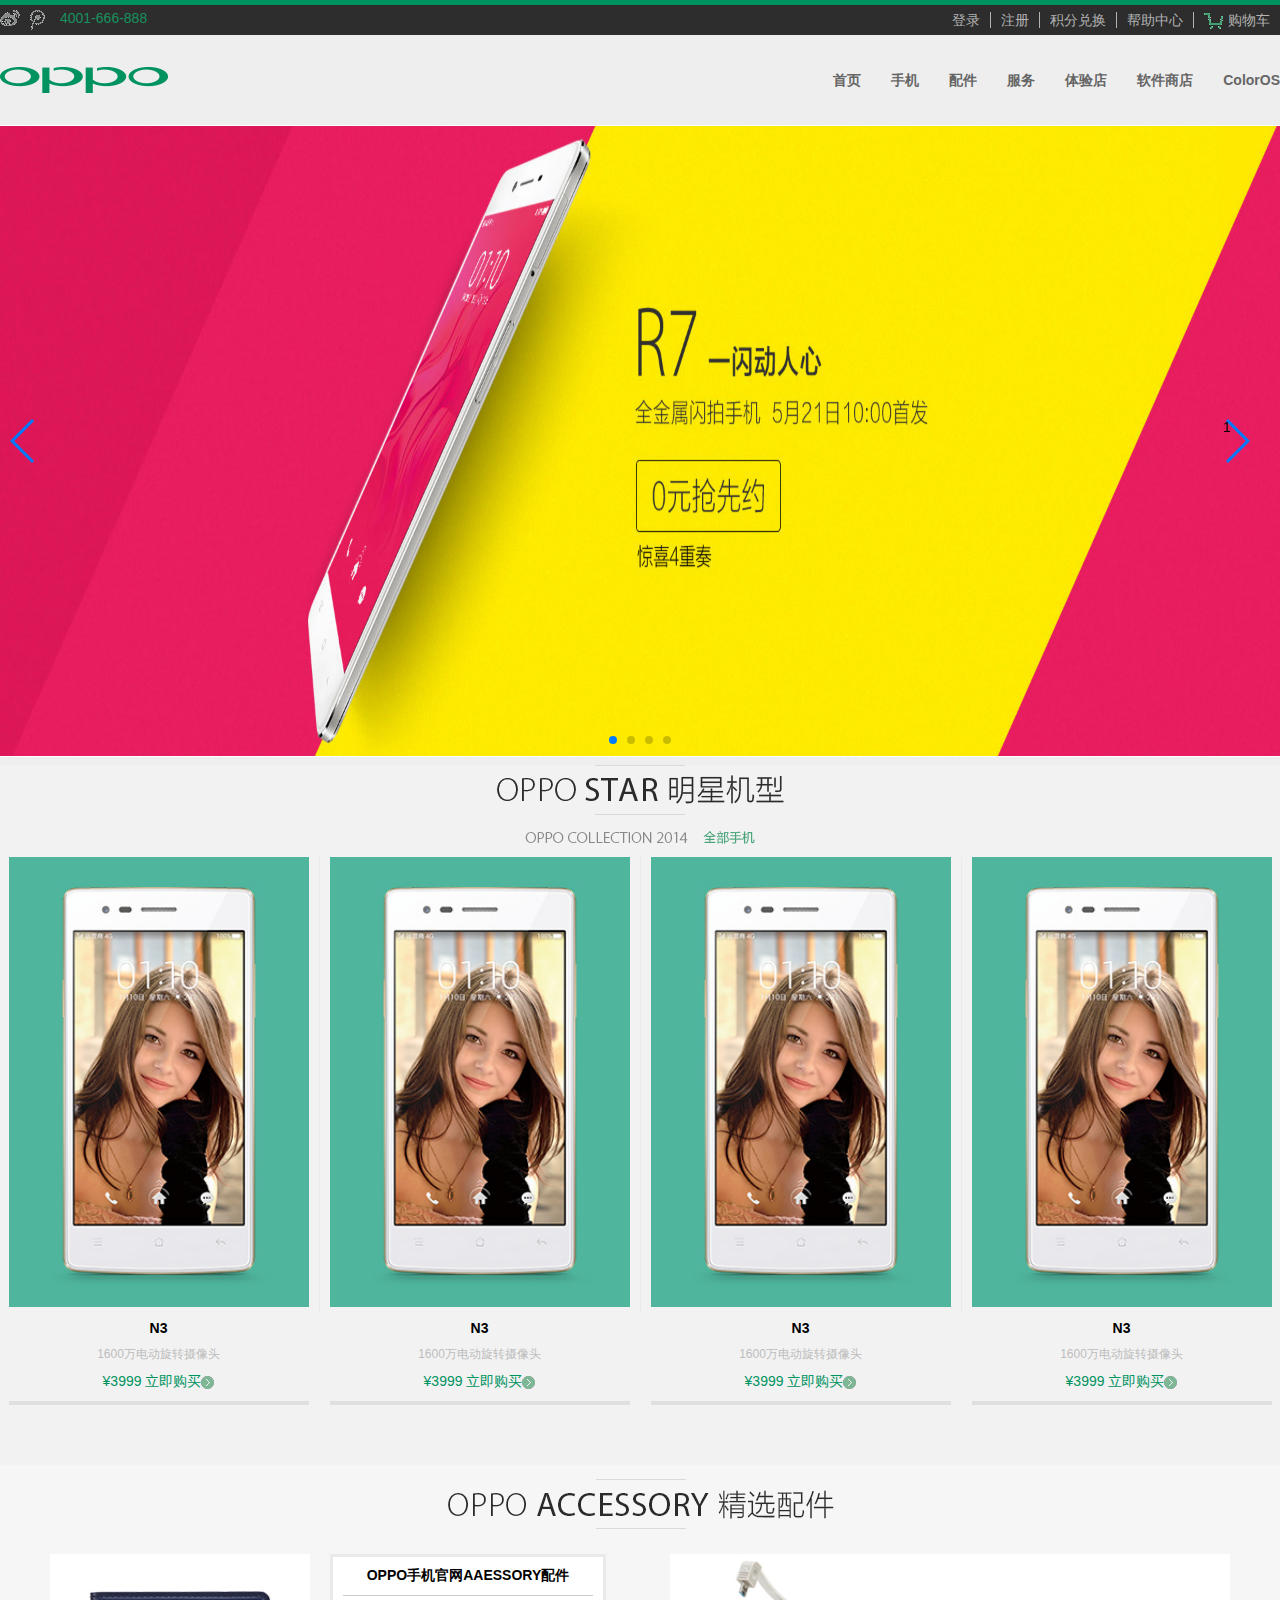
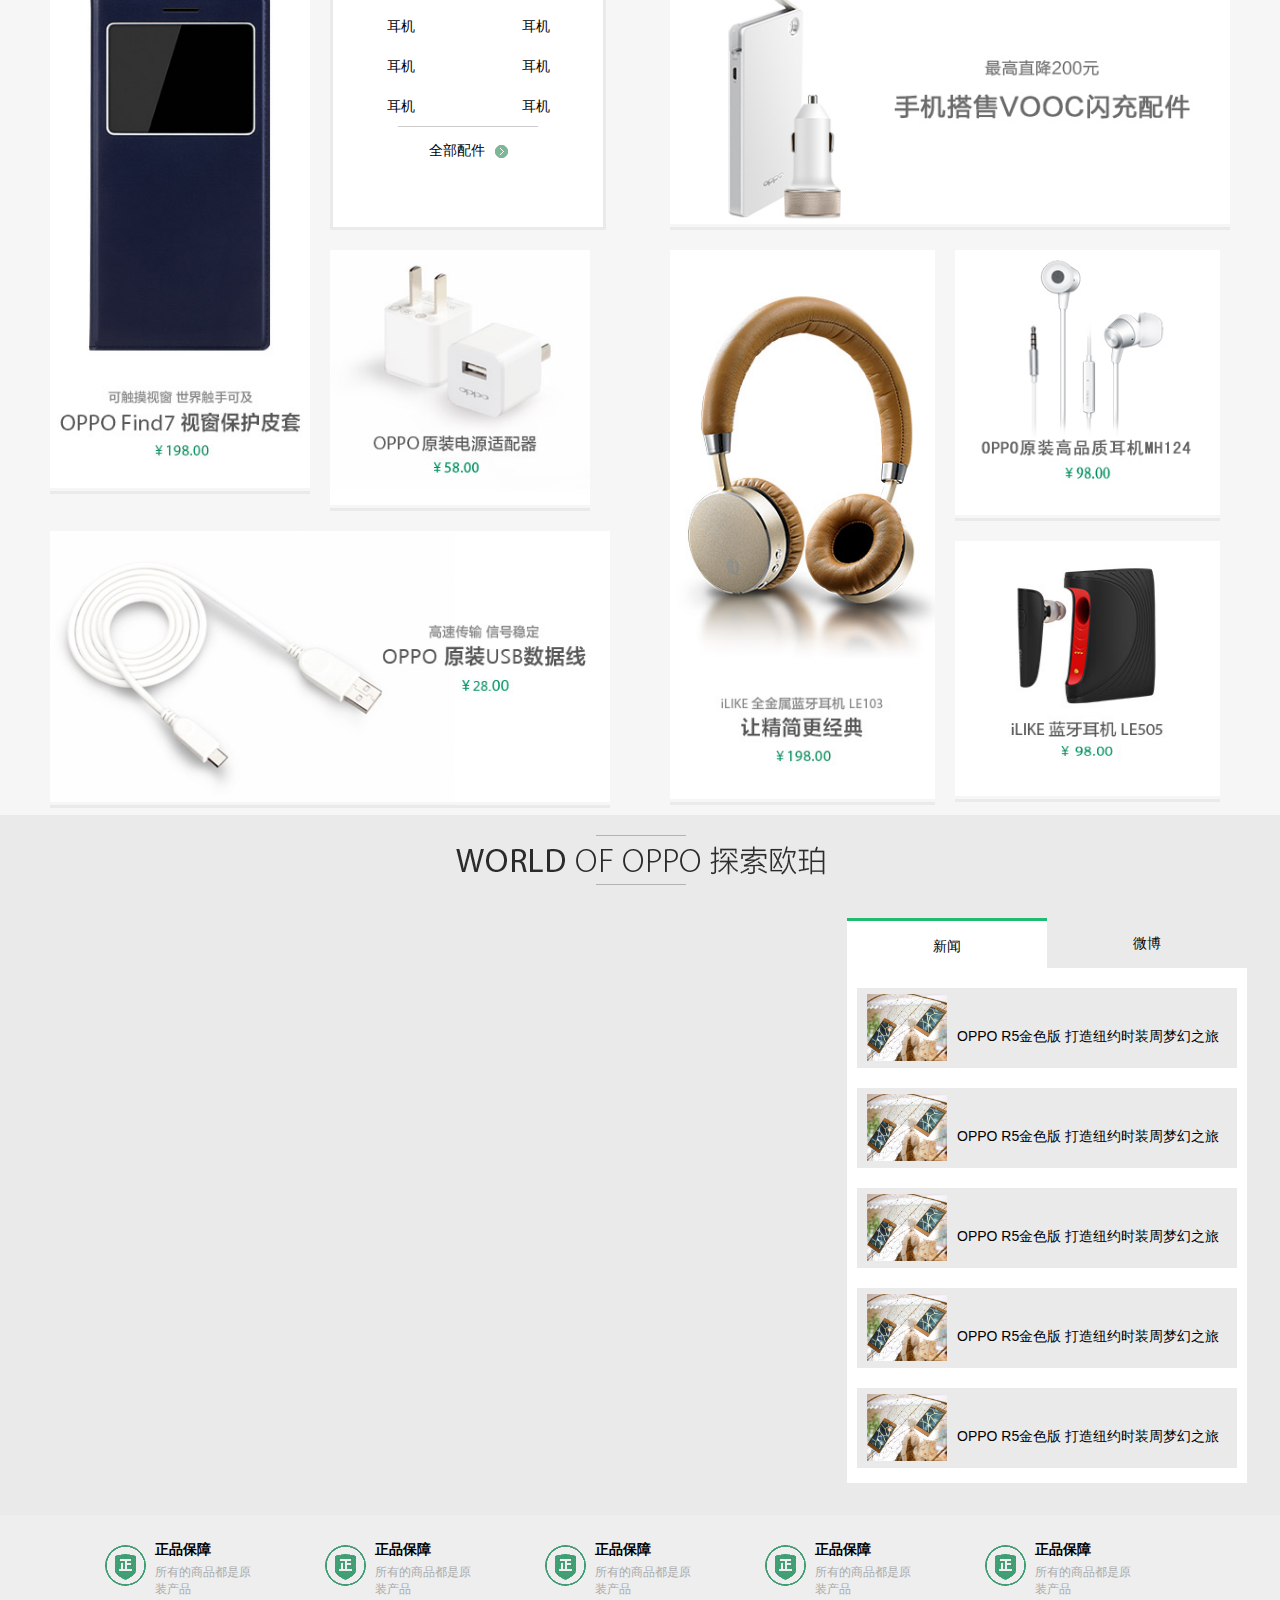
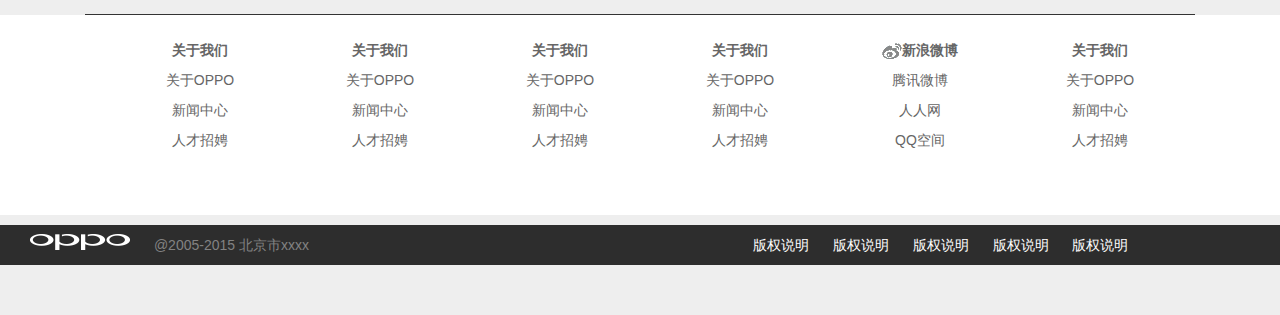
<file: index.html>
<!DOCTYPE html>
<html lang="en">
<head>
    <meta charset="UTF-8">
    <meta http-equiv="X-UA-Compatible" content="IE=edge">
    <meta name="viewport" content="width=device-width, initial-scale=1.0">
    <link rel="stylesheet" href="css/index.css">
    <link rel="stylesheet" href="css/swiper.css">
    <link rel="stylesheet" href="css/animate.min.css">
    <title>OPPO</title>
    <style type="text/css">
		body {
            background: #eee;
            font-family: Helvetica Neue, Helvetica, Arial, sans-serif;
            font-size: 14px;
            color: #000;
            margin: 0;
            padding: 0;
        }
        #banner{
        	height:630px;
        }

        .swiper-container {
            width: 100%;
            height: 632px;
        }

        .swiper-slide {
            text-align: center;
            font-size: 18px;
            background: #fff;

            /* Center slide text vertically */
            display: -webkit-box;
            display: -ms-flexbox;
            display: -webkit-flex;
            display: flex;
            -webkit-box-pack: center;
            -ms-flex-pack: center;
            -webkit-justify-content: center;
            justify-content: center;
            -webkit-box-align: center;
            -ms-flex-align: center;
            -webkit-align-items: center;
            align-items: center;
        }
	</style>
</head>
<body>
    <!-- 页面top -->
    <div id="top">
        <div class="container">

        </div>
    </div>
    <!-- 页面header -->
    <div id="header">
        <div class="container">
            <div class="h_left">
                <div class="xlwb"></div>
                <div class="txwb"></div>
                <div class="tel">4001-666-888</div>
            </div>
            <ul class="right">
                <li><a href="#">登录</a></li>
                <li><a href="#">注册</a></li>
                <li><a href="#">积分兑换</a></li>
                <li><a href="#">帮助中心</a></li>
                <li><span></span><a style="border: none; padding-left: 5px;" href="#">购物车</a></li>
            </ul>
        </div>
    </div>
    <!-- 页面nav -->
    <div id="nav">
        <div class="container">
            <div class="logo left">
                <img src="img/logo.png" alt="OPPO">
            </div>
            <ul class="right">
                <li><a href="#">首页</a></li>
                <li><a href="#">手机</a></li>
                <li><a href="#">配件</a></li>
                <li><a href="#">服务</a></li>
                <li><a href="#">体验店</a></li>
                <li><a href="#">软件商店</a></li>
                <li><a href="#">ColorOS</a></li>
            </ul>
        </div>
    </div>
    <!-- 页面banner -->
    <div id="banner">
        <!-- <div class="container"></div> -->
        <div class="swiper-container">
            <div class="swiper-wrapper">
                <div class="swiper-slide"><img src="img/banner1.jpg" width="100%;" height="630"></div>
                <div class="swiper-slide"><img src="img/banner2.jpg" width="100%;" height="630"></div>
                <div class="swiper-slide"><img src="img/banner3.jpg" width="100%;" height="630"></div>
                <div class="swiper-slide"><img src="img/banner4.jpg" width="100%;" height="630"></div>
    
            </div>
            <!-- Add Pagination -->
            <div class="swiper-pagination"></div>
            <div class="swiper-button-next">1</div>
            <div class="swiper-button-prev"></div>
        </div>
        <div class="banner-nav-bg"></div>
    </div>
    <!-- 页面明星机型 -->
    <div id="star">
        <div class="container">
            <div class="star_top">
                <img src="img/i-c-title.png" alt="明星机型">
            </div>
            <ul>
                <li>
                    <div>
                        <img src="img/20150423183545tYnFzYnn3p.jpg" alt="手机1">
                    </div>
                    <h2>N3</h2>
                    <p>1600万电动旋转摄像头</p>
                    <p class="money">&yen;3999 立即购买<span></span></p>
                </li>
                <li class="line"></li>
                <li>
                    <div>
                        <img src="img/20150423183545tYnFzYnn3p.jpg" alt="手机1">
                    </div>
                    <h2>N3</h2>
                    <p>1600万电动旋转摄像头</p>
                    <p class="money">&yen;3999 立即购买<span></span></p>
                </li>
                <li class="line"></li>
                <li>
                    <div>
                        <img src="img/20150423183545tYnFzYnn3p.jpg" alt="手机1">
                    </div>
                    <h2>N3</h2>
                    <p>1600万电动旋转摄像头</p>
                    <p class="money">&yen;3999 立即购买<span></span></p>
                </li>
                <li class="line"></li>
                <li>
                    <div>
                        <img src="img/20150423183545tYnFzYnn3p.jpg" alt="手机1">
                    </div>
                    <h2>N3</h2>
                    <p>1600万电动旋转摄像头</p>
                    <p class="money">&yen;3999 立即购买<span></span></p>
                </li>
            </ul>
        </div>
    </div>
    <!-- 页面精选配件 -->
    <div id="accessory">
        <div class="container">
            <div class="acc_top">
                <img src="img/wb.png" alt="精选配件">
            </div>
            <div class="acc_main">
                <div class="acc_left left">
                    <div>
                        <img src="img/20150413174400N0dPnxUKHk.jpg" alt="">
                    </div>
                    <div class="acc_all">
                        <p>OPPO手机官网AAESSORY配件</p>
                        <ul>
                            <li>耳机</li>
                            <li>耳机</li>
                            <li>耳机</li>
                            <li>耳机</li>
                            <li>耳机</li>
                            <li>耳机</li>
                        </ul>
                        <h2 class="line"></h2>
                        <p class="acc">全部配件<span></span></p>
                    </div>
                    <div>
                        <img src="img/20131120165101xYIYzhkVEy.jpg" alt="">
                    </div>
                    <div>
                        <img src="img/20150413174340NLV2gvV4FU.jpg" alt="">
                    </div>
                </div>
                <div class="acc_right right">
                    <div>
                        <img src="img/20150123182505RO822scYYt.jpg" alt="">
                    </div>
                    <div>
                        <img src="img/20141230145609l7Fsk7CdHy.jpg" alt="">
                    </div>
                    <div>
                        <img src="img/20141011101157yZEFpMrk0h.jpg" alt="">
                    </div>
                    <div>
                        <img src="img/201410270957132inlm3IwsV.jpg" alt="">
                    </div>
                </div>
            </div>
        </div>
    </div>
    <!-- 页面搜索OPPO -->
    <div id="world">
        <div class="container">
            <div class="world_top">
                <img src="img/weibo.png" alt="">
            </div>
            <div class="world_main">
                <div class="world_left left">
                    <div class="a1 fade">
                        <div>
                            <img src="img/201403261455420lqMPNGENc.png">
                        </div>
                    </div>
                    <div class="a2 fade">
                        <div>
                            <img src="img/201403261455420lqMPNGENc.png">
                        </div>
                    </div>
                    <div class="a3 fade">
                        <div>
                            <img src="img/201403261455420lqMPNGENc.png">
                        </div>
                    </div>
                    <div class="a4 fade">
                        <div> 
                            <img src="img/201403261455420lqMPNGENc.png">
                        </div>
                    </div>
                </div>
                <div class="world_right right">
                    <div class="world_title">
                        <div class="new left" style="height: 47px;">新闻</div>
                        <div class="weibo left">微博</div>
                    </div>
                    <ul>
                        <li>
                            <dl>
                                <dt>
                                    <img src="img/20150227161036GqO59Dvta2.jpg" alt="">
                                    <dd>OPPO R5金色版 打造纽约时装周梦幻之旅</dd>
                                </dt>
                            </dl>
                        </li>
                        <li>
                            <dl>
                                <dt>
                                    <img src="img/20150227161036GqO59Dvta2.jpg" alt="">
                                    <dd>OPPO R5金色版 打造纽约时装周梦幻之旅</dd>
                                </dt>
                            </dl>
                        </li>
                        <li>
                            <dl>
                                <dt>
                                    <img src="img/20150227161036GqO59Dvta2.jpg" alt="">
                                    <dd>OPPO R5金色版 打造纽约时装周梦幻之旅</dd>
                                </dt>
                            </dl>
                        </li>
                        <li>
                            <dl>
                                <dt>
                                    <img src="img/20150227161036GqO59Dvta2.jpg" alt="">
                                    <dd>OPPO R5金色版 打造纽约时装周梦幻之旅</dd>
                                </dt>
                            </dl>
                        </li>
                        <li>
                            <dl>
                                <dt>
                                    <img src="img/20150227161036GqO59Dvta2.jpg" alt="">
                                    <dd>OPPO R5金色版 打造纽约时装周梦幻之旅</dd>
                                </dt>
                            </dl>
                        </li>
                    </ul>
                </div>
            </div>
        </div>
    </div>
    <!-- 页面服务部分 -->
    <div id="serve">
        <div class="container">
            <ul>
                <li>
                    <dl>
                        <dt></dt>
                        <dd class="dd1">正品保障</dd>
                        <dd class="dd2"> 所有的商品都是原装产品</dd>
                    </dl>
                </li>
                <li>
                    <dl>
                        <dt></dt>
                        <dd class="dd1">正品保障</dd>
                        <dd class="dd2"> 所有的商品都是原装产品</dd>
                    </dl>
                </li>
                <li>
                    <dl>
                        <dt></dt>
                        <dd class="dd1">正品保障</dd>
                        <dd class="dd2"> 所有的商品都是原装产品</dd>
                    </dl>
                </li>
                <li>
                    <dl>
                        <dt></dt>
                        <dd class="dd1">正品保障</dd>
                        <dd class="dd2"> 所有的商品都是原装产品</dd>
                    </dl>
                </li>
                <li>
                    <dl>
                        <dt></dt>
                        <dd class="dd1">正品保障</dd>
                        <dd class="dd2"> 所有的商品都是原装产品</dd>
                    </dl>
                </li>
            </ul>
        </div>
    </div>
    <!-- 页面的售后 -->
    <div id="after_sale">
        <div class="container">
            <ul>
                <li>
                    <ol>
                        <li><a href="#">关于我们</a></li>
                        <li><a href="#">关于OPPO</a></li>
                        <li><a href="#">新闻中心</a></li>
                        <li><a href="#">人才招娉</a></li>
                    </ol>
                </li>
                <li>
                    <ol>
                        <li><a href="#">关于我们</a></li>
                        <li><a href="#">关于OPPO</a></li>
                        <li><a href="#">新闻中心</a></li>
                        <li><a href="#">人才招娉</a></li>
                    </ol>
                </li>
                <li>
                    <ol>
                        <li><a href="#">关于我们</a></li>
                        <li><a href="#">关于OPPO</a></li>
                        <li><a href="#">新闻中心</a></li>
                        <li><a href="#">人才招娉</a></li>
                    </ol>
                </li>
                <li>
                    <ol>
                        <li><a href="#">关于我们</a></li>
                        <li><a href="#">关于OPPO</a></li>
                        <li><a href="#">新闻中心</a></li>
                        <li><a href="#">人才招娉</a></li>
                    </ol>
                </li>
                <li>
                    <ol>
                        <li><span class="xl "></span><a href="#">新浪微博</a></li>
                        <li><span class="tx"></span><a href="#">腾讯微博</a></li>
                        <li><span class="rr"></span><a href="#">人人网</a></li>
                        <li><span class="QQ"></span><a href="#">QQ空间</a></li>
                    </ol>
                </li>
                <li>
                    <ol>
                        <li><a href="#">关于我们</a></li>
                        <li><a href="#">关于OPPO</a></li>
                        <li><a href="#">新闻中心</a></li>
                        <li><a href="#">人才招娉</a></li>
                    </ol>
                </li>
            </ul>
        </div>
    </div>
    <!-- 页面的底部 -->
    <div id="footer">
        <div class="container">
            <p>
                <img src="img/i-f-logo.png" alt="">
                <span>@2005-2015 北京市xxxx</span>
                <a href="#">版权说明</a>
                <a href="#">版权说明</a>
                <a href="#">版权说明</a>
                <a href="#">版权说明</a>
                <a href="#">版权说明</a>
            </p>
        </div>
    </div>
    <!-- 返回顶部 -->
    <div id="back_top">
        <a href="javascript:;" id="btn"></a>
    </div>
</body>
<script src="js/swiper.js"></script>
<script src="js/jquery-1.11.3.js"></script>
<script src="js/index.js"></script>


<!-- swiper效果 -->
<script>
    var swiper = new Swiper('.swiper-container', {
        pagination: '.swiper-pagination',
        paginationClickable: true,
        loop: true,
        autoplay: 3000,

        
        speed: 1000,
        prevButton: '.swiper-button-prev',
        nextButton: '.swiper-button-next',
        effect: 'cube',//  effect: 'flip',effect: 'coverflow',slide', 'fade','cube'
        grabCursor: true,
        cube: {
            shadow: false,
            slideShadows: false,
            shadowOffset: 20,
            shadowScale: 0.94
        }
    });
</script>



<!-- 返回顶部效果 -->
<script>
    // 页面加载后执行
    window.onload = function(){
        // 按钮
        var toTop = document.getElementById("btn");
        var timer = null;
        // 吸顶灯
        var nav = document.getElementById("nav");
        var navTop = nav.offsetTop;
        toTop.onclick = function(){

            timer = setInterval(function(){
                var backTop = document.documentElement.scrollTop || document.body.scrollTop;
                
                var speedTop = backTop / 5;
                document.documentElement.scrollTop = backTop - speedTop;
                //清除定时器;
                if(backTop == 0){
                    clearInterval(timer);
                }
            },30);

        }
        //设置临界值
        var pageHeight = 700;
        //按钮是否显示(滚轮事件)
        window.onscroll = function(){
            var backTop = document.documentElement.scrollTop || document.body.scrollTop;
            
            //返回顶部效果 
            if(backTop > pageHeight){
                toTop.style.display = "block";
            }
            else{
                toTop.style.display = "none";
            }



            // 吸顶灯效果
            if(backTop >= navTop){
                nav.style.position = "fixed";
                nav.style.top = "0";
                nav.style.left = "0";
                nav.style.zIndex = "100";
            }
            else{
                nav.style.position = "static";
            }
        }
    }
</script>

</html>
</file>
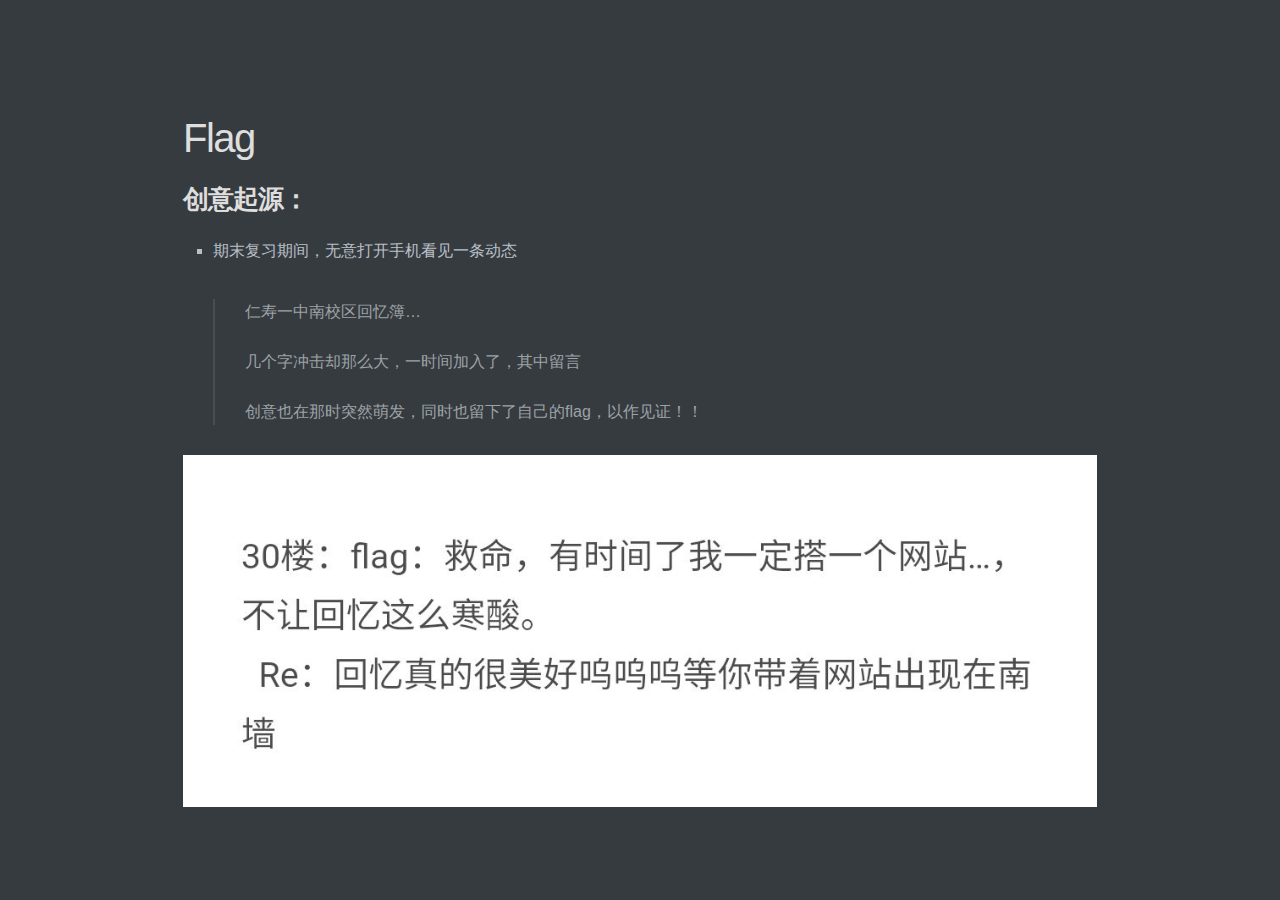
<file: WEB-INFO/flag.html>
<!doctype html>
<html>
<head>
<meta charset='UTF-8'><meta name='viewport' content='width=device-width initial-scale=1'>

<style type='text/css'>html {overflow-x: initial !important;}:root { --bg-color:#ffffff; --text-color:#333333; --select-text-bg-color:#B5D6FC; --select-text-font-color:auto; --monospace:"Lucida Console",Consolas,"Courier",monospace; --title-bar-height:20px; }
.mac-os-11 { --title-bar-height:28px; }
html { font-size: 14px; background-color: var(--bg-color); color: var(--text-color); font-family: "Helvetica Neue", Helvetica, Arial, sans-serif; -webkit-font-smoothing: antialiased; }
body { margin: 0px; padding: 0px; height: auto; inset: 0px; font-size: 1rem; line-height: 1.42857; overflow-x: hidden; background: inherit; tab-size: 4; }
iframe { margin: auto; }
a.url { word-break: break-all; }
a:active, a:hover { outline: 0px; }
.in-text-selection, ::selection { text-shadow: none; background: var(--select-text-bg-color); color: var(--select-text-font-color); }
#write { margin: 0px auto; height: auto; width: inherit; word-break: normal; overflow-wrap: break-word; position: relative; white-space: normal; overflow-x: visible; padding-top: 36px; }
#write.first-line-indent p { text-indent: 2em; }
#write.first-line-indent li p, #write.first-line-indent p * { text-indent: 0px; }
#write.first-line-indent li { margin-left: 2em; }
.for-image #write { padding-left: 8px; padding-right: 8px; }
body.typora-export { padding-left: 30px; padding-right: 30px; }
.typora-export .footnote-line, .typora-export li, .typora-export p { white-space: pre-wrap; }
.typora-export .task-list-item input { pointer-events: none; }
@media screen and (max-width: 500px) {
  body.typora-export { padding-left: 0px; padding-right: 0px; }
  #write { padding-left: 20px; padding-right: 20px; }
  .CodeMirror-sizer { margin-left: 0px !important; }
  .CodeMirror-gutters { display: none !important; }
}
#write li > figure:last-child { margin-bottom: 0.5rem; }
#write ol, #write ul { position: relative; }
img { max-width: 100%; vertical-align: middle; image-orientation: from-image; }
button, input, select, textarea { color: inherit; font: inherit; }
input[type="checkbox"], input[type="radio"] { line-height: normal; padding: 0px; }
*, ::after, ::before { box-sizing: border-box; }
#write h1, #write h2, #write h3, #write h4, #write h5, #write h6, #write p, #write pre { width: inherit; }
#write h1, #write h2, #write h3, #write h4, #write h5, #write h6, #write p { position: relative; }
p { line-height: inherit; }
h1, h2, h3, h4, h5, h6 { break-after: avoid-page; break-inside: avoid; orphans: 4; }
p { orphans: 4; }
h1 { font-size: 2rem; }
h2 { font-size: 1.8rem; }
h3 { font-size: 1.6rem; }
h4 { font-size: 1.4rem; }
h5 { font-size: 1.2rem; }
h6 { font-size: 1rem; }
.md-math-block, .md-rawblock, h1, h2, h3, h4, h5, h6, p { margin-top: 1rem; margin-bottom: 1rem; }
.hidden { display: none; }
.md-blockmeta { color: rgb(204, 204, 204); font-weight: 700; font-style: italic; }
a { cursor: pointer; }
sup.md-footnote { padding: 2px 4px; background-color: rgba(238, 238, 238, 0.7); color: rgb(85, 85, 85); border-radius: 4px; cursor: pointer; }
sup.md-footnote a, sup.md-footnote a:hover { color: inherit; text-transform: inherit; text-decoration: inherit; }
#write input[type="checkbox"] { cursor: pointer; width: inherit; height: inherit; }
figure { overflow-x: auto; margin: 1.2em 0px; max-width: calc(100% + 16px); padding: 0px; }
figure > table { margin: 0px; }
tr { break-inside: avoid; break-after: auto; }
thead { display: table-header-group; }
table { border-collapse: collapse; border-spacing: 0px; width: 100%; overflow: auto; break-inside: auto; text-align: left; }
table.md-table td { min-width: 32px; }
.CodeMirror-gutters { border-right: 0px; background-color: inherit; }
.CodeMirror-linenumber { user-select: none; }
.CodeMirror { text-align: left; }
.CodeMirror-placeholder { opacity: 0.3; }
.CodeMirror pre { padding: 0px 4px; }
.CodeMirror-lines { padding: 0px; }
div.hr:focus { cursor: none; }
#write pre { white-space: pre-wrap; }
#write.fences-no-line-wrapping pre { white-space: pre; }
#write pre.ty-contain-cm { white-space: normal; }
.CodeMirror-gutters { margin-right: 4px; }
.md-fences { font-size: 0.9rem; display: block; break-inside: avoid; text-align: left; overflow: visible; white-space: pre; background: inherit; position: relative !important; }
.md-fences-adv-panel { width: 100%; margin-top: 10px; text-align: center; padding-top: 0px; padding-bottom: 8px; overflow-x: auto; }
#write .md-fences.mock-cm { white-space: pre-wrap; }
.md-fences.md-fences-with-lineno { padding-left: 0px; }
#write.fences-no-line-wrapping .md-fences.mock-cm { white-space: pre; overflow-x: auto; }
.md-fences.mock-cm.md-fences-with-lineno { padding-left: 8px; }
.CodeMirror-line, twitterwidget { break-inside: avoid; }
.footnotes { opacity: 0.8; font-size: 0.9rem; margin-top: 1em; margin-bottom: 1em; }
.footnotes + .footnotes { margin-top: 0px; }
.md-reset { margin: 0px; padding: 0px; border: 0px; outline: 0px; vertical-align: top; background: 0px 0px; text-decoration: none; text-shadow: none; float: none; position: static; width: auto; height: auto; white-space: nowrap; cursor: inherit; -webkit-tap-highlight-color: transparent; line-height: normal; font-weight: 400; text-align: left; box-sizing: content-box; direction: ltr; }
li div { padding-top: 0px; }
blockquote { margin: 1rem 0px; }
li .mathjax-block, li p { margin: 0.5rem 0px; }
li blockquote { margin: 1rem 0px; }
li { margin: 0px; position: relative; }
blockquote > :last-child { margin-bottom: 0px; }
blockquote > :first-child, li > :first-child { margin-top: 0px; }
.footnotes-area { color: rgb(136, 136, 136); margin-top: 0.714rem; padding-bottom: 0.143rem; white-space: normal; }
#write .footnote-line { white-space: pre-wrap; }
@media print {
  body, html { border: 1px solid transparent; height: 99%; break-after: avoid; break-before: avoid; font-variant-ligatures: no-common-ligatures; }
  #write { margin-top: 0px; padding-top: 0px; border-color: transparent !important; }
  .typora-export * { -webkit-print-color-adjust: exact; }
  .typora-export #write { break-after: avoid; }
  .typora-export #write::after { height: 0px; }
  .is-mac table { break-inside: avoid; }
  .typora-export-show-outline .typora-export-sidebar { display: none; }
}
.footnote-line { margin-top: 0.714em; font-size: 0.7em; }
a img, img a { cursor: pointer; }
pre.md-meta-block { font-size: 0.8rem; min-height: 0.8rem; white-space: pre-wrap; background: rgb(204, 204, 204); display: block; overflow-x: hidden; }
p > .md-image:only-child:not(.md-img-error) img, p > img:only-child { display: block; margin: auto; }
#write.first-line-indent p > .md-image:only-child:not(.md-img-error) img { left: -2em; position: relative; }
p > .md-image:only-child { display: inline-block; width: 100%; }
#write .MathJax_Display { margin: 0.8em 0px 0px; }
.md-math-block { width: 100%; }
.md-math-block:not(:empty)::after { display: none; }
.MathJax_ref { fill: currentcolor; }
[contenteditable="true"]:active, [contenteditable="true"]:focus, [contenteditable="false"]:active, [contenteditable="false"]:focus { outline: 0px; box-shadow: none; }
.md-task-list-item { position: relative; list-style-type: none; }
.task-list-item.md-task-list-item { padding-left: 0px; }
.md-task-list-item > input { position: absolute; top: 0px; left: 0px; margin-left: -1.2em; margin-top: calc(1em - 10px); border: none; }
.math { font-size: 1rem; }
.md-toc { min-height: 3.58rem; position: relative; font-size: 0.9rem; border-radius: 10px; }
.md-toc-content { position: relative; margin-left: 0px; }
.md-toc-content::after, .md-toc::after { display: none; }
.md-toc-item { display: block; color: rgb(65, 131, 196); }
.md-toc-item a { text-decoration: none; }
.md-toc-inner:hover { text-decoration: underline; }
.md-toc-inner { display: inline-block; cursor: pointer; }
.md-toc-h1 .md-toc-inner { margin-left: 0px; font-weight: 700; }
.md-toc-h2 .md-toc-inner { margin-left: 2em; }
.md-toc-h3 .md-toc-inner { margin-left: 4em; }
.md-toc-h4 .md-toc-inner { margin-left: 6em; }
.md-toc-h5 .md-toc-inner { margin-left: 8em; }
.md-toc-h6 .md-toc-inner { margin-left: 10em; }
@media screen and (max-width: 48em) {
  .md-toc-h3 .md-toc-inner { margin-left: 3.5em; }
  .md-toc-h4 .md-toc-inner { margin-left: 5em; }
  .md-toc-h5 .md-toc-inner { margin-left: 6.5em; }
  .md-toc-h6 .md-toc-inner { margin-left: 8em; }
}
a.md-toc-inner { font-size: inherit; font-style: inherit; font-weight: inherit; line-height: inherit; }
.footnote-line a:not(.reversefootnote) { color: inherit; }
.md-attr { display: none; }
.md-fn-count::after { content: "."; }
code, pre, samp, tt { font-family: var(--monospace); }
kbd { margin: 0px 0.1em; padding: 0.1em 0.6em; font-size: 0.8em; color: rgb(36, 39, 41); background: rgb(255, 255, 255); border: 1px solid rgb(173, 179, 185); border-radius: 3px; box-shadow: rgba(12, 13, 14, 0.2) 0px 1px 0px, rgb(255, 255, 255) 0px 0px 0px 2px inset; white-space: nowrap; vertical-align: middle; }
.md-comment { color: rgb(162, 127, 3); opacity: 0.8; font-family: var(--monospace); }
code { text-align: left; vertical-align: initial; }
a.md-print-anchor { white-space: pre !important; border-width: initial !important; border-style: none !important; border-color: initial !important; display: inline-block !important; position: absolute !important; width: 1px !important; right: 0px !important; outline: 0px !important; background: 0px 0px !important; text-decoration: initial !important; text-shadow: initial !important; }
.os-windows.monocolor-emoji .md-emoji { font-family: "Segoe UI Symbol", sans-serif; }
.md-diagram-panel > svg { max-width: 100%; }
[lang="flow"] svg, [lang="mermaid"] svg { max-width: 100%; height: auto; }
[lang="mermaid"] .node text { font-size: 1rem; }
table tr th { border-bottom: 0px; }
video { max-width: 100%; display: block; margin: 0px auto; }
iframe { max-width: 100%; width: 100%; border: none; }
.highlight td, .highlight tr { border: 0px; }
mark { background: rgb(255, 255, 0); color: rgb(0, 0, 0); }
.md-html-inline .md-plain, .md-html-inline strong, mark .md-inline-math, mark strong { color: inherit; }
.md-expand mark .md-meta { opacity: 0.3 !important; }
mark .md-meta { color: rgb(0, 0, 0); }
@media print {
  .typora-export h1, .typora-export h2, .typora-export h3, .typora-export h4, .typora-export h5, .typora-export h6 { break-inside: avoid; }
}
.md-diagram-panel .messageText { stroke: none !important; }
.md-diagram-panel .start-state { fill: var(--node-fill); }
.md-diagram-panel .edgeLabel rect { opacity: 1 !important; }
.md-fences.md-fences-math { font-size: 1em; }
.md-fences-advanced:not(.md-focus) { padding: 0px; white-space: nowrap; border: 0px; }
.md-fences-advanced:not(.md-focus) { background: inherit; }
.typora-export-show-outline .typora-export-content { max-width: 1440px; margin: auto; display: flex; flex-direction: row; }
.typora-export-sidebar { width: 300px; font-size: 0.8rem; margin-top: 80px; margin-right: 18px; }
.typora-export-show-outline #write { --webkit-flex:2; flex: 2 1 0%; }
.typora-export-sidebar .outline-content { position: fixed; top: 0px; max-height: 100%; overflow: hidden auto; padding-bottom: 30px; padding-top: 60px; width: 300px; }
@media screen and (max-width: 1024px) {
  .typora-export-sidebar, .typora-export-sidebar .outline-content { width: 240px; }
}
@media screen and (max-width: 800px) {
  .typora-export-sidebar { display: none; }
}
.outline-content li, .outline-content ul { margin-left: 0px; margin-right: 0px; padding-left: 0px; padding-right: 0px; list-style: none; }
.outline-content ul { margin-top: 0px; margin-bottom: 0px; }
.outline-content strong { font-weight: 400; }
.outline-expander { width: 1rem; height: 1.42857rem; position: relative; display: table-cell; vertical-align: middle; cursor: pointer; padding-left: 4px; }
.outline-expander::before { content: ""; position: relative; font-family: Ionicons; display: inline-block; font-size: 8px; vertical-align: middle; }
.outline-item { padding-top: 3px; padding-bottom: 3px; cursor: pointer; }
.outline-expander:hover::before { content: ""; }
.outline-h1 > .outline-item { padding-left: 0px; }
.outline-h2 > .outline-item { padding-left: 1em; }
.outline-h3 > .outline-item { padding-left: 2em; }
.outline-h4 > .outline-item { padding-left: 3em; }
.outline-h5 > .outline-item { padding-left: 4em; }
.outline-h6 > .outline-item { padding-left: 5em; }
.outline-label { cursor: pointer; display: table-cell; vertical-align: middle; text-decoration: none; color: inherit; }
.outline-label:hover { text-decoration: underline; }
.outline-item:hover { border-color: rgb(245, 245, 245); background-color: var(--item-hover-bg-color); }
.outline-item:hover { margin-left: -28px; margin-right: -28px; border-left: 28px solid transparent; border-right: 28px solid transparent; }
.outline-item-single .outline-expander::before, .outline-item-single .outline-expander:hover::before { display: none; }
.outline-item-open > .outline-item > .outline-expander::before { content: ""; }
.outline-children { display: none; }
.info-panel-tab-wrapper { display: none; }
.outline-item-open > .outline-children { display: block; }
.typora-export .outline-item { padding-top: 1px; padding-bottom: 1px; }
.typora-export .outline-item:hover { margin-right: -8px; border-right: 8px solid transparent; }
.typora-export .outline-expander::before { content: "+"; font-family: inherit; top: -1px; }
.typora-export .outline-expander:hover::before, .typora-export .outline-item-open > .outline-item > .outline-expander::before { content: "−"; }
.typora-export-collapse-outline .outline-children { display: none; }
.typora-export-collapse-outline .outline-item-open > .outline-children, .typora-export-no-collapse-outline .outline-children { display: block; }
.typora-export-no-collapse-outline .outline-expander::before { content: "" !important; }
.typora-export-show-outline .outline-item-active > .outline-item .outline-label { font-weight: 700; }
.md-inline-math-container mjx-container { zoom: 0.95; }


:root {
  --mermaid-theme: night;
}

[lang='mermaid'] .label {
  color: #333;
}

/* CSS Document */

/** code highlight */

.cm-s-inner .cm-variable,
.cm-s-inner .cm-operator,
.cm-s-inner .cm-property {
    color: #b8bfc6;
}

.cm-s-inner .cm-keyword {
    color: #C88FD0;
}

.cm-s-inner .cm-tag {
    color: #7DF46A;
}

.cm-s-inner .cm-attribute {
    color: #7575E4;
}

.CodeMirror div.CodeMirror-cursor {
    border-left: 1px solid #b8bfc6;
    z-index: 3;
}

.cm-s-inner .cm-string {
    color: #D26B6B;
}

.cm-s-inner .cm-comment,
.cm-s-inner.cm-comment {
    color: #DA924A;
}

.cm-s-inner .cm-header,
.cm-s-inner .cm-def,
.cm-s-inner.cm-header,
.cm-s-inner.cm-def {
    color: #8d8df0;
}

.cm-s-inner .cm-quote,
.cm-s-inner.cm-quote {
    color: #57ac57;
}

.cm-s-inner .cm-hr {
    color: #d8d5d5;
}

.cm-s-inner .cm-link {
    color: #d3d3ef;
}

.cm-s-inner .cm-negative {
    color: #d95050;
}

.cm-s-inner .cm-positive {
    color: #50e650;
}

.cm-s-inner .cm-string-2 {
    color: #f50;
}

.cm-s-inner .cm-meta,
.cm-s-inner .cm-qualifier {
    color: #b7b3b3;
}

.cm-s-inner .cm-builtin {
    color: #f3b3f8;
}

.cm-s-inner .cm-bracket {
    color: #997;
}

.cm-s-inner .cm-atom,
.cm-s-inner.cm-atom {
    color: #84B6CB;
}

.cm-s-inner .cm-number {
    color: #64AB8F;
}

.cm-s-inner .cm-variable {
    color: #b8bfc6;
}

.cm-s-inner .cm-variable-2 {
    color: #9FBAD5;
}

.cm-s-inner .cm-variable-3 {
    color: #1cc685;
}

.CodeMirror-selectedtext,
.CodeMirror-selected {
    background: #4a89dc;
    color: #fff !important;
    text-shadow: none;
}

.CodeMirror-gutters {
    border-right: none;
}

/* CSS Document */

/** markdown source **/
.cm-s-typora-default .cm-header, 
.cm-s-typora-default .cm-property
{
    color: #cebcca;
}

.CodeMirror.cm-s-typora-default div.CodeMirror-cursor{
    border-left: 3px solid #b8bfc6;
}

.cm-s-typora-default .cm-comment {
    color: #9FB1FF;
}

.cm-s-typora-default .cm-string {
    color: #A7A7D9
}

.cm-s-typora-default .cm-atom, .cm-s-typora-default .cm-number {
    color: #848695;
    font-style: italic;
}

.cm-s-typora-default .cm-link {
    color: #95B94B;
}

.cm-s-typora-default .CodeMirror-activeline-background {
    background: rgba(51, 51, 51, 0.72);
}

.cm-s-typora-default .cm-comment, .cm-s-typora-default .cm-code {
	color: #8aa1e1;
}@import "";
@import "";
@import "";

:root {
    --bg-color:  #363B40;
    --side-bar-bg-color: #2E3033;
    --text-color: #b8bfc6;

    --select-text-bg-color:#4a89dc;

    --item-hover-bg-color: #0a0d16;
    --control-text-color: #b7b7b7;
    --control-text-hover-color: #eee;
    --window-border: 1px solid #555;

    --active-file-bg-color: rgb(34, 34, 34);
    --active-file-border-color: #8d8df0;

    --primary-color: #a3d5fe;

    --active-file-text-color: white;
    --item-hover-bg-color: #70717d;
    --item-hover-text-color: white;
    --primary-color: #6dc1e7;

    --rawblock-edit-panel-bd: #333;

    --search-select-bg-color: #428bca;
}

html {
    font-size: 16px;
    -webkit-font-smoothing: antialiased;
}

html,
body {
    -webkit-text-size-adjust: 100%;
    -ms-text-size-adjust: 100%;
    background: #363B40;
    background: var(--bg-color);
    fill: currentColor;
    line-height: 1.625rem;
}

#write {
    max-width: 914px;
}


@media only screen and (min-width: 1400px) {
	#write {
		max-width: 1024px;
	}
}

@media only screen and (min-width: 1800px) {
	#write {
		max-width: 1200px;
	}
}

html,
body,
button,
input,
select,
textarea,
div.code-tooltip-content {
    color: #b8bfc6;
    border-color: transparent;
}

div.code-tooltip,
.md-hover-tip .md-arrow:after {
    background: #333;
}

.native-window #md-notification {
    border: 1px solid #70717d;
}

.popover.bottom > .arrow:after {
    border-bottom-color: #333;
}

html,
body,
button,
input,
select,
textarea {
    font-family: "Helvetica Neue", Helvetica, Arial, 'Segoe UI Emoji', sans-serif;
}

hr {
    height: 2px;
    border: 0;
    margin: 24px 0 !important;
}

h1,
h2,
h3,
h4,
h5,
h6 {
    font-family: "Lucida Grande", "Corbel", sans-serif;
    font-weight: normal;
    clear: both;
    -ms-word-wrap: break-word;
    word-wrap: break-word;
    margin: 0;
    padding: 0;
    color: #DEDEDE
}

h1 {
    font-size: 2.5rem;
    /* 36px */
    line-height: 2.75rem;
    /* 40px */
    margin-bottom: 1.5rem;
    /* 24px */
    letter-spacing: -1.5px;
}

h2 {
    font-size: 1.63rem;
    /* 24px */
    line-height: 1.875rem;
    /* 30px */
    margin-bottom: 1.5rem;
    /* 24px */
    letter-spacing: -1px;
    font-weight: bold;
}

h3 {
    font-size: 1.17rem;
    /* 18px */
    line-height: 1.5rem;
    /* 24px */
    margin-bottom: 1.5rem;
    /* 24px */
    letter-spacing: -1px;
    font-weight: bold;
}

h4 {
    font-size: 1.12rem;
    /* 16px */
    line-height: 1.375rem;
    /* 22px */
    margin-bottom: 1.5rem;
    /* 24px */
    color: white;
}

h5 {
    font-size: 0.97rem;
    /* 16px */
    line-height: 1.25rem;
    /* 22px */
    margin-bottom: 1.5rem;
    /* 24px */
    font-weight: bold;
}

h6 {
    font-size: 0.93rem;
    /* 16px */
    line-height: 1rem;
    /* 16px */
    margin-bottom: 0.75rem;
    color: white;
}

@media (min-width: 980px) {
    h3.md-focus:before,
    h4.md-focus:before,
    h5.md-focus:before,
    h6.md-focus:before {
        color: #ddd;
        border: 1px solid #ddd;
        border-radius: 3px;
        position: absolute;
        left: -1.642857143rem;
        top: .357142857rem;
        float: left;
        font-size: 9px;
        padding-left: 2px;
        padding-right: 2px;
        vertical-align: bottom;
        font-weight: normal;
        line-height: normal;
    }

    h3.md-focus:before {
        content: 'h3';
    }

    h4.md-focus:before {
        content: 'h4';
    }

    h5.md-focus:before {
        content: 'h5';
        top: 0px;
    }

    h6.md-focus:before {
        content: 'h6';
        top: 0px;
    }
}

a {
    text-decoration: none;
    outline: 0;
}

a:hover {
    outline: 0;
}

a:focus {
    outline: thin dotted;
}

sup.md-footnote {
    background-color: #555;
    color: #ddd;
}

p {
    -ms-word-wrap: break-word;
    word-wrap: break-word;
}

p,
ul,
dd,
ol,
hr,
address,
pre,
table,
iframe,
.wp-caption,
.wp-audio-shortcode,
.wp-video-shortcode {
    margin-top: 0;
    margin-bottom: 1.5rem;
    /* 24px */
}

audio:not([controls]) {
    display: none;
}

[hidden] {
    display: none;
}

::-moz-selection {
    background: #4a89dc;
    color: #fff;
    text-shadow: none;
}

*.in-text-selection,
::selection {
    background: #4a89dc;
    color: #fff;
    text-shadow: none;
}

ul,
ol {
    padding: 0 0 0 1.875rem;
    /* 30px */
}

ul {
    list-style: square;
}

ol {
    list-style: decimal;
}

ul ul,
ol ol,
ul ol,
ol ul {
    margin: 0;
}

b,
th,
dt,
strong {
    font-weight: bold;
}

i,
em,
dfn,
cite {
    font-style: italic;
}

blockquote {
    padding-left: 1.875rem;
    margin: 0 0 1.875rem 1.875rem;
    border-left: solid 2px #474d54;
    padding-left: 30px;
    margin-top: 35px;
}

pre,
code,
kbd,
tt,
var {
    font-size: 0.875em;
    font-family: Monaco, Consolas, "Andale Mono", "DejaVu Sans Mono", monospace;
}

code,
tt,
var {
    background: rgba(0, 0, 0, 0.05);
}

kbd {
    padding: 2px 4px;
    font-size: 90%;
    color: #fff;
    background-color: #333;
    border-radius: 3px;
    box-shadow: inset 0 -1px 0 rgba(0,0,0,.25);
}

pre.md-fences {
    padding: 10px 10px 10px 30px;
    margin-bottom: 20px;
    background: #333;
}

.CodeMirror-gutters {
    background: #333;
    border-right: 1px solid transparent;
}

.enable-diagrams pre.md-fences[lang="sequence"] .code-tooltip,
.enable-diagrams pre.md-fences[lang="flow"] .code-tooltip,
.enable-diagrams pre.md-fences[lang="mermaid"] .code-tooltip {
    bottom: -2.2em;
    right: 4px;
}

code,
kbd,
tt,
var {
    padding: 2px 5px;
}

table {
    max-width: 100%;
    width: 100%;
    border-collapse: collapse;
    border-spacing: 0;
}

th,
td {
    padding: 5px 10px;
    vertical-align: top;
}

a {
    -webkit-transition: all .2s ease-in-out;
    transition: all .2s ease-in-out;
}

hr {
    background: #474d54;
    /* variable */
}

h1 {
    margin-top: 2em;
}

a {
    color: #e0e0e0;
    text-decoration: underline;
}

a:hover {
    color: #fff;
}

.md-inline-math script {
    color: #81b1db;
}

b,
th,
dt,
strong {
    color: #DEDEDE;
    /* variable */
}

mark {
    background: #D3D40E;
}

blockquote {
    color: #9DA2A6;
}

table a {
    color: #DEDEDE;
    /* variable */
}

th,
td {
    border: solid 1px #474d54;
    /* variable */
}

.task-list {
    padding-left: 0;
}

.md-task-list-item {
    padding-left: 1.25rem;
}

.md-task-list-item > input {
    top: auto;
}

.md-task-list-item > input:before {
    content: "";
    display: inline-block;
    width: 0.875rem;
    height: 0.875rem;
    vertical-align: middle;
    text-align: center;
    border: 1px solid #b8bfc6;
    background-color: #363B40;
    margin-top: -0.4rem;
}

.md-task-list-item > input:checked:before,
.md-task-list-item > input[checked]:before {
    content: '\221A';
    /*◘*/
    font-size: 0.625rem;
    line-height: 0.625rem;
    color: #DEDEDE;
}

/** quick open **/
.auto-suggest-container {
    border: 0px;
    background-color: #525C65;
}

#typora-quick-open {
    background-color: #525C65;
}

#typora-quick-open input{
    background-color: #525C65;
    border: 0;
    border-bottom: 1px solid grey;
}

.typora-quick-open-item {
    background-color: inherit;
    color: inherit;
}

.typora-quick-open-item.active,
.typora-quick-open-item:hover {
    background-color: #4D8BDB;
    color: white;
}

.typora-quick-open-item:hover {
    background-color: rgba(77, 139, 219, 0.8);
}

.typora-search-spinner > div {
  background-color: #fff;
}

#write pre.md-meta-block {
    border-bottom: 1px dashed #ccc;
    background: transparent;
    padding-bottom: 0.6em;
    line-height: 1.6em;
}

.btn,
.btn .btn-default {
    background: transparent;
    color: #b8bfc6;
}

.ty-table-edit {
    border-top: 1px solid gray;
    background-color: #363B40;
}

.popover-title {
    background: transparent;
}

.md-image>.md-meta {
    color: #BBBBBB;
    background: transparent;
}

.md-expand.md-image>.md-meta {
    color: #DDD;
}

#write>h3:before,
#write>h4:before,
#write>h5:before,
#write>h6:before {
    border: none;
    border-radius: 0px;
    color: #888;
    text-decoration: underline;
    left: -1.4rem;
    top: 0.2rem;
}

#write>h3.md-focus:before {
    top: 2px;
}

#write>h4.md-focus:before {
    top: 2px;
}

.md-toc-item {
    color: #A8C2DC;
}

#write div.md-toc-tooltip {
    background-color: #363B40;
}

.dropdown-menu .btn:hover,
.dropdown-menu .btn:focus,
.md-toc .btn:hover,
.md-toc .btn:focus {
    color: white;
    background: black;
}

#toc-dropmenu {
    background: rgba(50, 54, 59, 0.93);
    border: 1px solid rgba(253, 253, 253, 0.15);
}

#toc-dropmenu .divider {
    background-color: #9b9b9b;
}

.outline-expander:before {
    top: 2px;
}

#typora-sidebar {
    box-shadow: none;
    border-right: 1px dashed;
    border-right: none;
}

.sidebar-tabs {
    border-bottom:0;
}

#typora-sidebar:hover .outline-title-wrapper {
    border-left: 1px dashed;
}

.outline-title-wrapper .btn {
    color: inherit;
}

.outline-item:hover {
    border-color: #363B40;
    background-color: #363B40;
    color: white;
}

h1.md-focus .md-attr,
h2.md-focus .md-attr,
h3.md-focus .md-attr,
h4.md-focus .md-attr,
h5.md-focus .md-attr,
h6.md-focus .md-attr,
.md-header-span .md-attr {
    color: #8C8E92;
    display: inline;
}

.md-comment {
    color: #5a95e3;
    opacity: 1;
}

.md-inline-math svg {
    color: #b8bfc6;
}

#math-inline-preview .md-arrow:after {
    background: black;
}

.modal-content {
    background: var(--bg-color);
    border: 0;
}

.modal-title {
    font-size: 1.5em;
}

.modal-content input {
    background-color: rgba(26, 21, 21, 0.51);
    color: white;
}

.modal-content .input-group-addon {
    color: white;
}

.modal-backdrop {
    background-color: rgba(174, 174, 174, 0.7);
}

.modal-content .btn-primary {
    border-color: var(--primary-color);
}

.md-table-resize-popover {
    background-color: #333;
}

.form-inline .input-group .input-group-addon {
    color: white;
}

#md-searchpanel {
    border-bottom: 1px dashed grey;
}

/** UI for electron */

.context-menu,
#spell-check-panel,
#footer-word-count-info {
    background-color: #42464A;
}

.context-menu.dropdown-menu .divider,
.dropdown-menu .divider {
    background-color: #777777;
    opacity: 1;
}

footer {
    color: inherit;
}

@media (max-width: 1000px) {
    footer {
        border-top: none;
    }
    footer:hover {
        color: inherit;
    }
}

#file-info-file-path .file-info-field-value:hover {
    background-color: #555;
    color: #dedede;
}

.megamenu-content,
.megamenu-opened header {
    background: var(--bg-color);
}

.megamenu-menu-panel h2,
.megamenu-menu-panel h1,
.long-btn {
    color: inherit;
}

.megamenu-menu-panel input[type='text'] {
    background: inherit;
    border: 0;
    border-bottom: 1px solid;
}

#recent-file-panel-action-btn {
    background: inherit;
    border: 1px grey solid;
}

.megamenu-menu-panel .dropdown-menu > li > a {
    color: inherit;
    background-color: #2F353A;
    text-decoration: none;
}

.megamenu-menu-panel table td:nth-child(1) {
    color: inherit;
    font-weight: bold;
}

.megamenu-menu-panel tbody tr:hover td:nth-child(1) {
    color: white;
}

.modal-footer .btn-default, 
.modal-footer .btn-primary,
.modal-footer .btn-default:not(:hover) {
    border: 1px solid;
    border-color: transparent;
}

.btn-primary {
    color: white;
}

.btn-default:hover, .btn-default:focus, .btn-default.focus, .btn-default:active, .btn-default.active, .open > .dropdown-toggle.btn-default {
    color: white;
    border: 1px solid #ddd;
    background-color: inherit;
}

.modal-header {
    border-bottom: 0;
}

.modal-footer {
    border-top: 0;
}

#recent-file-panel tbody tr:nth-child(2n-1) {
    background-color: transparent !important;
}

.megamenu-menu-panel tbody tr:hover td:nth-child(2) {
    color: inherit;
}

.megamenu-menu-panel .btn {
    border: 1px solid #eee;
    background: transparent;
}

.mouse-hover .toolbar-icon.btn:hover,
#w-full.mouse-hover,
#w-pin.mouse-hover {
    background-color: inherit;
}

.typora-node::-webkit-scrollbar {
    width: 5px;
}

.typora-node::-webkit-scrollbar-thumb:vertical {
    background: rgba(250, 250, 250, 0.3);
}

.typora-node::-webkit-scrollbar-thumb:vertical:active {
    background: rgba(250, 250, 250, 0.5);
}

#w-unpin {
    background-color: #4182c4;
}

#top-titlebar, #top-titlebar * {
    color: var(--item-hover-text-color);
}

.typora-sourceview-on #toggle-sourceview-btn,
#footer-word-count:hover,
.ty-show-word-count #footer-word-count {
    background: #333333;
}

#toggle-sourceview-btn:hover {
    color: #eee;
    background: #333333;
}

/** focus mode */
.on-focus-mode .md-end-block:not(.md-focus):not(.md-focus-container) * {
    color: #686868 !important;
}

.on-focus-mode .md-end-block:not(.md-focus) img,
.on-focus-mode .md-task-list-item:not(.md-focus-container)>input {
    opacity: #686868 !important;
}

.on-focus-mode li[cid]:not(.md-focus-container){
    color: #686868;
}

.on-focus-mode .md-fences.md-focus .CodeMirror-code>*:not(.CodeMirror-activeline) *,
.on-focus-mode .CodeMirror.cm-s-inner:not(.CodeMirror-focused) * {
    color: #686868 !important;
}

.on-focus-mode .md-focus,
.on-focus-mode .md-focus-container {
    color: #fff;
}

.on-focus-mode #typora-source .CodeMirror-code>*:not(.CodeMirror-activeline) * {
    color: #686868 !important;
}


/*diagrams*/
#write .md-focus .md-diagram-panel {
    border: 1px solid #ddd;
    margin-left: -1px;
    width: calc(100% + 2px);
}

/*diagrams*/
#write .md-focus.md-fences-with-lineno .md-diagram-panel {
    margin-left: auto;
}

.md-diagram-panel-error {
    color: #f1908e;
}

.active-tab-files #info-panel-tab-file,
.active-tab-files #info-panel-tab-file:hover,
.active-tab-outline #info-panel-tab-outline,
.active-tab-outline #info-panel-tab-outline:hover {
    color: #eee;
}

.sidebar-footer-item:hover,
.footer-item:hover {
    background: inherit;
    color: white;
}

.ty-side-sort-btn.active,
.ty-side-sort-btn:hover,
.selected-folder-menu-item a:after {
    color: white;
}

#sidebar-files-menu {
    border:solid 1px;
    box-shadow: 4px 4px 20px rgba(0, 0, 0, 0.79);
    background-color: var(--bg-color);
}

.file-list-item {
    border-bottom:none;
}

.file-list-item-summary {
    opacity: 1;
}

.file-list-item.active:first-child {
    border-top: none;
}

.file-node-background {
    height: 32px;
}

.file-library-node.active>.file-node-content,
.file-list-item.active {
    color: white;
    color: var(--active-file-text-color);
}

.file-library-node.active>.file-node-background{
    background-color: rgb(34, 34, 34);
    background-color: var(--active-file-bg-color);
}
.file-list-item.active {
    background-color: rgb(34, 34, 34);
    background-color: var(--active-file-bg-color);
}

#ty-tooltip {
    background-color: black;
    color: #eee;
}

.md-task-list-item>input {
    margin-left: -1.3em;
    margin-top: 0.3rem;
    -webkit-appearance: none;
}

.md-mathjax-midline {
    background-color: #57616b;
    border-bottom: none;
}

footer.ty-footer {
    border-color: #656565;
}

.ty-preferences .btn-default {
    background: transparent;
}
.ty-preferences .btn-default:hover {
    background: #57616b;
}

.ty-preferences select {
    border: 1px solid #989698;
    height: 21px;
}

.ty-preferences .nav-group-item.active,
.export-item.active,
.export-items-list-control,
.export-detail {
    background: var(--item-hover-bg-color);
}

.ty-preferences input[type="search"] {
    border-color: #333;
    background: #333;
    line-height: 22px;
    border-radius: 6px;
    color: white;
}

.ty-preferences input[type="search"]:focus {
    box-shadow: none;
}

[data-is-directory="true"] .file-node-content {
    margin-bottom: 0;
}

.file-node-title {
    line-height: 22px;
}

.html-for-mac .file-node-open-state, .html-for-mac .file-node-icon {
    line-height: 26px;
}

::-webkit-scrollbar-thumb {
    background: rgba(230, 230, 230, 0.30);
}

::-webkit-scrollbar-thumb:active {
    background: rgba(230, 230, 230, 0.50);
}

#typora-sidebar:hover div.sidebar-content-content::-webkit-scrollbar-thumb:horizontal {
    background: rgba(230, 230, 230, 0.30);
}

.nav-group-item:active {
    background-color: #474d54 !important;
}

.md-search-hit {
    background: rgba(199, 140, 60, 0.81);
    color: #eee;
}

.md-search-hit * {
    color: #eee;
}

#md-searchpanel input {
    color: white;
}

.modal-backdrop.in {
    opacity: 1;
    backdrop-filter: blur(1px);
}

.clear-btn-icon {
    top: 8px;
}


</style><title>flag</title>
</head>
<body class='typora-export os-windows'><div class='typora-export-content'>
<div id='write'  class=''><h1 id='flag'><span>Flag</span></h1><h2 id='创意起源'><span>创意起源：</span></h2><ul><li><span>期末复习期间，无意打开手机看见一条动态</span></li></ul><blockquote><p><span>仁寿一中南校区回忆簿…</span></p><p><span>几个字冲击却那么大，一时间加入了，其中留言</span></p><p><span>创意也在那时突然萌发，同时也留下了自己的flag，以作见证！！</span></p></blockquote><p><img src="../img/flag.jpg" referrerpolicy="no-referrer" alt="image-20211225171058974"></p><p>&nbsp;</p></div></div>
</body>
</html>
</file>
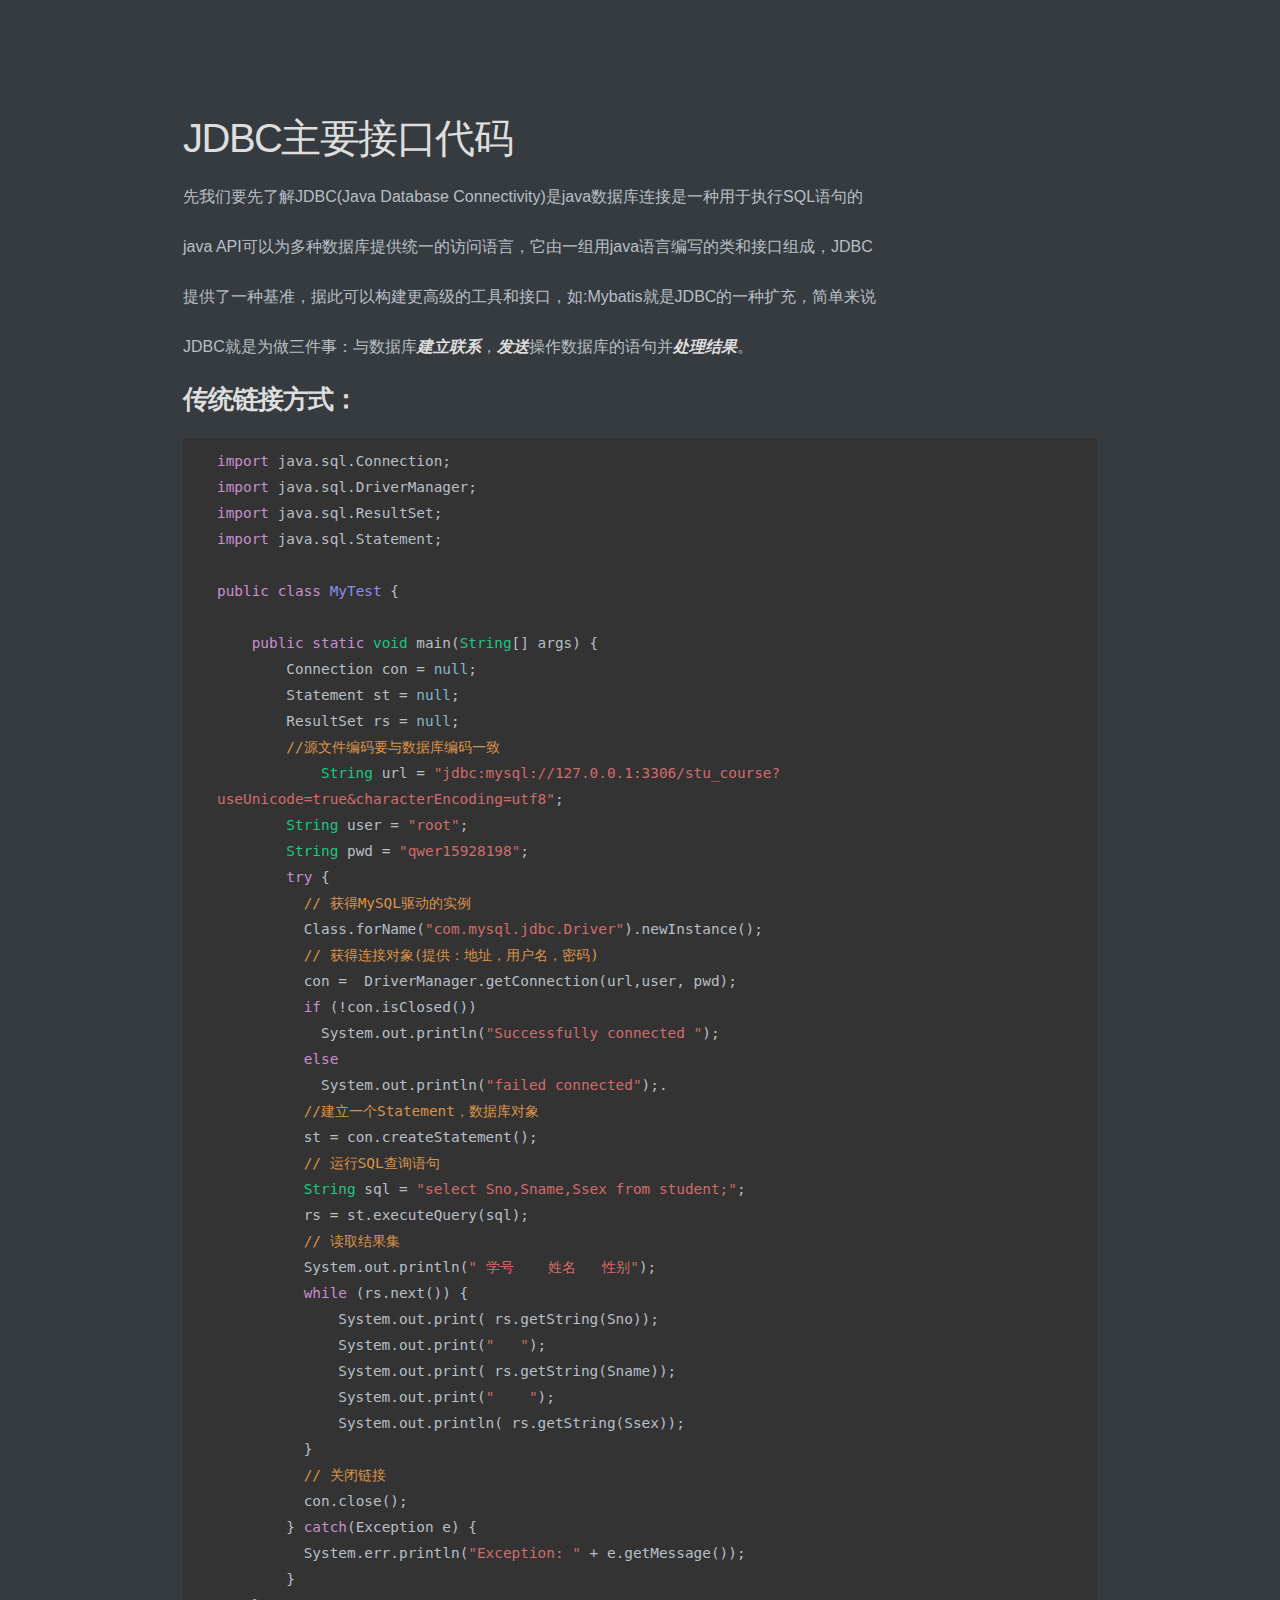
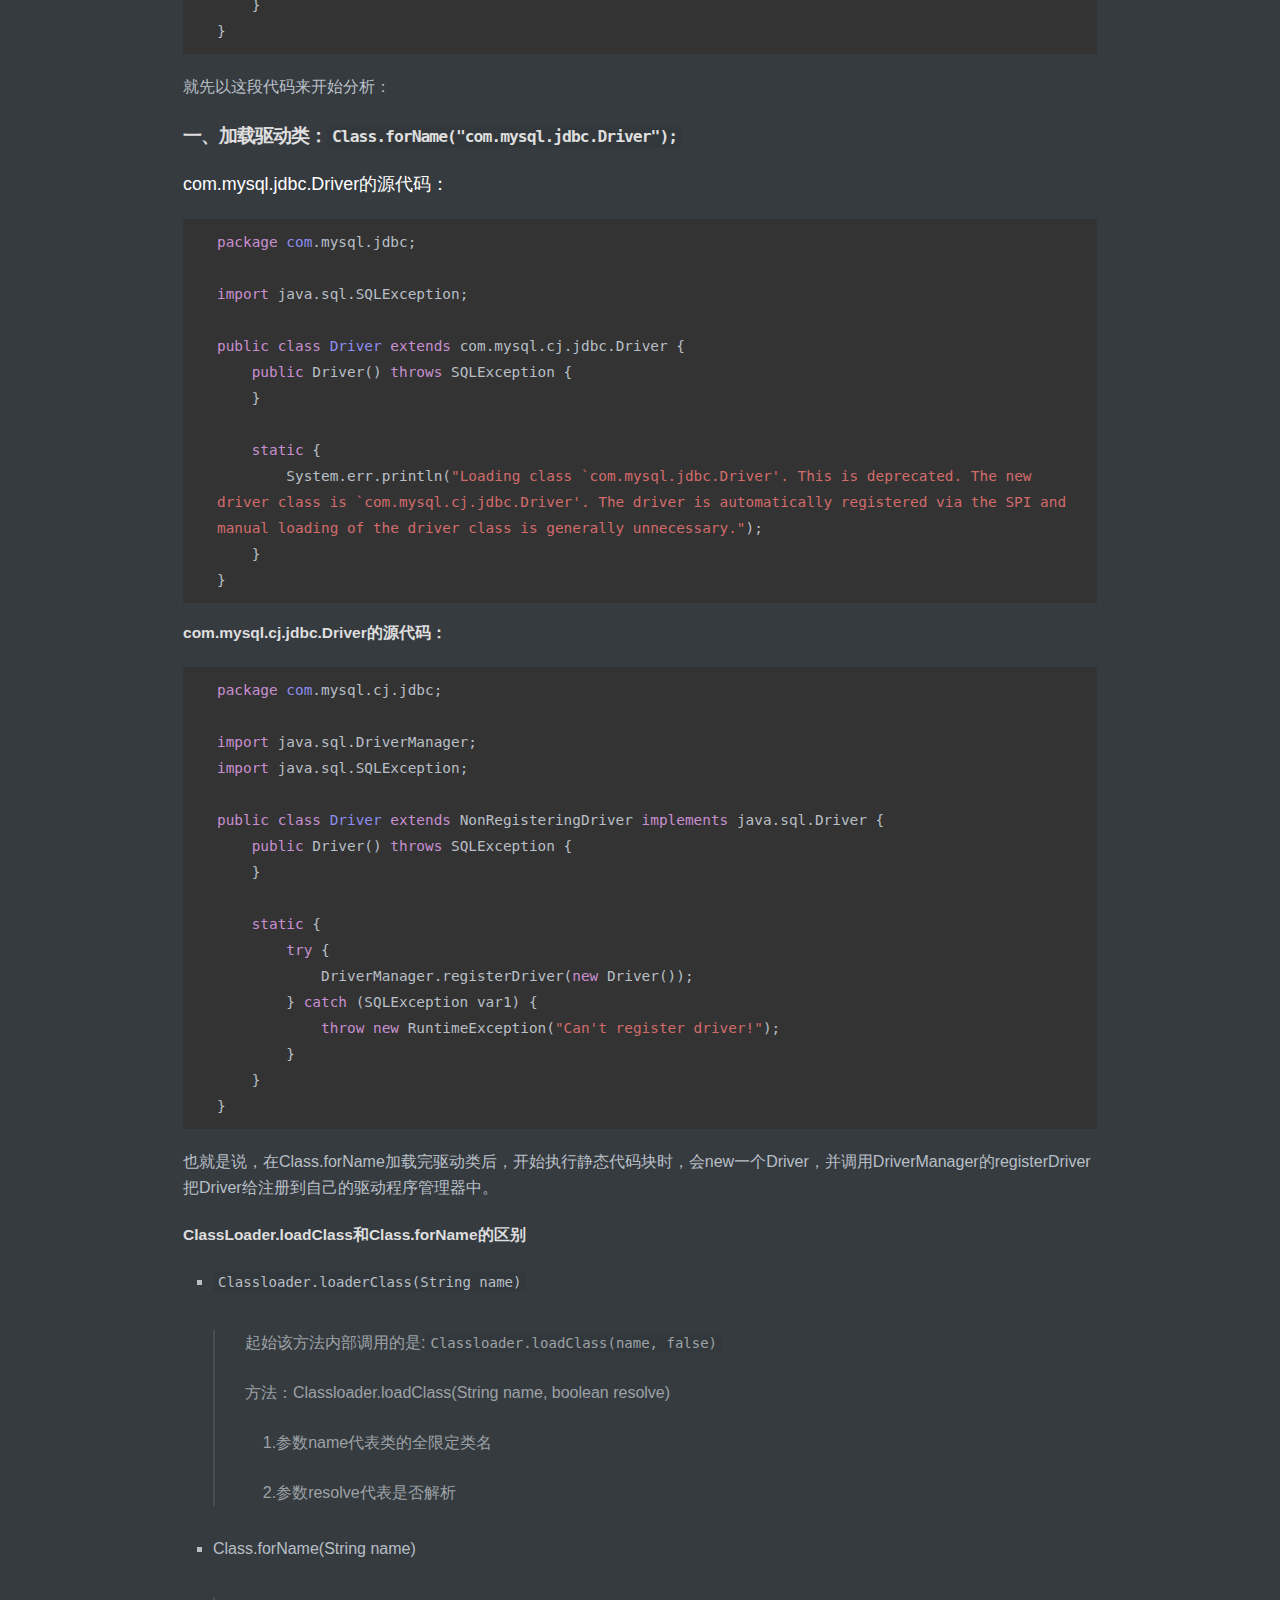
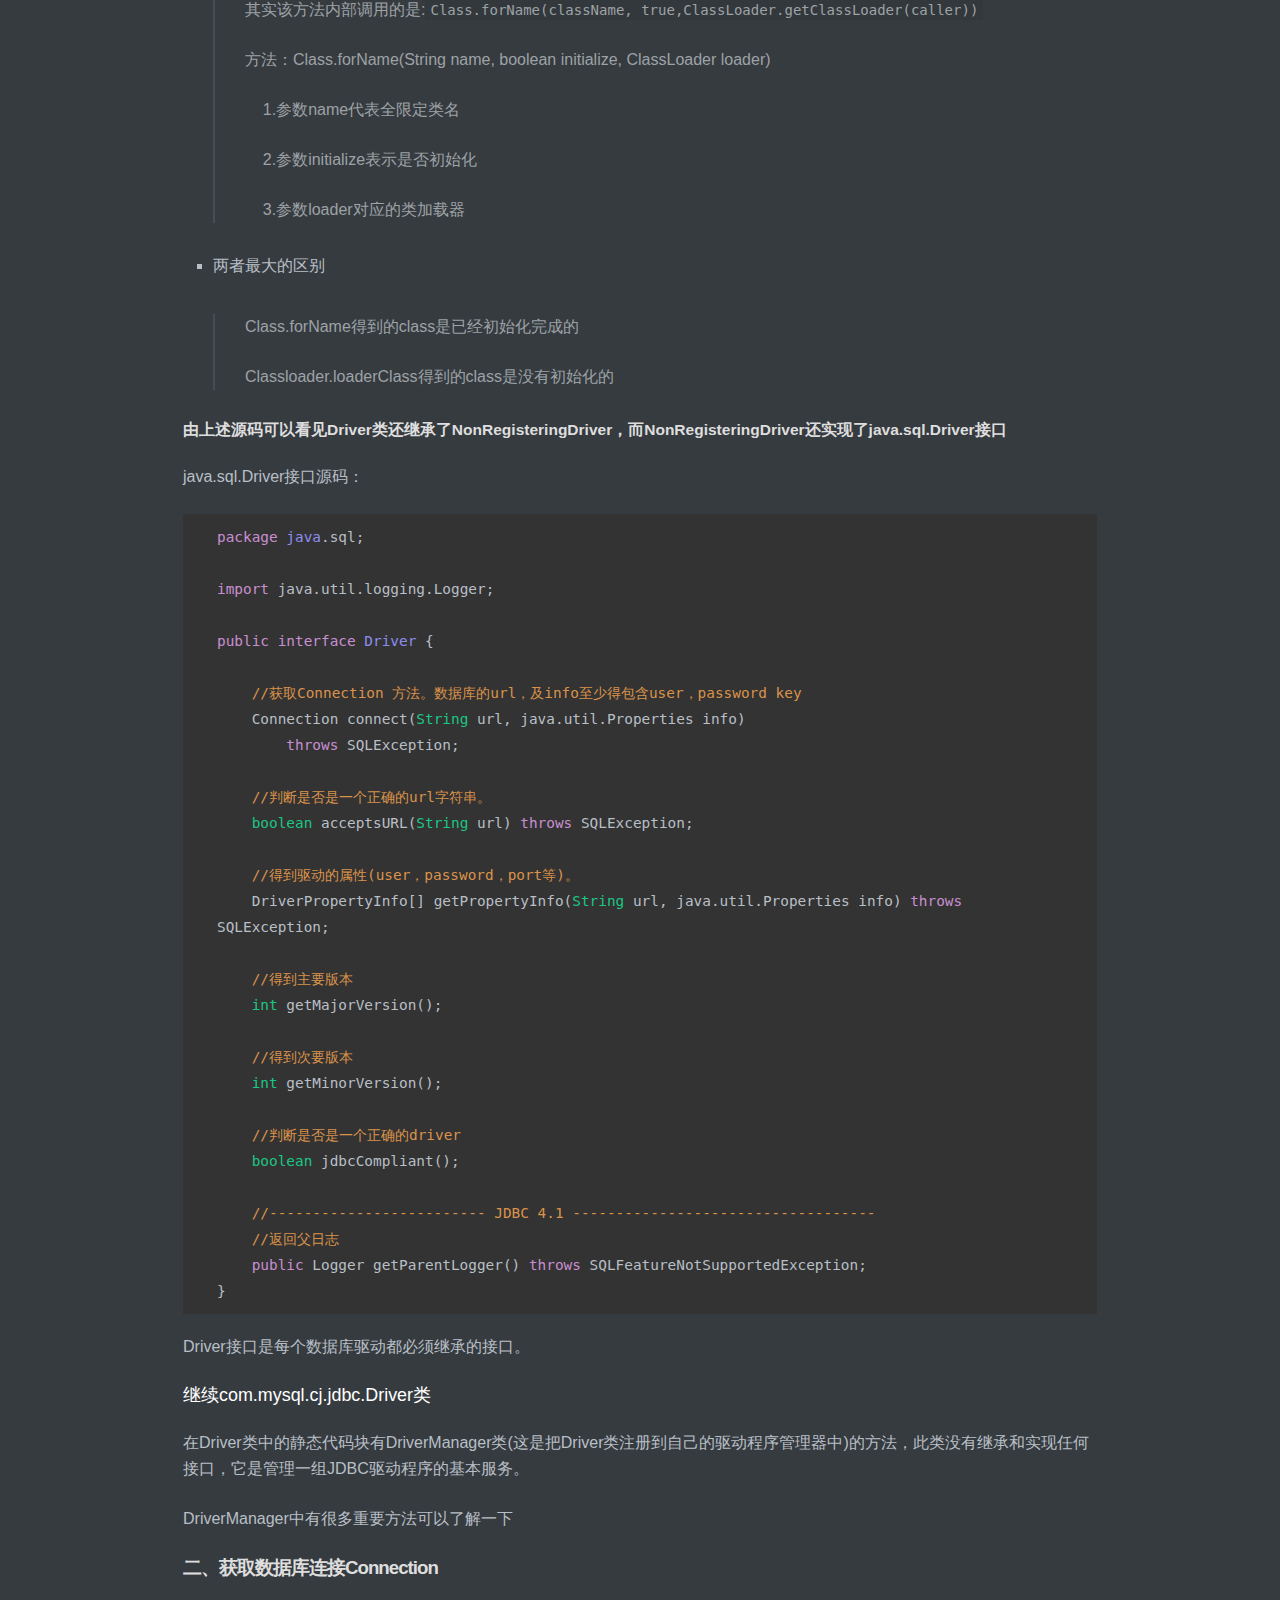
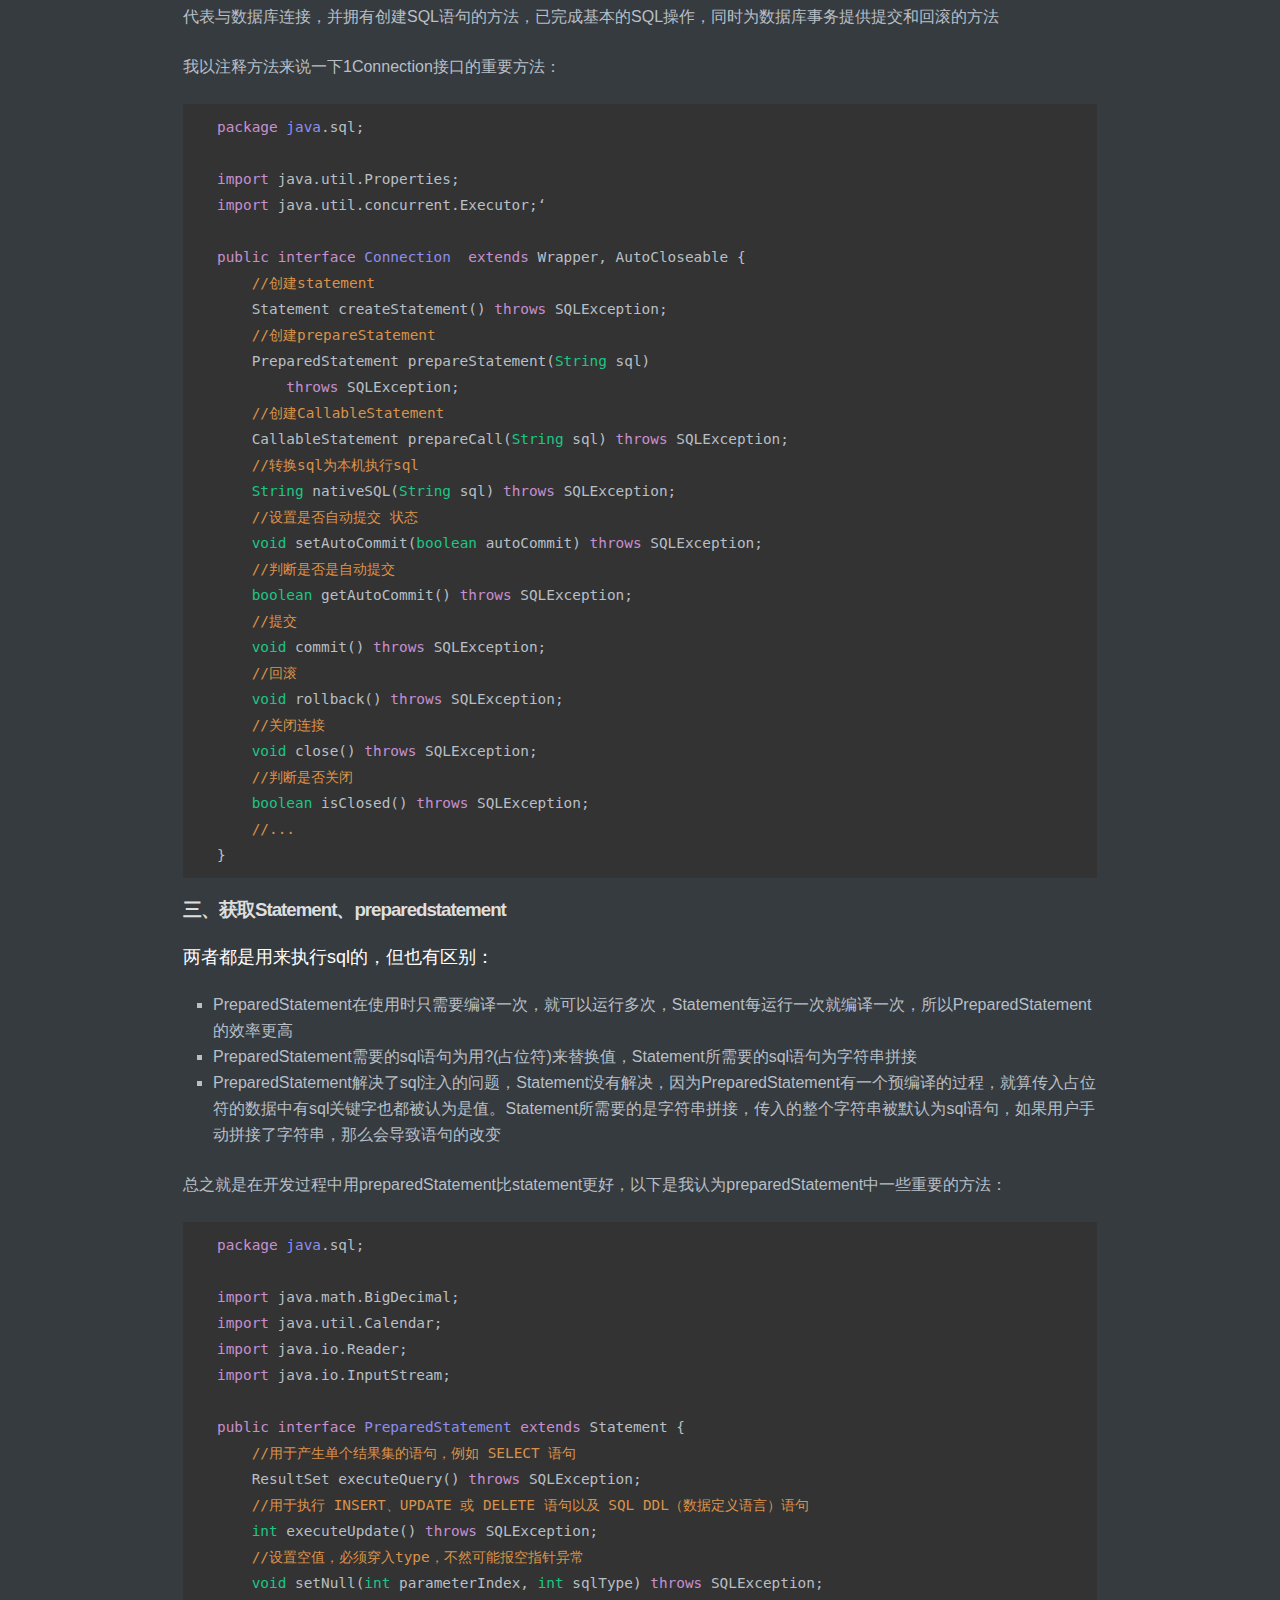
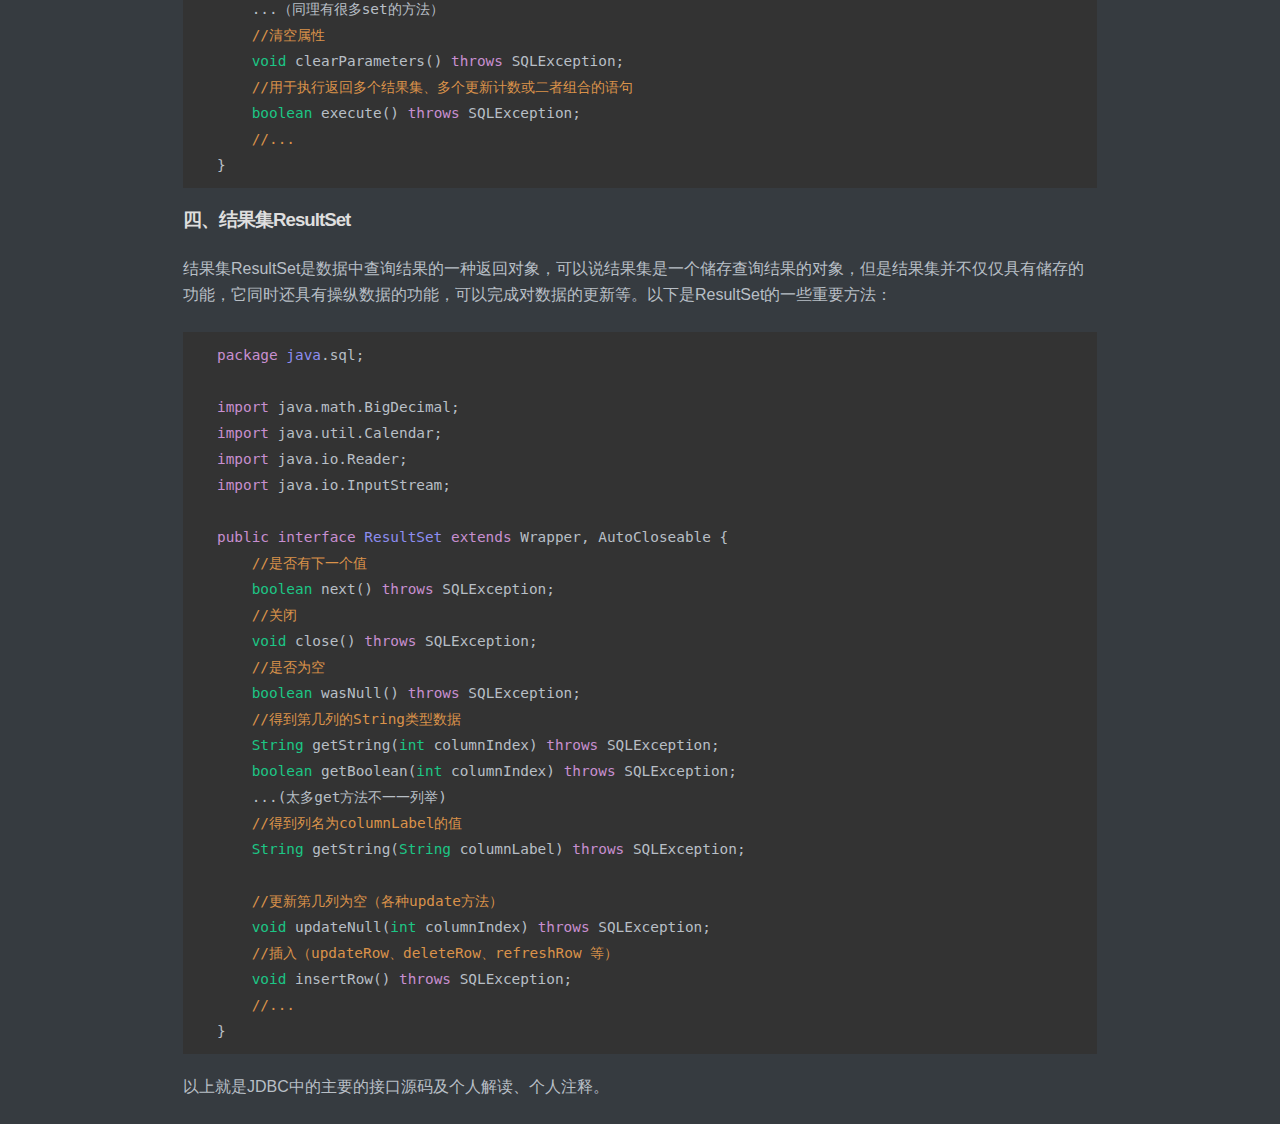
<file: WEB-INFO/JDBC源码分析.html>
<!doctype html>
<html>
<head>
<meta charset='UTF-8'><meta name='viewport' content='width=device-width initial-scale=1'>

<style type='text/css'>html {overflow-x: initial !important;}:root { --bg-color:#ffffff; --text-color:#333333; --select-text-bg-color:#B5D6FC; --select-text-font-color:auto; --monospace:"Lucida Console",Consolas,"Courier",monospace; --title-bar-height:20px; }
.mac-os-11 { --title-bar-height:28px; }
html { font-size: 14px; background-color: var(--bg-color); color: var(--text-color); font-family: "Helvetica Neue", Helvetica, Arial, sans-serif; -webkit-font-smoothing: antialiased; }
body { margin: 0px; padding: 0px; height: auto; inset: 0px; font-size: 1rem; line-height: 1.42857; overflow-x: hidden; background: inherit; tab-size: 4; }
iframe { margin: auto; }
a.url { word-break: break-all; }
a:active, a:hover { outline: 0px; }
.in-text-selection, ::selection { text-shadow: none; background: var(--select-text-bg-color); color: var(--select-text-font-color); }
#write { margin: 0px auto; height: auto; width: inherit; word-break: normal; overflow-wrap: break-word; position: relative; white-space: normal; overflow-x: visible; padding-top: 36px; }
#write.first-line-indent p { text-indent: 2em; }
#write.first-line-indent li p, #write.first-line-indent p * { text-indent: 0px; }
#write.first-line-indent li { margin-left: 2em; }
.for-image #write { padding-left: 8px; padding-right: 8px; }
body.typora-export { padding-left: 30px; padding-right: 30px; }
.typora-export .footnote-line, .typora-export li, .typora-export p { white-space: pre-wrap; }
.typora-export .task-list-item input { pointer-events: none; }
@media screen and (max-width: 500px) {
  body.typora-export { padding-left: 0px; padding-right: 0px; }
  #write { padding-left: 20px; padding-right: 20px; }
  .CodeMirror-sizer { margin-left: 0px !important; }
  .CodeMirror-gutters { display: none !important; }
}
#write li > figure:last-child { margin-bottom: 0.5rem; }
#write ol, #write ul { position: relative; }
img { max-width: 100%; vertical-align: middle; image-orientation: from-image; }
button, input, select, textarea { color: inherit; font: inherit; }
input[type="checkbox"], input[type="radio"] { line-height: normal; padding: 0px; }
*, ::after, ::before { box-sizing: border-box; }
#write h1, #write h2, #write h3, #write h4, #write h5, #write h6, #write p, #write pre { width: inherit; }
#write h1, #write h2, #write h3, #write h4, #write h5, #write h6, #write p { position: relative; }
p { line-height: inherit; }
h1, h2, h3, h4, h5, h6 { break-after: avoid-page; break-inside: avoid; orphans: 4; }
p { orphans: 4; }
h1 { font-size: 2rem; }
h2 { font-size: 1.8rem; }
h3 { font-size: 1.6rem; }
h4 { font-size: 1.4rem; }
h5 { font-size: 1.2rem; }
h6 { font-size: 1rem; }
.md-math-block, .md-rawblock, h1, h2, h3, h4, h5, h6, p { margin-top: 1rem; margin-bottom: 1rem; }
.hidden { display: none; }
.md-blockmeta { color: rgb(204, 204, 204); font-weight: 700; font-style: italic; }
a { cursor: pointer; }
sup.md-footnote { padding: 2px 4px; background-color: rgba(238, 238, 238, 0.7); color: rgb(85, 85, 85); border-radius: 4px; cursor: pointer; }
sup.md-footnote a, sup.md-footnote a:hover { color: inherit; text-transform: inherit; text-decoration: inherit; }
#write input[type="checkbox"] { cursor: pointer; width: inherit; height: inherit; }
figure { overflow-x: auto; margin: 1.2em 0px; max-width: calc(100% + 16px); padding: 0px; }
figure > table { margin: 0px; }
tr { break-inside: avoid; break-after: auto; }
thead { display: table-header-group; }
table { border-collapse: collapse; border-spacing: 0px; width: 100%; overflow: auto; break-inside: auto; text-align: left; }
table.md-table td { min-width: 32px; }
.CodeMirror-gutters { border-right: 0px; background-color: inherit; }
.CodeMirror-linenumber { user-select: none; }
.CodeMirror { text-align: left; }
.CodeMirror-placeholder { opacity: 0.3; }
.CodeMirror pre { padding: 0px 4px; }
.CodeMirror-lines { padding: 0px; }
div.hr:focus { cursor: none; }
#write pre { white-space: pre-wrap; }
#write.fences-no-line-wrapping pre { white-space: pre; }
#write pre.ty-contain-cm { white-space: normal; }
.CodeMirror-gutters { margin-right: 4px; }
.md-fences { font-size: 0.9rem; display: block; break-inside: avoid; text-align: left; overflow: visible; white-space: pre; background: inherit; position: relative !important; }
.md-fences-adv-panel { width: 100%; margin-top: 10px; text-align: center; padding-top: 0px; padding-bottom: 8px; overflow-x: auto; }
#write .md-fences.mock-cm { white-space: pre-wrap; }
.md-fences.md-fences-with-lineno { padding-left: 0px; }
#write.fences-no-line-wrapping .md-fences.mock-cm { white-space: pre; overflow-x: auto; }
.md-fences.mock-cm.md-fences-with-lineno { padding-left: 8px; }
.CodeMirror-line, twitterwidget { break-inside: avoid; }
.footnotes { opacity: 0.8; font-size: 0.9rem; margin-top: 1em; margin-bottom: 1em; }
.footnotes + .footnotes { margin-top: 0px; }
.md-reset { margin: 0px; padding: 0px; border: 0px; outline: 0px; vertical-align: top; background: 0px 0px; text-decoration: none; text-shadow: none; float: none; position: static; width: auto; height: auto; white-space: nowrap; cursor: inherit; -webkit-tap-highlight-color: transparent; line-height: normal; font-weight: 400; text-align: left; box-sizing: content-box; direction: ltr; }
li div { padding-top: 0px; }
blockquote { margin: 1rem 0px; }
li .mathjax-block, li p { margin: 0.5rem 0px; }
li blockquote { margin: 1rem 0px; }
li { margin: 0px; position: relative; }
blockquote > :last-child { margin-bottom: 0px; }
blockquote > :first-child, li > :first-child { margin-top: 0px; }
.footnotes-area { color: rgb(136, 136, 136); margin-top: 0.714rem; padding-bottom: 0.143rem; white-space: normal; }
#write .footnote-line { white-space: pre-wrap; }
@media print {
  body, html { border: 1px solid transparent; height: 99%; break-after: avoid; break-before: avoid; font-variant-ligatures: no-common-ligatures; }
  #write { margin-top: 0px; padding-top: 0px; border-color: transparent !important; }
  .typora-export * { -webkit-print-color-adjust: exact; }
  .typora-export #write { break-after: avoid; }
  .typora-export #write::after { height: 0px; }
  .is-mac table { break-inside: avoid; }
  .typora-export-show-outline .typora-export-sidebar { display: none; }
}
.footnote-line { margin-top: 0.714em; font-size: 0.7em; }
a img, img a { cursor: pointer; }
pre.md-meta-block { font-size: 0.8rem; min-height: 0.8rem; white-space: pre-wrap; background: rgb(204, 204, 204); display: block; overflow-x: hidden; }
p > .md-image:only-child:not(.md-img-error) img, p > img:only-child { display: block; margin: auto; }
#write.first-line-indent p > .md-image:only-child:not(.md-img-error) img { left: -2em; position: relative; }
p > .md-image:only-child { display: inline-block; width: 100%; }
#write .MathJax_Display { margin: 0.8em 0px 0px; }
.md-math-block { width: 100%; }
.md-math-block:not(:empty)::after { display: none; }
.MathJax_ref { fill: currentcolor; }
[contenteditable="true"]:active, [contenteditable="true"]:focus, [contenteditable="false"]:active, [contenteditable="false"]:focus { outline: 0px; box-shadow: none; }
.md-task-list-item { position: relative; list-style-type: none; }
.task-list-item.md-task-list-item { padding-left: 0px; }
.md-task-list-item > input { position: absolute; top: 0px; left: 0px; margin-left: -1.2em; margin-top: calc(1em - 10px); border: none; }
.math { font-size: 1rem; }
.md-toc { min-height: 3.58rem; position: relative; font-size: 0.9rem; border-radius: 10px; }
.md-toc-content { position: relative; margin-left: 0px; }
.md-toc-content::after, .md-toc::after { display: none; }
.md-toc-item { display: block; color: rgb(65, 131, 196); }
.md-toc-item a { text-decoration: none; }
.md-toc-inner:hover { text-decoration: underline; }
.md-toc-inner { display: inline-block; cursor: pointer; }
.md-toc-h1 .md-toc-inner { margin-left: 0px; font-weight: 700; }
.md-toc-h2 .md-toc-inner { margin-left: 2em; }
.md-toc-h3 .md-toc-inner { margin-left: 4em; }
.md-toc-h4 .md-toc-inner { margin-left: 6em; }
.md-toc-h5 .md-toc-inner { margin-left: 8em; }
.md-toc-h6 .md-toc-inner { margin-left: 10em; }
@media screen and (max-width: 48em) {
  .md-toc-h3 .md-toc-inner { margin-left: 3.5em; }
  .md-toc-h4 .md-toc-inner { margin-left: 5em; }
  .md-toc-h5 .md-toc-inner { margin-left: 6.5em; }
  .md-toc-h6 .md-toc-inner { margin-left: 8em; }
}
a.md-toc-inner { font-size: inherit; font-style: inherit; font-weight: inherit; line-height: inherit; }
.footnote-line a:not(.reversefootnote) { color: inherit; }
.md-attr { display: none; }
.md-fn-count::after { content: "."; }
code, pre, samp, tt { font-family: var(--monospace); }
kbd { margin: 0px 0.1em; padding: 0.1em 0.6em; font-size: 0.8em; color: rgb(36, 39, 41); background: rgb(255, 255, 255); border: 1px solid rgb(173, 179, 185); border-radius: 3px; box-shadow: rgba(12, 13, 14, 0.2) 0px 1px 0px, rgb(255, 255, 255) 0px 0px 0px 2px inset; white-space: nowrap; vertical-align: middle; }
.md-comment { color: rgb(162, 127, 3); opacity: 0.8; font-family: var(--monospace); }
code { text-align: left; vertical-align: initial; }
a.md-print-anchor { white-space: pre !important; border-width: initial !important; border-style: none !important; border-color: initial !important; display: inline-block !important; position: absolute !important; width: 1px !important; right: 0px !important; outline: 0px !important; background: 0px 0px !important; text-decoration: initial !important; text-shadow: initial !important; }
.os-windows.monocolor-emoji .md-emoji { font-family: "Segoe UI Symbol", sans-serif; }
.md-diagram-panel > svg { max-width: 100%; }
[lang="flow"] svg, [lang="mermaid"] svg { max-width: 100%; height: auto; }
[lang="mermaid"] .node text { font-size: 1rem; }
table tr th { border-bottom: 0px; }
video { max-width: 100%; display: block; margin: 0px auto; }
iframe { max-width: 100%; width: 100%; border: none; }
.highlight td, .highlight tr { border: 0px; }
mark { background: rgb(255, 255, 0); color: rgb(0, 0, 0); }
.md-html-inline .md-plain, .md-html-inline strong, mark .md-inline-math, mark strong { color: inherit; }
.md-expand mark .md-meta { opacity: 0.3 !important; }
mark .md-meta { color: rgb(0, 0, 0); }
@media print {
  .typora-export h1, .typora-export h2, .typora-export h3, .typora-export h4, .typora-export h5, .typora-export h6 { break-inside: avoid; }
}
.md-diagram-panel .messageText { stroke: none !important; }
.md-diagram-panel .start-state { fill: var(--node-fill); }
.md-diagram-panel .edgeLabel rect { opacity: 1 !important; }
.md-fences.md-fences-math { font-size: 1em; }
.md-fences-advanced:not(.md-focus) { padding: 0px; white-space: nowrap; border: 0px; }
.md-fences-advanced:not(.md-focus) { background: inherit; }
.typora-export-show-outline .typora-export-content { max-width: 1440px; margin: auto; display: flex; flex-direction: row; }
.typora-export-sidebar { width: 300px; font-size: 0.8rem; margin-top: 80px; margin-right: 18px; }
.typora-export-show-outline #write { --webkit-flex:2; flex: 2 1 0%; }
.typora-export-sidebar .outline-content { position: fixed; top: 0px; max-height: 100%; overflow: hidden auto; padding-bottom: 30px; padding-top: 60px; width: 300px; }
@media screen and (max-width: 1024px) {
  .typora-export-sidebar, .typora-export-sidebar .outline-content { width: 240px; }
}
@media screen and (max-width: 800px) {
  .typora-export-sidebar { display: none; }
}
.outline-content li, .outline-content ul { margin-left: 0px; margin-right: 0px; padding-left: 0px; padding-right: 0px; list-style: none; }
.outline-content ul { margin-top: 0px; margin-bottom: 0px; }
.outline-content strong { font-weight: 400; }
.outline-expander { width: 1rem; height: 1.42857rem; position: relative; display: table-cell; vertical-align: middle; cursor: pointer; padding-left: 4px; }
.outline-expander::before { content: ""; position: relative; font-family: Ionicons; display: inline-block; font-size: 8px; vertical-align: middle; }
.outline-item { padding-top: 3px; padding-bottom: 3px; cursor: pointer; }
.outline-expander:hover::before { content: ""; }
.outline-h1 > .outline-item { padding-left: 0px; }
.outline-h2 > .outline-item { padding-left: 1em; }
.outline-h3 > .outline-item { padding-left: 2em; }
.outline-h4 > .outline-item { padding-left: 3em; }
.outline-h5 > .outline-item { padding-left: 4em; }
.outline-h6 > .outline-item { padding-left: 5em; }
.outline-label { cursor: pointer; display: table-cell; vertical-align: middle; text-decoration: none; color: inherit; }
.outline-label:hover { text-decoration: underline; }
.outline-item:hover { border-color: rgb(245, 245, 245); background-color: var(--item-hover-bg-color); }
.outline-item:hover { margin-left: -28px; margin-right: -28px; border-left: 28px solid transparent; border-right: 28px solid transparent; }
.outline-item-single .outline-expander::before, .outline-item-single .outline-expander:hover::before { display: none; }
.outline-item-open > .outline-item > .outline-expander::before { content: ""; }
.outline-children { display: none; }
.info-panel-tab-wrapper { display: none; }
.outline-item-open > .outline-children { display: block; }
.typora-export .outline-item { padding-top: 1px; padding-bottom: 1px; }
.typora-export .outline-item:hover { margin-right: -8px; border-right: 8px solid transparent; }
.typora-export .outline-expander::before { content: "+"; font-family: inherit; top: -1px; }
.typora-export .outline-expander:hover::before, .typora-export .outline-item-open > .outline-item > .outline-expander::before { content: "−"; }
.typora-export-collapse-outline .outline-children { display: none; }
.typora-export-collapse-outline .outline-item-open > .outline-children, .typora-export-no-collapse-outline .outline-children { display: block; }
.typora-export-no-collapse-outline .outline-expander::before { content: "" !important; }
.typora-export-show-outline .outline-item-active > .outline-item .outline-label { font-weight: 700; }
.md-inline-math-container mjx-container { zoom: 0.95; }


.CodeMirror { height: auto; }
.CodeMirror.cm-s-inner { background: inherit; }
.CodeMirror-scroll { overflow: auto hidden; z-index: 3; }
.CodeMirror-gutter-filler, .CodeMirror-scrollbar-filler { background-color: rgb(255, 255, 255); }
.CodeMirror-gutters { border-right: 1px solid rgb(221, 221, 221); background: inherit; white-space: nowrap; }
.CodeMirror-linenumber { padding: 0px 3px 0px 5px; text-align: right; color: rgb(153, 153, 153); }
.cm-s-inner .cm-keyword { color: rgb(119, 0, 136); }
.cm-s-inner .cm-atom, .cm-s-inner.cm-atom { color: rgb(34, 17, 153); }
.cm-s-inner .cm-number { color: rgb(17, 102, 68); }
.cm-s-inner .cm-def { color: rgb(0, 0, 255); }
.cm-s-inner .cm-variable { color: rgb(0, 0, 0); }
.cm-s-inner .cm-variable-2 { color: rgb(0, 85, 170); }
.cm-s-inner .cm-variable-3 { color: rgb(0, 136, 85); }
.cm-s-inner .cm-string { color: rgb(170, 17, 17); }
.cm-s-inner .cm-property { color: rgb(0, 0, 0); }
.cm-s-inner .cm-operator { color: rgb(152, 26, 26); }
.cm-s-inner .cm-comment, .cm-s-inner.cm-comment { color: rgb(170, 85, 0); }
.cm-s-inner .cm-string-2 { color: rgb(255, 85, 0); }
.cm-s-inner .cm-meta { color: rgb(85, 85, 85); }
.cm-s-inner .cm-qualifier { color: rgb(85, 85, 85); }
.cm-s-inner .cm-builtin { color: rgb(51, 0, 170); }
.cm-s-inner .cm-bracket { color: rgb(153, 153, 119); }
.cm-s-inner .cm-tag { color: rgb(17, 119, 0); }
.cm-s-inner .cm-attribute { color: rgb(0, 0, 204); }
.cm-s-inner .cm-header, .cm-s-inner.cm-header { color: rgb(0, 0, 255); }
.cm-s-inner .cm-quote, .cm-s-inner.cm-quote { color: rgb(0, 153, 0); }
.cm-s-inner .cm-hr, .cm-s-inner.cm-hr { color: rgb(153, 153, 153); }
.cm-s-inner .cm-link, .cm-s-inner.cm-link { color: rgb(0, 0, 204); }
.cm-negative { color: rgb(221, 68, 68); }
.cm-positive { color: rgb(34, 153, 34); }
.cm-header, .cm-strong { font-weight: 700; }
.cm-del { text-decoration: line-through; }
.cm-em { font-style: italic; }
.cm-link { text-decoration: underline; }
.cm-error { color: red; }
.cm-invalidchar { color: red; }
.cm-constant { color: rgb(38, 139, 210); }
.cm-defined { color: rgb(181, 137, 0); }
div.CodeMirror span.CodeMirror-matchingbracket { color: rgb(0, 255, 0); }
div.CodeMirror span.CodeMirror-nonmatchingbracket { color: rgb(255, 34, 34); }
.cm-s-inner .CodeMirror-activeline-background { background: inherit; }
.CodeMirror { position: relative; overflow: hidden; }
.CodeMirror-scroll { height: 100%; outline: 0px; position: relative; box-sizing: content-box; background: inherit; }
.CodeMirror-sizer { position: relative; }
.CodeMirror-gutter-filler, .CodeMirror-hscrollbar, .CodeMirror-scrollbar-filler, .CodeMirror-vscrollbar { position: absolute; z-index: 6; display: none; outline: 0px; }
.CodeMirror-vscrollbar { right: 0px; top: 0px; overflow: hidden; }
.CodeMirror-hscrollbar { bottom: 0px; left: 0px; overflow: auto hidden; }
.CodeMirror-scrollbar-filler { right: 0px; bottom: 0px; }
.CodeMirror-gutter-filler { left: 0px; bottom: 0px; }
.CodeMirror-gutters { position: absolute; left: 0px; top: 0px; padding-bottom: 10px; z-index: 3; overflow-y: hidden; }
.CodeMirror-gutter { white-space: normal; height: 100%; box-sizing: content-box; padding-bottom: 30px; margin-bottom: -32px; display: inline-block; }
.CodeMirror-gutter-wrapper { position: absolute; z-index: 4; background: 0px 0px !important; border: none !important; }
.CodeMirror-gutter-background { position: absolute; top: 0px; bottom: 0px; z-index: 4; }
.CodeMirror-gutter-elt { position: absolute; cursor: default; z-index: 4; }
.CodeMirror-lines { cursor: text; }
.CodeMirror pre { border-radius: 0px; border-width: 0px; background: 0px 0px; font-family: inherit; font-size: inherit; margin: 0px; white-space: pre; overflow-wrap: normal; color: inherit; z-index: 2; position: relative; overflow: visible; }
.CodeMirror-wrap pre { overflow-wrap: break-word; white-space: pre-wrap; word-break: normal; }
.CodeMirror-code pre { border-right: 30px solid transparent; width: fit-content; }
.CodeMirror-wrap .CodeMirror-code pre { border-right: none; width: auto; }
.CodeMirror-linebackground { position: absolute; inset: 0px; z-index: 0; }
.CodeMirror-linewidget { position: relative; z-index: 2; overflow: auto; }
.CodeMirror-wrap .CodeMirror-scroll { overflow-x: hidden; }
.CodeMirror-measure { position: absolute; width: 100%; height: 0px; overflow: hidden; visibility: hidden; }
.CodeMirror-measure pre { position: static; }
.CodeMirror div.CodeMirror-cursor { position: absolute; visibility: hidden; border-right: none; width: 0px; }
.CodeMirror div.CodeMirror-cursor { visibility: hidden; }
.CodeMirror-focused div.CodeMirror-cursor { visibility: inherit; }
.cm-searching { background: rgba(255, 255, 0, 0.4); }
span.cm-underlined { text-decoration: underline; }
span.cm-strikethrough { text-decoration: line-through; }
.cm-tw-syntaxerror { color: rgb(255, 255, 255); background-color: rgb(153, 0, 0); }
.cm-tw-deleted { text-decoration: line-through; }
.cm-tw-header5 { font-weight: 700; }
.cm-tw-listitem:first-child { padding-left: 10px; }
.cm-tw-box { border-style: solid; border-right-width: 1px; border-bottom-width: 1px; border-left-width: 1px; border-color: inherit; border-top-width: 0px !important; }
.cm-tw-underline { text-decoration: underline; }
@media print {
  .CodeMirror div.CodeMirror-cursor { visibility: hidden; }
}


:root {
  --mermaid-theme: night;
}

[lang='mermaid'] .label {
  color: #333;
}

/* CSS Document */

/** code highlight */

.cm-s-inner .cm-variable,
.cm-s-inner .cm-operator,
.cm-s-inner .cm-property {
    color: #b8bfc6;
}

.cm-s-inner .cm-keyword {
    color: #C88FD0;
}

.cm-s-inner .cm-tag {
    color: #7DF46A;
}

.cm-s-inner .cm-attribute {
    color: #7575E4;
}

.CodeMirror div.CodeMirror-cursor {
    border-left: 1px solid #b8bfc6;
    z-index: 3;
}

.cm-s-inner .cm-string {
    color: #D26B6B;
}

.cm-s-inner .cm-comment,
.cm-s-inner.cm-comment {
    color: #DA924A;
}

.cm-s-inner .cm-header,
.cm-s-inner .cm-def,
.cm-s-inner.cm-header,
.cm-s-inner.cm-def {
    color: #8d8df0;
}

.cm-s-inner .cm-quote,
.cm-s-inner.cm-quote {
    color: #57ac57;
}

.cm-s-inner .cm-hr {
    color: #d8d5d5;
}

.cm-s-inner .cm-link {
    color: #d3d3ef;
}

.cm-s-inner .cm-negative {
    color: #d95050;
}

.cm-s-inner .cm-positive {
    color: #50e650;
}

.cm-s-inner .cm-string-2 {
    color: #f50;
}

.cm-s-inner .cm-meta,
.cm-s-inner .cm-qualifier {
    color: #b7b3b3;
}

.cm-s-inner .cm-builtin {
    color: #f3b3f8;
}

.cm-s-inner .cm-bracket {
    color: #997;
}

.cm-s-inner .cm-atom,
.cm-s-inner.cm-atom {
    color: #84B6CB;
}

.cm-s-inner .cm-number {
    color: #64AB8F;
}

.cm-s-inner .cm-variable {
    color: #b8bfc6;
}

.cm-s-inner .cm-variable-2 {
    color: #9FBAD5;
}

.cm-s-inner .cm-variable-3 {
    color: #1cc685;
}

.CodeMirror-selectedtext,
.CodeMirror-selected {
    background: #4a89dc;
    color: #fff !important;
    text-shadow: none;
}

.CodeMirror-gutters {
    border-right: none;
}

/* CSS Document */

/** markdown source **/
.cm-s-typora-default .cm-header, 
.cm-s-typora-default .cm-property
{
    color: #cebcca;
}

.CodeMirror.cm-s-typora-default div.CodeMirror-cursor{
    border-left: 3px solid #b8bfc6;
}

.cm-s-typora-default .cm-comment {
    color: #9FB1FF;
}

.cm-s-typora-default .cm-string {
    color: #A7A7D9
}

.cm-s-typora-default .cm-atom, .cm-s-typora-default .cm-number {
    color: #848695;
    font-style: italic;
}

.cm-s-typora-default .cm-link {
    color: #95B94B;
}

.cm-s-typora-default .CodeMirror-activeline-background {
    background: rgba(51, 51, 51, 0.72);
}

.cm-s-typora-default .cm-comment, .cm-s-typora-default .cm-code {
	color: #8aa1e1;
}@import "";
@import "";
@import "";

:root {
    --bg-color:  #363B40;
    --side-bar-bg-color: #2E3033;
    --text-color: #b8bfc6;

    --select-text-bg-color:#4a89dc;

    --item-hover-bg-color: #0a0d16;
    --control-text-color: #b7b7b7;
    --control-text-hover-color: #eee;
    --window-border: 1px solid #555;

    --active-file-bg-color: rgb(34, 34, 34);
    --active-file-border-color: #8d8df0;

    --primary-color: #a3d5fe;

    --active-file-text-color: white;
    --item-hover-bg-color: #70717d;
    --item-hover-text-color: white;
    --primary-color: #6dc1e7;

    --rawblock-edit-panel-bd: #333;

    --search-select-bg-color: #428bca;
}

html {
    font-size: 16px;
    -webkit-font-smoothing: antialiased;
}

html,
body {
    -webkit-text-size-adjust: 100%;
    -ms-text-size-adjust: 100%;
    background: #363B40;
    background: var(--bg-color);
    fill: currentColor;
    line-height: 1.625rem;
}

#write {
    max-width: 914px;
}


@media only screen and (min-width: 1400px) {
	#write {
		max-width: 1024px;
	}
}

@media only screen and (min-width: 1800px) {
	#write {
		max-width: 1200px;
	}
}

html,
body,
button,
input,
select,
textarea,
div.code-tooltip-content {
    color: #b8bfc6;
    border-color: transparent;
}

div.code-tooltip,
.md-hover-tip .md-arrow:after {
    background: #333;
}

.native-window #md-notification {
    border: 1px solid #70717d;
}

.popover.bottom > .arrow:after {
    border-bottom-color: #333;
}

html,
body,
button,
input,
select,
textarea {
    font-family: "Helvetica Neue", Helvetica, Arial, 'Segoe UI Emoji', sans-serif;
}

hr {
    height: 2px;
    border: 0;
    margin: 24px 0 !important;
}

h1,
h2,
h3,
h4,
h5,
h6 {
    font-family: "Lucida Grande", "Corbel", sans-serif;
    font-weight: normal;
    clear: both;
    -ms-word-wrap: break-word;
    word-wrap: break-word;
    margin: 0;
    padding: 0;
    color: #DEDEDE
}

h1 {
    font-size: 2.5rem;
    /* 36px */
    line-height: 2.75rem;
    /* 40px */
    margin-bottom: 1.5rem;
    /* 24px */
    letter-spacing: -1.5px;
}

h2 {
    font-size: 1.63rem;
    /* 24px */
    line-height: 1.875rem;
    /* 30px */
    margin-bottom: 1.5rem;
    /* 24px */
    letter-spacing: -1px;
    font-weight: bold;
}

h3 {
    font-size: 1.17rem;
    /* 18px */
    line-height: 1.5rem;
    /* 24px */
    margin-bottom: 1.5rem;
    /* 24px */
    letter-spacing: -1px;
    font-weight: bold;
}

h4 {
    font-size: 1.12rem;
    /* 16px */
    line-height: 1.375rem;
    /* 22px */
    margin-bottom: 1.5rem;
    /* 24px */
    color: white;
}

h5 {
    font-size: 0.97rem;
    /* 16px */
    line-height: 1.25rem;
    /* 22px */
    margin-bottom: 1.5rem;
    /* 24px */
    font-weight: bold;
}

h6 {
    font-size: 0.93rem;
    /* 16px */
    line-height: 1rem;
    /* 16px */
    margin-bottom: 0.75rem;
    color: white;
}

@media (min-width: 980px) {
    h3.md-focus:before,
    h4.md-focus:before,
    h5.md-focus:before,
    h6.md-focus:before {
        color: #ddd;
        border: 1px solid #ddd;
        border-radius: 3px;
        position: absolute;
        left: -1.642857143rem;
        top: .357142857rem;
        float: left;
        font-size: 9px;
        padding-left: 2px;
        padding-right: 2px;
        vertical-align: bottom;
        font-weight: normal;
        line-height: normal;
    }

    h3.md-focus:before {
        content: 'h3';
    }

    h4.md-focus:before {
        content: 'h4';
    }

    h5.md-focus:before {
        content: 'h5';
        top: 0px;
    }

    h6.md-focus:before {
        content: 'h6';
        top: 0px;
    }
}

a {
    text-decoration: none;
    outline: 0;
}

a:hover {
    outline: 0;
}

a:focus {
    outline: thin dotted;
}

sup.md-footnote {
    background-color: #555;
    color: #ddd;
}

p {
    -ms-word-wrap: break-word;
    word-wrap: break-word;
}

p,
ul,
dd,
ol,
hr,
address,
pre,
table,
iframe,
.wp-caption,
.wp-audio-shortcode,
.wp-video-shortcode {
    margin-top: 0;
    margin-bottom: 1.5rem;
    /* 24px */
}

audio:not([controls]) {
    display: none;
}

[hidden] {
    display: none;
}

::-moz-selection {
    background: #4a89dc;
    color: #fff;
    text-shadow: none;
}

*.in-text-selection,
::selection {
    background: #4a89dc;
    color: #fff;
    text-shadow: none;
}

ul,
ol {
    padding: 0 0 0 1.875rem;
    /* 30px */
}

ul {
    list-style: square;
}

ol {
    list-style: decimal;
}

ul ul,
ol ol,
ul ol,
ol ul {
    margin: 0;
}

b,
th,
dt,
strong {
    font-weight: bold;
}

i,
em,
dfn,
cite {
    font-style: italic;
}

blockquote {
    padding-left: 1.875rem;
    margin: 0 0 1.875rem 1.875rem;
    border-left: solid 2px #474d54;
    padding-left: 30px;
    margin-top: 35px;
}

pre,
code,
kbd,
tt,
var {
    font-size: 0.875em;
    font-family: Monaco, Consolas, "Andale Mono", "DejaVu Sans Mono", monospace;
}

code,
tt,
var {
    background: rgba(0, 0, 0, 0.05);
}

kbd {
    padding: 2px 4px;
    font-size: 90%;
    color: #fff;
    background-color: #333;
    border-radius: 3px;
    box-shadow: inset 0 -1px 0 rgba(0,0,0,.25);
}

pre.md-fences {
    padding: 10px 10px 10px 30px;
    margin-bottom: 20px;
    background: #333;
}

.CodeMirror-gutters {
    background: #333;
    border-right: 1px solid transparent;
}

.enable-diagrams pre.md-fences[lang="sequence"] .code-tooltip,
.enable-diagrams pre.md-fences[lang="flow"] .code-tooltip,
.enable-diagrams pre.md-fences[lang="mermaid"] .code-tooltip {
    bottom: -2.2em;
    right: 4px;
}

code,
kbd,
tt,
var {
    padding: 2px 5px;
}

table {
    max-width: 100%;
    width: 100%;
    border-collapse: collapse;
    border-spacing: 0;
}

th,
td {
    padding: 5px 10px;
    vertical-align: top;
}

a {
    -webkit-transition: all .2s ease-in-out;
    transition: all .2s ease-in-out;
}

hr {
    background: #474d54;
    /* variable */
}

h1 {
    margin-top: 2em;
}

a {
    color: #e0e0e0;
    text-decoration: underline;
}

a:hover {
    color: #fff;
}

.md-inline-math script {
    color: #81b1db;
}

b,
th,
dt,
strong {
    color: #DEDEDE;
    /* variable */
}

mark {
    background: #D3D40E;
}

blockquote {
    color: #9DA2A6;
}

table a {
    color: #DEDEDE;
    /* variable */
}

th,
td {
    border: solid 1px #474d54;
    /* variable */
}

.task-list {
    padding-left: 0;
}

.md-task-list-item {
    padding-left: 1.25rem;
}

.md-task-list-item > input {
    top: auto;
}

.md-task-list-item > input:before {
    content: "";
    display: inline-block;
    width: 0.875rem;
    height: 0.875rem;
    vertical-align: middle;
    text-align: center;
    border: 1px solid #b8bfc6;
    background-color: #363B40;
    margin-top: -0.4rem;
}

.md-task-list-item > input:checked:before,
.md-task-list-item > input[checked]:before {
    content: '\221A';
    /*◘*/
    font-size: 0.625rem;
    line-height: 0.625rem;
    color: #DEDEDE;
}

/** quick open **/
.auto-suggest-container {
    border: 0px;
    background-color: #525C65;
}

#typora-quick-open {
    background-color: #525C65;
}

#typora-quick-open input{
    background-color: #525C65;
    border: 0;
    border-bottom: 1px solid grey;
}

.typora-quick-open-item {
    background-color: inherit;
    color: inherit;
}

.typora-quick-open-item.active,
.typora-quick-open-item:hover {
    background-color: #4D8BDB;
    color: white;
}

.typora-quick-open-item:hover {
    background-color: rgba(77, 139, 219, 0.8);
}

.typora-search-spinner > div {
  background-color: #fff;
}

#write pre.md-meta-block {
    border-bottom: 1px dashed #ccc;
    background: transparent;
    padding-bottom: 0.6em;
    line-height: 1.6em;
}

.btn,
.btn .btn-default {
    background: transparent;
    color: #b8bfc6;
}

.ty-table-edit {
    border-top: 1px solid gray;
    background-color: #363B40;
}

.popover-title {
    background: transparent;
}

.md-image>.md-meta {
    color: #BBBBBB;
    background: transparent;
}

.md-expand.md-image>.md-meta {
    color: #DDD;
}

#write>h3:before,
#write>h4:before,
#write>h5:before,
#write>h6:before {
    border: none;
    border-radius: 0px;
    color: #888;
    text-decoration: underline;
    left: -1.4rem;
    top: 0.2rem;
}

#write>h3.md-focus:before {
    top: 2px;
}

#write>h4.md-focus:before {
    top: 2px;
}

.md-toc-item {
    color: #A8C2DC;
}

#write div.md-toc-tooltip {
    background-color: #363B40;
}

.dropdown-menu .btn:hover,
.dropdown-menu .btn:focus,
.md-toc .btn:hover,
.md-toc .btn:focus {
    color: white;
    background: black;
}

#toc-dropmenu {
    background: rgba(50, 54, 59, 0.93);
    border: 1px solid rgba(253, 253, 253, 0.15);
}

#toc-dropmenu .divider {
    background-color: #9b9b9b;
}

.outline-expander:before {
    top: 2px;
}

#typora-sidebar {
    box-shadow: none;
    border-right: 1px dashed;
    border-right: none;
}

.sidebar-tabs {
    border-bottom:0;
}

#typora-sidebar:hover .outline-title-wrapper {
    border-left: 1px dashed;
}

.outline-title-wrapper .btn {
    color: inherit;
}

.outline-item:hover {
    border-color: #363B40;
    background-color: #363B40;
    color: white;
}

h1.md-focus .md-attr,
h2.md-focus .md-attr,
h3.md-focus .md-attr,
h4.md-focus .md-attr,
h5.md-focus .md-attr,
h6.md-focus .md-attr,
.md-header-span .md-attr {
    color: #8C8E92;
    display: inline;
}

.md-comment {
    color: #5a95e3;
    opacity: 1;
}

.md-inline-math svg {
    color: #b8bfc6;
}

#math-inline-preview .md-arrow:after {
    background: black;
}

.modal-content {
    background: var(--bg-color);
    border: 0;
}

.modal-title {
    font-size: 1.5em;
}

.modal-content input {
    background-color: rgba(26, 21, 21, 0.51);
    color: white;
}

.modal-content .input-group-addon {
    color: white;
}

.modal-backdrop {
    background-color: rgba(174, 174, 174, 0.7);
}

.modal-content .btn-primary {
    border-color: var(--primary-color);
}

.md-table-resize-popover {
    background-color: #333;
}

.form-inline .input-group .input-group-addon {
    color: white;
}

#md-searchpanel {
    border-bottom: 1px dashed grey;
}

/** UI for electron */

.context-menu,
#spell-check-panel,
#footer-word-count-info {
    background-color: #42464A;
}

.context-menu.dropdown-menu .divider,
.dropdown-menu .divider {
    background-color: #777777;
    opacity: 1;
}

footer {
    color: inherit;
}

@media (max-width: 1000px) {
    footer {
        border-top: none;
    }
    footer:hover {
        color: inherit;
    }
}

#file-info-file-path .file-info-field-value:hover {
    background-color: #555;
    color: #dedede;
}

.megamenu-content,
.megamenu-opened header {
    background: var(--bg-color);
}

.megamenu-menu-panel h2,
.megamenu-menu-panel h1,
.long-btn {
    color: inherit;
}

.megamenu-menu-panel input[type='text'] {
    background: inherit;
    border: 0;
    border-bottom: 1px solid;
}

#recent-file-panel-action-btn {
    background: inherit;
    border: 1px grey solid;
}

.megamenu-menu-panel .dropdown-menu > li > a {
    color: inherit;
    background-color: #2F353A;
    text-decoration: none;
}

.megamenu-menu-panel table td:nth-child(1) {
    color: inherit;
    font-weight: bold;
}

.megamenu-menu-panel tbody tr:hover td:nth-child(1) {
    color: white;
}

.modal-footer .btn-default, 
.modal-footer .btn-primary,
.modal-footer .btn-default:not(:hover) {
    border: 1px solid;
    border-color: transparent;
}

.btn-primary {
    color: white;
}

.btn-default:hover, .btn-default:focus, .btn-default.focus, .btn-default:active, .btn-default.active, .open > .dropdown-toggle.btn-default {
    color: white;
    border: 1px solid #ddd;
    background-color: inherit;
}

.modal-header {
    border-bottom: 0;
}

.modal-footer {
    border-top: 0;
}

#recent-file-panel tbody tr:nth-child(2n-1) {
    background-color: transparent !important;
}

.megamenu-menu-panel tbody tr:hover td:nth-child(2) {
    color: inherit;
}

.megamenu-menu-panel .btn {
    border: 1px solid #eee;
    background: transparent;
}

.mouse-hover .toolbar-icon.btn:hover,
#w-full.mouse-hover,
#w-pin.mouse-hover {
    background-color: inherit;
}

.typora-node::-webkit-scrollbar {
    width: 5px;
}

.typora-node::-webkit-scrollbar-thumb:vertical {
    background: rgba(250, 250, 250, 0.3);
}

.typora-node::-webkit-scrollbar-thumb:vertical:active {
    background: rgba(250, 250, 250, 0.5);
}

#w-unpin {
    background-color: #4182c4;
}

#top-titlebar, #top-titlebar * {
    color: var(--item-hover-text-color);
}

.typora-sourceview-on #toggle-sourceview-btn,
#footer-word-count:hover,
.ty-show-word-count #footer-word-count {
    background: #333333;
}

#toggle-sourceview-btn:hover {
    color: #eee;
    background: #333333;
}

/** focus mode */
.on-focus-mode .md-end-block:not(.md-focus):not(.md-focus-container) * {
    color: #686868 !important;
}

.on-focus-mode .md-end-block:not(.md-focus) img,
.on-focus-mode .md-task-list-item:not(.md-focus-container)>input {
    opacity: #686868 !important;
}

.on-focus-mode li[cid]:not(.md-focus-container){
    color: #686868;
}

.on-focus-mode .md-fences.md-focus .CodeMirror-code>*:not(.CodeMirror-activeline) *,
.on-focus-mode .CodeMirror.cm-s-inner:not(.CodeMirror-focused) * {
    color: #686868 !important;
}

.on-focus-mode .md-focus,
.on-focus-mode .md-focus-container {
    color: #fff;
}

.on-focus-mode #typora-source .CodeMirror-code>*:not(.CodeMirror-activeline) * {
    color: #686868 !important;
}


/*diagrams*/
#write .md-focus .md-diagram-panel {
    border: 1px solid #ddd;
    margin-left: -1px;
    width: calc(100% + 2px);
}

/*diagrams*/
#write .md-focus.md-fences-with-lineno .md-diagram-panel {
    margin-left: auto;
}

.md-diagram-panel-error {
    color: #f1908e;
}

.active-tab-files #info-panel-tab-file,
.active-tab-files #info-panel-tab-file:hover,
.active-tab-outline #info-panel-tab-outline,
.active-tab-outline #info-panel-tab-outline:hover {
    color: #eee;
}

.sidebar-footer-item:hover,
.footer-item:hover {
    background: inherit;
    color: white;
}

.ty-side-sort-btn.active,
.ty-side-sort-btn:hover,
.selected-folder-menu-item a:after {
    color: white;
}

#sidebar-files-menu {
    border:solid 1px;
    box-shadow: 4px 4px 20px rgba(0, 0, 0, 0.79);
    background-color: var(--bg-color);
}

.file-list-item {
    border-bottom:none;
}

.file-list-item-summary {
    opacity: 1;
}

.file-list-item.active:first-child {
    border-top: none;
}

.file-node-background {
    height: 32px;
}

.file-library-node.active>.file-node-content,
.file-list-item.active {
    color: white;
    color: var(--active-file-text-color);
}

.file-library-node.active>.file-node-background{
    background-color: rgb(34, 34, 34);
    background-color: var(--active-file-bg-color);
}
.file-list-item.active {
    background-color: rgb(34, 34, 34);
    background-color: var(--active-file-bg-color);
}

#ty-tooltip {
    background-color: black;
    color: #eee;
}

.md-task-list-item>input {
    margin-left: -1.3em;
    margin-top: 0.3rem;
    -webkit-appearance: none;
}

.md-mathjax-midline {
    background-color: #57616b;
    border-bottom: none;
}

footer.ty-footer {
    border-color: #656565;
}

.ty-preferences .btn-default {
    background: transparent;
}
.ty-preferences .btn-default:hover {
    background: #57616b;
}

.ty-preferences select {
    border: 1px solid #989698;
    height: 21px;
}

.ty-preferences .nav-group-item.active,
.export-item.active,
.export-items-list-control,
.export-detail {
    background: var(--item-hover-bg-color);
}

.ty-preferences input[type="search"] {
    border-color: #333;
    background: #333;
    line-height: 22px;
    border-radius: 6px;
    color: white;
}

.ty-preferences input[type="search"]:focus {
    box-shadow: none;
}

[data-is-directory="true"] .file-node-content {
    margin-bottom: 0;
}

.file-node-title {
    line-height: 22px;
}

.html-for-mac .file-node-open-state, .html-for-mac .file-node-icon {
    line-height: 26px;
}

::-webkit-scrollbar-thumb {
    background: rgba(230, 230, 230, 0.30);
}

::-webkit-scrollbar-thumb:active {
    background: rgba(230, 230, 230, 0.50);
}

#typora-sidebar:hover div.sidebar-content-content::-webkit-scrollbar-thumb:horizontal {
    background: rgba(230, 230, 230, 0.30);
}

.nav-group-item:active {
    background-color: #474d54 !important;
}

.md-search-hit {
    background: rgba(199, 140, 60, 0.81);
    color: #eee;
}

.md-search-hit * {
    color: #eee;
}

#md-searchpanel input {
    color: white;
}

.modal-backdrop.in {
    opacity: 1;
    backdrop-filter: blur(1px);
}

.clear-btn-icon {
    top: 8px;
}


</style><title>JDBC源码分析</title>
</head>
<body class='typora-export os-windows'><div class='typora-export-content'>
<div id='write'  class=''><h1 id='jdbc主要接口代码'><span>JDBC主要接口代码</span></h1><p><span>先我们要先了解JDBC(Java Database Connectivity)是java数据库连接是一种用于执行SQL语句的</span></p><p><span>java API可以为多种数据库提供统一的访问语言，它由一组用java语言编写的类和接口组成，JDBC</span></p><p><span>提供了一种基准，据此可以构建更高级的工具和接口，如:Mybatis就是JDBC的一种扩充，简单来说 </span></p><p><span>JDBC就是为做三件事：与数据库</span><strong><em><span>建立联系</span></em></strong><span>，</span><strong><em><span>发送</span></em></strong><span>操作数据库的语句并</span><strong><em><span>处理结果</span></em></strong><span>。</span></p><h2 id='传统链接方式'><span>传统链接方式：</span></h2><pre class="md-fences md-end-block ty-contain-cm modeLoaded" spellcheck="false" lang="java" style="break-inside: unset;"><div class="CodeMirror cm-s-inner cm-s-null-scroll CodeMirror-wrap" lang="java"><div style="overflow: hidden; position: relative; width: 3px; height: 0px; top: 11px; left: 4px;"><textarea autocorrect="off" autocapitalize="off" spellcheck="false" tabindex="0" style="position: absolute; bottom: -1em; padding: 0px; width: 1000px; height: 1em; outline: none;"></textarea></div><div class="CodeMirror-scrollbar-filler" cm-not-content="true"></div><div class="CodeMirror-gutter-filler" cm-not-content="true"></div><div class="CodeMirror-scroll" tabindex="-1"><div class="CodeMirror-sizer" style="margin-left: 0px; margin-bottom: 0px; border-right-width: 0px; padding-right: 0px; padding-bottom: 0px;"><div style="position: relative; top: 0px;"><div class="CodeMirror-lines" role="presentation"><div role="presentation" style="position: relative; outline: none;"><div class="CodeMirror-measure"><span><span>​</span>x</span></div><div class="CodeMirror-measure"></div><div style="position: relative; z-index: 1;"></div><div class="CodeMirror-code" role="presentation" style=""><div class="CodeMirror-activeline" style="position: relative;"><div class="CodeMirror-activeline-background CodeMirror-linebackground"></div><div class="CodeMirror-gutter-background CodeMirror-activeline-gutter" style="left: 0px; width: 0px;"></div><pre class=" CodeMirror-line " role="presentation"><span role="presentation" style="padding-right: 0.1px;"><span class="cm-keyword">import</span> <span class="cm-variable">java</span>.<span class="cm-variable">sql</span>.<span class="cm-variable">Connection</span>;</span></pre></div><pre class=" CodeMirror-line " role="presentation"><span role="presentation" style="padding-right: 0.1px;"><span class="cm-keyword">import</span> <span class="cm-variable">java</span>.<span class="cm-variable">sql</span>.<span class="cm-variable">DriverManager</span>;</span></pre><pre class=" CodeMirror-line " role="presentation"><span role="presentation" style="padding-right: 0.1px;"><span class="cm-keyword">import</span> <span class="cm-variable">java</span>.<span class="cm-variable">sql</span>.<span class="cm-variable">ResultSet</span>;</span></pre><pre class=" CodeMirror-line " role="presentation"><span role="presentation" style="padding-right: 0.1px;"><span class="cm-keyword">import</span> <span class="cm-variable">java</span>.<span class="cm-variable">sql</span>.<span class="cm-variable">Statement</span>;</span></pre><pre class=" CodeMirror-line " role="presentation"><span role="presentation" style="padding-right: 0.1px;"><span cm-text="" cm-zwsp="">
</span></span></pre><pre class=" CodeMirror-line " role="presentation"><span role="presentation" style="padding-right: 0.1px;"><span class="cm-keyword">public</span> <span class="cm-keyword">class</span> <span class="cm-def">MyTest</span> {</span></pre><pre class=" CodeMirror-line " role="presentation"><span role="presentation" style="padding-right: 0.1px;"><span cm-text="" cm-zwsp="">
</span></span></pre><pre class=" CodeMirror-line " role="presentation"><span role="presentation" style="padding-right: 0.1px;"><span class="cm-tab" role="presentation" cm-text="	">    </span><span class="cm-keyword">public</span> <span class="cm-keyword">static</span> <span class="cm-variable-3">void</span> <span class="cm-variable">main</span>(<span class="cm-variable-3">String</span>[] <span class="cm-variable">args</span>) {</span></pre><pre class=" CodeMirror-line " role="presentation"><span role="presentation" style="padding-right: 0.1px;"><span class="cm-tab" role="presentation" cm-text="	">    </span><span class="cm-tab" role="presentation" cm-text="	">    </span><span class="cm-variable">Connection</span> <span class="cm-variable">con</span> <span class="cm-operator">=</span> <span class="cm-atom">null</span>;</span></pre><pre class=" CodeMirror-line " role="presentation"><span role="presentation" style="padding-right: 0.1px;"><span class="cm-tab" role="presentation" cm-text="	">    </span> &nbsp; &nbsp;<span class="cm-variable">Statement</span> <span class="cm-variable">st</span> <span class="cm-operator">=</span> <span class="cm-atom">null</span>;</span></pre><pre class=" CodeMirror-line " role="presentation"><span role="presentation" style="padding-right: 0.1px;"><span class="cm-tab" role="presentation" cm-text="	">    </span> &nbsp; &nbsp;<span class="cm-variable">ResultSet</span> <span class="cm-variable">rs</span> <span class="cm-operator">=</span> <span class="cm-atom">null</span>;</span></pre><pre class=" CodeMirror-line " role="presentation"><span role="presentation" style="padding-right: 0.1px;"> &nbsp; &nbsp; &nbsp; &nbsp;<span class="cm-comment">//源文件编码要与数据库编码一致</span></span></pre><pre class=" CodeMirror-line " role="presentation"><span role="presentation" style="padding-right: 0.1px;"><span class="cm-tab" role="presentation" cm-text="	">    </span> &nbsp; &nbsp; &nbsp; &nbsp;<span class="cm-variable-3">String</span> <span class="cm-variable">url</span> <span class="cm-operator">=</span> <span class="cm-string">"jdbc:mysql://127.0.0.1:3306/stu_course?useUnicode=true&amp;characterEncoding=utf8"</span>;</span></pre><pre class=" CodeMirror-line " role="presentation"><span role="presentation" style="padding-right: 0.1px;"> &nbsp; &nbsp; &nbsp; &nbsp;<span class="cm-variable-3">String</span> <span class="cm-variable">user</span> <span class="cm-operator">=</span> <span class="cm-string">"root"</span>;</span></pre><pre class=" CodeMirror-line " role="presentation"><span role="presentation" style="padding-right: 0.1px;"> &nbsp; &nbsp; &nbsp; &nbsp;<span class="cm-variable-3">String</span> <span class="cm-variable">pwd</span> <span class="cm-operator">=</span> <span class="cm-string">"qwer15928198"</span>;</span></pre><pre class=" CodeMirror-line " role="presentation"><span role="presentation" style="padding-right: 0.1px;"><span class="cm-tab" role="presentation" cm-text="	">    </span> &nbsp; &nbsp;<span class="cm-keyword">try</span> {</span></pre><pre class=" CodeMirror-line " role="presentation"><span role="presentation" style="padding-right: 0.1px;"><span class="cm-tab" role="presentation" cm-text="	">    </span> &nbsp; &nbsp; &nbsp;<span class="cm-comment">// 获得MySQL驱动的实例</span></span></pre><pre class=" CodeMirror-line " role="presentation"><span role="presentation" style="padding-right: 0.1px;"><span class="cm-tab" role="presentation" cm-text="	">    </span> &nbsp; &nbsp; &nbsp;<span class="cm-variable">Class</span>.<span class="cm-variable">forName</span>(<span class="cm-string">"com.mysql.jdbc.Driver"</span>).<span class="cm-variable">newInstance</span>();</span></pre><pre class=" CodeMirror-line " role="presentation"><span role="presentation" style="padding-right: 0.1px;"><span class="cm-tab" role="presentation" cm-text="	">    </span> &nbsp; &nbsp; &nbsp;<span class="cm-comment">// 获得连接对象(提供：地址，用户名，密码)</span></span></pre><pre class=" CodeMirror-line " role="presentation"><span role="presentation" style="padding-right: 0.1px;"><span class="cm-tab" role="presentation" cm-text="	">    </span> &nbsp; &nbsp; &nbsp;<span class="cm-variable">con</span> <span class="cm-operator">=</span> &nbsp;<span class="cm-variable">DriverManager</span>.<span class="cm-variable">getConnection</span>(<span class="cm-variable">url</span>,<span class="cm-variable">user</span>, <span class="cm-variable">pwd</span>);</span></pre><pre class=" CodeMirror-line " role="presentation"><span role="presentation" style="padding-right: 0.1px;"><span class="cm-tab" role="presentation" cm-text="	">    </span> &nbsp; &nbsp; &nbsp;<span class="cm-keyword">if</span> (<span class="cm-operator">!</span><span class="cm-variable">con</span>.<span class="cm-variable">isClosed</span>())</span></pre><pre class=" CodeMirror-line " role="presentation"><span role="presentation" style="padding-right: 0.1px;"><span class="cm-tab" role="presentation" cm-text="	">    </span> &nbsp; &nbsp; &nbsp; &nbsp;<span class="cm-variable">System</span>.<span class="cm-variable">out</span>.<span class="cm-variable">println</span>(<span class="cm-string">"Successfully connected "</span>);</span></pre><pre class=" CodeMirror-line " role="presentation"><span role="presentation" style="padding-right: 0.1px;"><span class="cm-tab" role="presentation" cm-text="	">    </span> &nbsp; &nbsp; &nbsp;<span class="cm-keyword">else</span></span></pre><pre class=" CodeMirror-line " role="presentation"><span role="presentation" style="padding-right: 0.1px;"><span class="cm-tab" role="presentation" cm-text="	">    </span> &nbsp; &nbsp; &nbsp; &nbsp;<span class="cm-variable">System</span>.<span class="cm-variable">out</span>.<span class="cm-variable">println</span>(<span class="cm-string">"failed connected"</span>);. </span></pre><pre class=" CodeMirror-line " role="presentation"><span role="presentation" style="padding-right: 0.1px;"><span class="cm-tab" role="presentation" cm-text="	">    </span> &nbsp; &nbsp; &nbsp;<span class="cm-comment">//建立一个Statement，数据库对象</span></span></pre><pre class=" CodeMirror-line " role="presentation"><span role="presentation" style="padding-right: 0.1px;"><span class="cm-tab" role="presentation" cm-text="	">    </span> &nbsp; &nbsp; &nbsp;<span class="cm-variable">st</span> <span class="cm-operator">=</span> <span class="cm-variable">con</span>.<span class="cm-variable">createStatement</span>();</span></pre><pre class=" CodeMirror-line " role="presentation"><span role="presentation" style="padding-right: 0.1px;"><span class="cm-tab" role="presentation" cm-text="	">    </span> &nbsp; &nbsp; &nbsp;<span class="cm-comment">// 运行SQL查询语句</span></span></pre><pre class=" CodeMirror-line " role="presentation"><span role="presentation" style="padding-right: 0.1px;"> &nbsp; &nbsp; &nbsp; &nbsp; &nbsp;<span class="cm-variable-3">String</span> <span class="cm-variable">sql</span> <span class="cm-operator">=</span> <span class="cm-string">"select Sno,Sname,Ssex from student;"</span>;</span></pre><pre class=" CodeMirror-line " role="presentation"><span role="presentation" style="padding-right: 0.1px;"><span class="cm-tab" role="presentation" cm-text="	">    </span> &nbsp; &nbsp; &nbsp;<span class="cm-variable">rs</span> <span class="cm-operator">=</span> <span class="cm-variable">st</span>.<span class="cm-variable">executeQuery</span>(<span class="cm-variable">sql</span>);</span></pre><pre class=" CodeMirror-line " role="presentation"><span role="presentation" style="padding-right: 0.1px;"><span class="cm-tab" role="presentation" cm-text="	">    </span> &nbsp; &nbsp; &nbsp;<span class="cm-comment">// 读取结果集</span></span></pre><pre class=" CodeMirror-line " role="presentation"><span role="presentation" style="padding-right: 0.1px;"><span class="cm-tab" role="presentation" cm-text="	">    </span> &nbsp; &nbsp; &nbsp;<span class="cm-variable">System</span>.<span class="cm-variable">out</span>.<span class="cm-variable">println</span>(<span class="cm-string">" 学号 &nbsp;  姓名 &nbsp; 性别"</span>);</span></pre><pre class=" CodeMirror-line " role="presentation"><span role="presentation" style="padding-right: 0.1px;"><span class="cm-tab" role="presentation" cm-text="	">    </span> &nbsp; &nbsp; &nbsp;<span class="cm-keyword">while</span> (<span class="cm-variable">rs</span>.<span class="cm-variable">next</span>()) {</span></pre><pre class=" CodeMirror-line " role="presentation"><span role="presentation" style="padding-right: 0.1px;"><span class="cm-tab" role="presentation" cm-text="	">    </span> &nbsp;  <span class="cm-tab" role="presentation" cm-text="	">    </span> &nbsp;<span class="cm-variable">System</span>.<span class="cm-variable">out</span>.<span class="cm-variable">print</span>( <span class="cm-variable">rs</span>.<span class="cm-variable">getString</span>(<span class="cm-variable">Sno</span>));</span></pre><pre class=" CodeMirror-line " role="presentation"><span role="presentation" style="padding-right: 0.1px;"><span class="cm-tab" role="presentation" cm-text="	">    </span> &nbsp;  <span class="cm-tab" role="presentation" cm-text="	">    </span> &nbsp;<span class="cm-variable">System</span>.<span class="cm-variable">out</span>.<span class="cm-variable">print</span>(<span class="cm-string">" &nbsp; "</span>);</span></pre><pre class=" CodeMirror-line " role="presentation"><span role="presentation" style="padding-right: 0.1px;"><span class="cm-tab" role="presentation" cm-text="	">    </span> &nbsp;  <span class="cm-tab" role="presentation" cm-text="	">    </span> &nbsp;<span class="cm-variable">System</span>.<span class="cm-variable">out</span>.<span class="cm-variable">print</span>( <span class="cm-variable">rs</span>.<span class="cm-variable">getString</span>(<span class="cm-variable">Sname</span>));</span></pre><pre class=" CodeMirror-line " role="presentation"><span role="presentation" style="padding-right: 0.1px;"><span class="cm-tab" role="presentation" cm-text="	">    </span> &nbsp;  <span class="cm-tab" role="presentation" cm-text="	">    </span> &nbsp;<span class="cm-variable">System</span>.<span class="cm-variable">out</span>.<span class="cm-variable">print</span>(<span class="cm-string">" &nbsp;  "</span>);</span></pre><pre class=" CodeMirror-line " role="presentation"><span role="presentation" style="padding-right: 0.1px;"><span class="cm-tab" role="presentation" cm-text="	">    </span> &nbsp;  <span class="cm-tab" role="presentation" cm-text="	">    </span> &nbsp;<span class="cm-variable">System</span>.<span class="cm-variable">out</span>.<span class="cm-variable">println</span>( <span class="cm-variable">rs</span>.<span class="cm-variable">getString</span>(<span class="cm-variable">Ssex</span>));</span></pre><pre class=" CodeMirror-line " role="presentation"><span role="presentation" style="padding-right: 0.1px;"><span class="cm-tab" role="presentation" cm-text="	">    </span> &nbsp; &nbsp;  }</span></pre><pre class=" CodeMirror-line " role="presentation"><span role="presentation" style="padding-right: 0.1px;"><span class="cm-tab" role="presentation" cm-text="	">    </span> &nbsp; &nbsp; &nbsp;<span class="cm-comment">// 关闭链接</span></span></pre><pre class=" CodeMirror-line " role="presentation"><span role="presentation" style="padding-right: 0.1px;"><span class="cm-tab" role="presentation" cm-text="	">    </span> &nbsp; &nbsp; &nbsp;<span class="cm-variable">con</span>.<span class="cm-variable">close</span>();</span></pre><pre class=" CodeMirror-line " role="presentation"><span role="presentation" style="padding-right: 0.1px;"><span class="cm-tab" role="presentation" cm-text="	">    </span> &nbsp;  } <span class="cm-keyword">catch</span>(<span class="cm-variable">Exception</span> <span class="cm-variable">e</span>) {</span></pre><pre class=" CodeMirror-line " role="presentation"><span role="presentation" style="padding-right: 0.1px;"><span class="cm-tab" role="presentation" cm-text="	">    </span> &nbsp; &nbsp; &nbsp;<span class="cm-variable">System</span>.<span class="cm-variable">err</span>.<span class="cm-variable">println</span>(<span class="cm-string">"Exception: "</span> <span class="cm-operator">+</span> <span class="cm-variable">e</span>.<span class="cm-variable">getMessage</span>());</span></pre><pre class=" CodeMirror-line " role="presentation"><span role="presentation" style="padding-right: 0.1px;"><span class="cm-tab" role="presentation" cm-text="	">    </span> &nbsp;  }</span></pre><pre class=" CodeMirror-line " role="presentation"><span role="presentation" style="padding-right: 0.1px;"><span class="cm-tab" role="presentation" cm-text="	">    </span>}</span></pre><pre class=" CodeMirror-line " role="presentation"><span role="presentation" style="padding-right: 0.1px;">}</span></pre></div></div></div></div></div><div style="position: absolute; height: 0px; width: 1px; border-bottom: 0px solid transparent; top: 1240px;"></div><div class="CodeMirror-gutters" style="display: none; height: 1240px;"></div></div></div></pre><p><span>就先以这段代码来开始分析：</span></p><h3 id='一加载驱动类classfornamecommysqljdbcdriver'><span>一、加载驱动类：</span><code>Class.forName(&quot;com.mysql.jdbc.Driver&quot;);</code></h3><h4 id='commysqljdbcdriver的源代码'><span>com.mysql.jdbc.Driver的源代码：</span></h4><pre class="md-fences md-end-block ty-contain-cm modeLoaded" spellcheck="false" lang="java"><div class="CodeMirror cm-s-inner cm-s-null-scroll CodeMirror-wrap" lang="java"><div style="overflow: hidden; position: relative; width: 3px; height: 0px; top: 11px; left: 4px;"><textarea autocorrect="off" autocapitalize="off" spellcheck="false" tabindex="0" style="position: absolute; bottom: -1em; padding: 0px; width: 1000px; height: 1em; outline: none;"></textarea></div><div class="CodeMirror-scrollbar-filler" cm-not-content="true"></div><div class="CodeMirror-gutter-filler" cm-not-content="true"></div><div class="CodeMirror-scroll" tabindex="-1"><div class="CodeMirror-sizer" style="margin-left: 0px; margin-bottom: 0px; border-right-width: 0px; padding-right: 0px; padding-bottom: 0px;"><div style="position: relative; top: 0px;"><div class="CodeMirror-lines" role="presentation"><div role="presentation" style="position: relative; outline: none;"><div class="CodeMirror-measure"><pre><span>xxxxxxxxxx</span></pre></div><div class="CodeMirror-measure"></div><div style="position: relative; z-index: 1;"></div><div class="CodeMirror-code" role="presentation" style=""><div class="CodeMirror-activeline" style="position: relative;"><div class="CodeMirror-activeline-background CodeMirror-linebackground"></div><div class="CodeMirror-gutter-background CodeMirror-activeline-gutter" style="left: 0px; width: 0px;"></div><pre class=" CodeMirror-line " role="presentation"><span role="presentation" style="padding-right: 0.1px;"><span class="cm-keyword">package</span> <span class="cm-def">com</span>.<span class="cm-variable">mysql</span>.<span class="cm-variable">jdbc</span>;</span></pre></div><pre class=" CodeMirror-line " role="presentation"><span role="presentation" style="padding-right: 0.1px;"><span cm-text="" cm-zwsp="">
</span></span></pre><pre class=" CodeMirror-line " role="presentation"><span role="presentation" style="padding-right: 0.1px;"><span class="cm-keyword">import</span> <span class="cm-variable">java</span>.<span class="cm-variable">sql</span>.<span class="cm-variable">SQLException</span>;</span></pre><pre class=" CodeMirror-line " role="presentation"><span role="presentation" style="padding-right: 0.1px;"><span cm-text="" cm-zwsp="">
</span></span></pre><pre class=" CodeMirror-line " role="presentation"><span role="presentation" style="padding-right: 0.1px;"><span class="cm-keyword">public</span> <span class="cm-keyword">class</span> <span class="cm-def">Driver</span> <span class="cm-keyword">extends</span> <span class="cm-variable">com</span>.<span class="cm-variable">mysql</span>.<span class="cm-variable">cj</span>.<span class="cm-variable">jdbc</span>.<span class="cm-variable">Driver</span> {</span></pre><pre class=" CodeMirror-line " role="presentation"><span role="presentation" style="padding-right: 0.1px;"> &nbsp; &nbsp;<span class="cm-keyword">public</span> <span class="cm-variable">Driver</span>() <span class="cm-keyword">throws</span> <span class="cm-variable">SQLException</span> {</span></pre><pre class=" CodeMirror-line " role="presentation"><span role="presentation" style="padding-right: 0.1px;"> &nbsp;  }</span></pre><pre class=" CodeMirror-line " role="presentation"><span role="presentation" style="padding-right: 0.1px;"><span cm-text="" cm-zwsp="">
</span></span></pre><pre class=" CodeMirror-line " role="presentation"><span role="presentation" style="padding-right: 0.1px;"> &nbsp; &nbsp;<span class="cm-keyword">static</span> {</span></pre><pre class=" CodeMirror-line " role="presentation"><span role="presentation" style="padding-right: 0.1px;"> &nbsp; &nbsp; &nbsp; &nbsp;<span class="cm-variable">System</span>.<span class="cm-variable">err</span>.<span class="cm-variable">println</span>(<span class="cm-string">"Loading class `com.mysql.jdbc.Driver'. This is deprecated. The new driver class is `com.mysql.cj.jdbc.Driver'. The driver is automatically registered via the SPI and manual loading of the driver class is generally unnecessary."</span>);</span></pre><pre class=" CodeMirror-line " role="presentation"><span role="presentation" style="padding-right: 0.1px;"> &nbsp;  }</span></pre><pre class=" CodeMirror-line " role="presentation"><span role="presentation" style="padding-right: 0.1px;">}</span></pre></div></div></div></div></div><div style="position: absolute; height: 0px; width: 1px; border-bottom: 0px solid transparent; top: 364px;"></div><div class="CodeMirror-gutters" style="display: none; height: 364px;"></div></div></div></pre><h5 id='commysqlcjjdbcdriver的源代码'><span>com.mysql.cj.jdbc.Driver的源代码：</span></h5><pre class="md-fences md-end-block ty-contain-cm modeLoaded" spellcheck="false" lang="java" style="break-inside: unset;"><div class="CodeMirror cm-s-inner cm-s-null-scroll CodeMirror-wrap" lang="java"><div style="overflow: hidden; position: relative; width: 3px; height: 0px; top: 11px; left: 4px;"><textarea autocorrect="off" autocapitalize="off" spellcheck="false" tabindex="0" style="position: absolute; bottom: -1em; padding: 0px; width: 1000px; height: 1em; outline: none;"></textarea></div><div class="CodeMirror-scrollbar-filler" cm-not-content="true"></div><div class="CodeMirror-gutter-filler" cm-not-content="true"></div><div class="CodeMirror-scroll" tabindex="-1"><div class="CodeMirror-sizer" style="margin-left: 0px; margin-bottom: 0px; border-right-width: 0px; padding-right: 0px; padding-bottom: 0px;"><div style="position: relative; top: 0px;"><div class="CodeMirror-lines" role="presentation"><div role="presentation" style="position: relative; outline: none;"><div class="CodeMirror-measure"><pre><span>xxxxxxxxxx</span></pre></div><div class="CodeMirror-measure"></div><div style="position: relative; z-index: 1;"></div><div class="CodeMirror-code" role="presentation" style=""><div class="CodeMirror-activeline" style="position: relative;"><div class="CodeMirror-activeline-background CodeMirror-linebackground"></div><div class="CodeMirror-gutter-background CodeMirror-activeline-gutter" style="left: 0px; width: 0px;"></div><pre class=" CodeMirror-line " role="presentation"><span role="presentation" style="padding-right: 0.1px;"><span class="cm-keyword">package</span> <span class="cm-def">com</span>.<span class="cm-variable">mysql</span>.<span class="cm-variable">cj</span>.<span class="cm-variable">jdbc</span>;</span></pre></div><pre class=" CodeMirror-line " role="presentation"><span role="presentation" style="padding-right: 0.1px;"><span cm-text="" cm-zwsp="">
</span></span></pre><pre class=" CodeMirror-line " role="presentation"><span role="presentation" style="padding-right: 0.1px;"><span class="cm-keyword">import</span> <span class="cm-variable">java</span>.<span class="cm-variable">sql</span>.<span class="cm-variable">DriverManager</span>;</span></pre><pre class=" CodeMirror-line " role="presentation"><span role="presentation" style="padding-right: 0.1px;"><span class="cm-keyword">import</span> <span class="cm-variable">java</span>.<span class="cm-variable">sql</span>.<span class="cm-variable">SQLException</span>;</span></pre><pre class=" CodeMirror-line " role="presentation"><span role="presentation" style="padding-right: 0.1px;"><span cm-text="" cm-zwsp="">
</span></span></pre><pre class=" CodeMirror-line " role="presentation"><span role="presentation" style="padding-right: 0.1px;"><span class="cm-keyword">public</span> <span class="cm-keyword">class</span> <span class="cm-def">Driver</span> <span class="cm-keyword">extends</span> <span class="cm-variable">NonRegisteringDriver</span> <span class="cm-keyword">implements</span> <span class="cm-variable">java</span>.<span class="cm-variable">sql</span>.<span class="cm-variable">Driver</span> {</span></pre><pre class=" CodeMirror-line " role="presentation"><span role="presentation" style="padding-right: 0.1px;"> &nbsp; &nbsp;<span class="cm-keyword">public</span> <span class="cm-variable">Driver</span>() <span class="cm-keyword">throws</span> <span class="cm-variable">SQLException</span> {</span></pre><pre class=" CodeMirror-line " role="presentation"><span role="presentation" style="padding-right: 0.1px;"> &nbsp;  }</span></pre><pre class=" CodeMirror-line " role="presentation"><span role="presentation" style="padding-right: 0.1px;"><span cm-text="" cm-zwsp="">
</span></span></pre><pre class=" CodeMirror-line " role="presentation"><span role="presentation" style="padding-right: 0.1px;"> &nbsp; &nbsp;<span class="cm-keyword">static</span> {</span></pre><pre class=" CodeMirror-line " role="presentation"><span role="presentation" style="padding-right: 0.1px;"> &nbsp; &nbsp; &nbsp; &nbsp;<span class="cm-keyword">try</span> {</span></pre><pre class=" CodeMirror-line " role="presentation"><span role="presentation" style="padding-right: 0.1px;"> &nbsp; &nbsp; &nbsp; &nbsp; &nbsp; &nbsp;<span class="cm-variable">DriverManager</span>.<span class="cm-variable">registerDriver</span>(<span class="cm-keyword">new</span> <span class="cm-variable">Driver</span>());</span></pre><pre class=" CodeMirror-line " role="presentation"><span role="presentation" style="padding-right: 0.1px;"> &nbsp; &nbsp; &nbsp;  } <span class="cm-keyword">catch</span> (<span class="cm-variable">SQLException</span> <span class="cm-variable">var1</span>) {</span></pre><pre class=" CodeMirror-line " role="presentation"><span role="presentation" style="padding-right: 0.1px;"> &nbsp; &nbsp; &nbsp; &nbsp; &nbsp; &nbsp;<span class="cm-keyword">throw</span> <span class="cm-keyword">new</span> <span class="cm-variable">RuntimeException</span>(<span class="cm-string">"Can't register driver!"</span>);</span></pre><pre class=" CodeMirror-line " role="presentation"><span role="presentation" style="padding-right: 0.1px;"> &nbsp; &nbsp; &nbsp;  }</span></pre><pre class=" CodeMirror-line " role="presentation"><span role="presentation" style="padding-right: 0.1px;"> &nbsp;  }</span></pre><pre class=" CodeMirror-line " role="presentation"><span role="presentation" style="padding-right: 0.1px;">}</span></pre></div></div></div></div></div><div style="position: absolute; height: 0px; width: 1px; border-bottom: 0px solid transparent; top: 442px;"></div><div class="CodeMirror-gutters" style="display: none; height: 442px;"></div></div></div></pre><p><span>也就是说，在Class.forName加载完驱动类后，开始执行静态代码块时，会new一个Driver，并调用DriverManager的registerDriver把Driver给注册到自己的驱动程序管理器中。</span></p><h5 id='classloaderloadclass和classforname的区别'><span>ClassLoader.loadClass和Class.forName的区别</span></h5><ul><li><code>Classloader.loaderClass(String name)</code></li></ul><blockquote><p><span>起始该方法内部调用的是:</span><code>Classloader.loadClass(name, false)</code></p><p><span>方法：Classloader.loadClass(String name, boolean resolve)</span></p><p><span>	</span><span>1.参数name代表类的全限定类名</span></p><p><span>	</span><span>2.参数resolve代表是否解析</span></p></blockquote><ul><li><span>Class.forName(String name)</span></li></ul><blockquote><p><span>其实该方法内部调用的是:</span><code>Class.forName(className, true,ClassLoader.getClassLoader(caller))</code></p><p><span>方法：Class.forName(String name, boolean initialize, ClassLoader loader)</span></p><p><span>	</span><span>1.参数name代表全限定类名</span></p><p><span>	</span><span>2.参数initialize表示是否初始化</span></p><p><span>	</span><span>3.参数loader对应的类加载器</span></p></blockquote><ul><li><span>两者最大的区别</span></li></ul><blockquote><p><span>Class.forName得到的class是已经初始化完成的</span></p><p><span>Classloader.loaderClass得到的class是没有初始化的</span></p></blockquote><h5 id='由上述源码可以看见driver类还继承了nonregisteringdriver而nonregisteringdriver还实现了javasqldriver接口'><span>由上述源码可以看见Driver类还继承了NonRegisteringDriver，而NonRegisteringDriver还实现了java.sql.Driver接口</span></h5><p><span>java.sql.Driver接口源码：</span></p><pre class="md-fences md-end-block ty-contain-cm modeLoaded" spellcheck="false" lang="java" style="break-inside: unset;"><div class="CodeMirror cm-s-inner cm-s-null-scroll CodeMirror-wrap" lang="java"><div style="overflow: hidden; position: relative; width: 3px; height: 0px; top: 11px; left: 4px;"><textarea autocorrect="off" autocapitalize="off" spellcheck="false" tabindex="0" style="position: absolute; bottom: -1em; padding: 0px; width: 1000px; height: 1em; outline: none;"></textarea></div><div class="CodeMirror-scrollbar-filler" cm-not-content="true"></div><div class="CodeMirror-gutter-filler" cm-not-content="true"></div><div class="CodeMirror-scroll" tabindex="-1"><div class="CodeMirror-sizer" style="margin-left: 0px; margin-bottom: 0px; border-right-width: 0px; padding-right: 0px; padding-bottom: 0px;"><div style="position: relative; top: 0px;"><div class="CodeMirror-lines" role="presentation"><div role="presentation" style="position: relative; outline: none;"><div class="CodeMirror-measure"><pre><span>xxxxxxxxxx</span></pre></div><div class="CodeMirror-measure"></div><div style="position: relative; z-index: 1;"></div><div class="CodeMirror-code" role="presentation" style=""><div class="CodeMirror-activeline" style="position: relative;"><div class="CodeMirror-activeline-background CodeMirror-linebackground"></div><div class="CodeMirror-gutter-background CodeMirror-activeline-gutter" style="left: 0px; width: 0px;"></div><pre class=" CodeMirror-line " role="presentation"><span role="presentation" style="padding-right: 0.1px;"><span class="cm-keyword">package</span> <span class="cm-def">java</span>.<span class="cm-variable">sql</span>;</span></pre></div><pre class=" CodeMirror-line " role="presentation"><span role="presentation" style="padding-right: 0.1px;"><span cm-text="" cm-zwsp="">
</span></span></pre><pre class=" CodeMirror-line " role="presentation"><span role="presentation" style="padding-right: 0.1px;"><span class="cm-keyword">import</span> <span class="cm-variable">java</span>.<span class="cm-variable">util</span>.<span class="cm-variable">logging</span>.<span class="cm-variable">Logger</span>;</span></pre><pre class=" CodeMirror-line " role="presentation"><span role="presentation" style="padding-right: 0.1px;"><span cm-text="" cm-zwsp="">
</span></span></pre><pre class=" CodeMirror-line " role="presentation"><span role="presentation" style="padding-right: 0.1px;"><span class="cm-keyword">public</span> <span class="cm-keyword">interface</span> <span class="cm-def">Driver</span> {</span></pre><pre class=" CodeMirror-line " role="presentation"><span role="presentation" style="padding-right: 0.1px;"><span cm-text="" cm-zwsp="">
</span></span></pre><pre class=" CodeMirror-line " role="presentation"><span role="presentation" style="padding-right: 0.1px;"> &nbsp; &nbsp;<span class="cm-comment">//获取Connection 方法。数据库的url，及info至少得包含user，password key</span></span></pre><pre class=" CodeMirror-line " role="presentation"><span role="presentation" style="padding-right: 0.1px;"> &nbsp; &nbsp;<span class="cm-variable">Connection</span> <span class="cm-variable">connect</span>(<span class="cm-variable-3">String</span> <span class="cm-variable">url</span>, <span class="cm-variable">java</span>.<span class="cm-variable">util</span>.<span class="cm-variable">Properties</span> <span class="cm-variable">info</span>)</span></pre><pre class=" CodeMirror-line " role="presentation"><span role="presentation" style="padding-right: 0.1px;"> &nbsp; &nbsp; &nbsp; &nbsp;<span class="cm-keyword">throws</span> <span class="cm-variable">SQLException</span>;</span></pre><pre class=" CodeMirror-line " role="presentation"><span role="presentation" style="padding-right: 0.1px;"><span cm-text="" cm-zwsp="">
</span></span></pre><pre class=" CodeMirror-line " role="presentation"><span role="presentation" style="padding-right: 0.1px;"> &nbsp; &nbsp;<span class="cm-comment">//判断是否是一个正确的url字符串。</span></span></pre><pre class=" CodeMirror-line " role="presentation"><span role="presentation" style="padding-right: 0.1px;"> &nbsp; &nbsp;<span class="cm-variable-3">boolean</span> <span class="cm-variable">acceptsURL</span>(<span class="cm-variable-3">String</span> <span class="cm-variable">url</span>) <span class="cm-keyword">throws</span> <span class="cm-variable">SQLException</span>;</span></pre><pre class=" CodeMirror-line " role="presentation"><span role="presentation" style="padding-right: 0.1px;"><span cm-text="" cm-zwsp="">
</span></span></pre><pre class=" CodeMirror-line " role="presentation"><span role="presentation" style="padding-right: 0.1px;"> &nbsp; &nbsp;<span class="cm-comment">//得到驱动的属性(user，password，port等)。</span></span></pre><pre class=" CodeMirror-line " role="presentation"><span role="presentation" style="padding-right: 0.1px;"> &nbsp; &nbsp;<span class="cm-variable">DriverPropertyInfo</span>[] <span class="cm-variable">getPropertyInfo</span>(<span class="cm-variable-3">String</span> <span class="cm-variable">url</span>, <span class="cm-variable">java</span>.<span class="cm-variable">util</span>.<span class="cm-variable">Properties</span> <span class="cm-variable">info</span>) <span class="cm-keyword">throws</span> <span class="cm-variable">SQLException</span>;</span></pre><pre class=" CodeMirror-line " role="presentation"><span role="presentation" style="padding-right: 0.1px;"><span cm-text="" cm-zwsp="">
</span></span></pre><pre class=" CodeMirror-line " role="presentation"><span role="presentation" style="padding-right: 0.1px;"> &nbsp; &nbsp;<span class="cm-comment">//得到主要版本</span></span></pre><pre class=" CodeMirror-line " role="presentation"><span role="presentation" style="padding-right: 0.1px;"> &nbsp; &nbsp;<span class="cm-variable-3">int</span> <span class="cm-variable">getMajorVersion</span>();</span></pre><pre class=" CodeMirror-line " role="presentation"><span role="presentation" style="padding-right: 0.1px;"><span cm-text="" cm-zwsp="">
</span></span></pre><pre class=" CodeMirror-line " role="presentation"><span role="presentation" style="padding-right: 0.1px;"> &nbsp; &nbsp;<span class="cm-comment">//得到次要版本</span></span></pre><pre class=" CodeMirror-line " role="presentation"><span role="presentation" style="padding-right: 0.1px;"> &nbsp; &nbsp;<span class="cm-variable-3">int</span> <span class="cm-variable">getMinorVersion</span>();</span></pre><pre class=" CodeMirror-line " role="presentation"><span role="presentation" style="padding-right: 0.1px;"><span cm-text="" cm-zwsp="">
</span></span></pre><pre class=" CodeMirror-line " role="presentation"><span role="presentation" style="padding-right: 0.1px;"> &nbsp; &nbsp;<span class="cm-comment">//判断是否是一个正确的driver</span></span></pre><pre class=" CodeMirror-line " role="presentation"><span role="presentation" style="padding-right: 0.1px;"> &nbsp; &nbsp;<span class="cm-variable-3">boolean</span> <span class="cm-variable">jdbcCompliant</span>();</span></pre><pre class=" CodeMirror-line " role="presentation"><span role="presentation" style="padding-right: 0.1px;"><span cm-text="" cm-zwsp="">
</span></span></pre><pre class=" CodeMirror-line " role="presentation"><span role="presentation" style="padding-right: 0.1px;"> &nbsp; &nbsp;<span class="cm-comment">//------------------------- JDBC 4.1 -----------------------------------</span></span></pre><pre class=" CodeMirror-line " role="presentation"><span role="presentation" style="padding-right: 0.1px;"> &nbsp; &nbsp;<span class="cm-comment">//返回父日志</span></span></pre><pre class=" CodeMirror-line " role="presentation"><span role="presentation" style="padding-right: 0.1px;"> &nbsp; &nbsp;<span class="cm-keyword">public</span> <span class="cm-variable">Logger</span> <span class="cm-variable">getParentLogger</span>() <span class="cm-keyword">throws</span> <span class="cm-variable">SQLFeatureNotSupportedException</span>;</span></pre><pre class=" CodeMirror-line " role="presentation"><span role="presentation" style="padding-right: 0.1px;">}</span></pre></div></div></div></div></div><div style="position: absolute; height: 0px; width: 1px; border-bottom: 0px solid transparent; top: 754px;"></div><div class="CodeMirror-gutters" style="display: none; height: 754px;"></div></div></div></pre><p><span>Driver接口是每个数据库驱动都必须继承的接口。</span></p><h4 id='继续commysqlcjjdbcdriver类'><span>继续com.mysql.cj.jdbc.Driver类</span></h4><p><span>在Driver类中的静态代码块有DriverManager类(这是把Driver类注册到自己的驱动程序管理器中)的方法，此类没有继承和实现任何接口，它是管理一组JDBC驱动程序的基本服务。</span></p><p><span>DriverManager中有很多重要方法可以了解一下</span></p><h3 id='二获取数据库连接connection'><span>二、获取数据库连接Connection</span></h3><p><span>代表与数据库连接，并拥有创建SQL语句的方法，已完成基本的SQL操作，同时为数据库事务提供提交和回滚的方法</span></p><p><span>我以注释方法来说一下1Connection接口的重要方法：</span></p><pre class="md-fences md-end-block ty-contain-cm modeLoaded" spellcheck="false" lang="java" style="break-inside: unset;"><div class="CodeMirror cm-s-inner cm-s-null-scroll CodeMirror-wrap" lang="java"><div style="overflow: hidden; position: relative; width: 3px; height: 0px; top: 11px; left: 4px;"><textarea autocorrect="off" autocapitalize="off" spellcheck="false" tabindex="0" style="position: absolute; bottom: -1em; padding: 0px; width: 1000px; height: 1em; outline: none;"></textarea></div><div class="CodeMirror-scrollbar-filler" cm-not-content="true"></div><div class="CodeMirror-gutter-filler" cm-not-content="true"></div><div class="CodeMirror-scroll" tabindex="-1"><div class="CodeMirror-sizer" style="margin-left: 0px; margin-bottom: 0px; border-right-width: 0px; padding-right: 0px; padding-bottom: 0px;"><div style="position: relative; top: 0px;"><div class="CodeMirror-lines" role="presentation"><div role="presentation" style="position: relative; outline: none;"><div class="CodeMirror-measure"><pre><span>xxxxxxxxxx</span></pre></div><div class="CodeMirror-measure"></div><div style="position: relative; z-index: 1;"></div><div class="CodeMirror-code" role="presentation" style=""><div class="CodeMirror-activeline" style="position: relative;"><div class="CodeMirror-activeline-background CodeMirror-linebackground"></div><div class="CodeMirror-gutter-background CodeMirror-activeline-gutter" style="left: 0px; width: 0px;"></div><pre class=" CodeMirror-line " role="presentation"><span role="presentation" style="padding-right: 0.1px;"><span class="cm-keyword">package</span> <span class="cm-def">java</span>.<span class="cm-variable">sql</span>;</span></pre></div><pre class=" CodeMirror-line " role="presentation"><span role="presentation" style="padding-right: 0.1px;"><span cm-text="" cm-zwsp="">
</span></span></pre><pre class=" CodeMirror-line " role="presentation"><span role="presentation" style="padding-right: 0.1px;"><span class="cm-keyword">import</span> <span class="cm-variable">java</span>.<span class="cm-variable">util</span>.<span class="cm-variable">Properties</span>;</span></pre><pre class=" CodeMirror-line " role="presentation"><span role="presentation" style="padding-right: 0.1px;"><span class="cm-keyword">import</span> <span class="cm-variable">java</span>.<span class="cm-variable">util</span>.<span class="cm-variable">concurrent</span>.<span class="cm-variable">Executor</span>;<span class="cm-variable">‘</span></span></pre><pre class=" CodeMirror-line " role="presentation"><span role="presentation" style="padding-right: 0.1px;"><span cm-text="" cm-zwsp="">
</span></span></pre><pre class=" CodeMirror-line " role="presentation"><span role="presentation" style="padding-right: 0.1px;"><span class="cm-keyword">public</span> <span class="cm-keyword">interface</span> <span class="cm-def">Connection</span> &nbsp;<span class="cm-keyword">extends</span> <span class="cm-variable">Wrapper</span>, <span class="cm-variable">AutoCloseable</span> {</span></pre><pre class=" CodeMirror-line " role="presentation"><span role="presentation" style="padding-right: 0.1px;"> &nbsp; &nbsp;<span class="cm-comment">//创建statement</span></span></pre><pre class=" CodeMirror-line " role="presentation"><span role="presentation" style="padding-right: 0.1px;"> &nbsp; &nbsp;<span class="cm-variable">Statement</span> <span class="cm-variable">createStatement</span>() <span class="cm-keyword">throws</span> <span class="cm-variable">SQLException</span>;</span></pre><pre class=" CodeMirror-line " role="presentation"><span role="presentation" style="padding-right: 0.1px;"> &nbsp; &nbsp;<span class="cm-comment">//创建prepareStatement</span></span></pre><pre class=" CodeMirror-line " role="presentation"><span role="presentation" style="padding-right: 0.1px;"> &nbsp; &nbsp;<span class="cm-variable">PreparedStatement</span> <span class="cm-variable">prepareStatement</span>(<span class="cm-variable-3">String</span> <span class="cm-variable">sql</span>)</span></pre><pre class=" CodeMirror-line " role="presentation"><span role="presentation" style="padding-right: 0.1px;"> &nbsp; &nbsp; &nbsp; &nbsp;<span class="cm-keyword">throws</span> <span class="cm-variable">SQLException</span>;</span></pre><pre class=" CodeMirror-line " role="presentation"><span role="presentation" style="padding-right: 0.1px;"> &nbsp; &nbsp;<span class="cm-comment">//创建CallableStatement</span></span></pre><pre class=" CodeMirror-line " role="presentation"><span role="presentation" style="padding-right: 0.1px;"> &nbsp; &nbsp;<span class="cm-variable">CallableStatement</span> <span class="cm-variable">prepareCall</span>(<span class="cm-variable-3">String</span> <span class="cm-variable">sql</span>) <span class="cm-keyword">throws</span> <span class="cm-variable">SQLException</span>;</span></pre><pre class=" CodeMirror-line " role="presentation"><span role="presentation" style="padding-right: 0.1px;"> &nbsp; &nbsp;<span class="cm-comment">//转换sql为本机执行sql</span></span></pre><pre class=" CodeMirror-line " role="presentation"><span role="presentation" style="padding-right: 0.1px;"> &nbsp; &nbsp;<span class="cm-variable-3">String</span> <span class="cm-variable">nativeSQL</span>(<span class="cm-variable-3">String</span> <span class="cm-variable">sql</span>) <span class="cm-keyword">throws</span> <span class="cm-variable">SQLException</span>;</span></pre><pre class=" CodeMirror-line " role="presentation"><span role="presentation" style="padding-right: 0.1px;"> &nbsp; &nbsp;<span class="cm-comment">//设置是否自动提交 状态</span></span></pre><pre class=" CodeMirror-line " role="presentation"><span role="presentation" style="padding-right: 0.1px;"> &nbsp; &nbsp;<span class="cm-variable-3">void</span> <span class="cm-variable">setAutoCommit</span>(<span class="cm-variable-3">boolean</span> <span class="cm-variable">autoCommit</span>) <span class="cm-keyword">throws</span> <span class="cm-variable">SQLException</span>;</span></pre><pre class=" CodeMirror-line " role="presentation"><span role="presentation" style="padding-right: 0.1px;"> &nbsp; &nbsp;<span class="cm-comment">//判断是否是自动提交</span></span></pre><pre class=" CodeMirror-line " role="presentation"><span role="presentation" style="padding-right: 0.1px;"> &nbsp; &nbsp;<span class="cm-variable-3">boolean</span> <span class="cm-variable">getAutoCommit</span>() <span class="cm-keyword">throws</span> <span class="cm-variable">SQLException</span>;</span></pre><pre class=" CodeMirror-line " role="presentation"><span role="presentation" style="padding-right: 0.1px;"> &nbsp; &nbsp;<span class="cm-comment">//提交</span></span></pre><pre class=" CodeMirror-line " role="presentation"><span role="presentation" style="padding-right: 0.1px;"> &nbsp; &nbsp;<span class="cm-variable-3">void</span> <span class="cm-variable">commit</span>() <span class="cm-keyword">throws</span> <span class="cm-variable">SQLException</span>;</span></pre><pre class=" CodeMirror-line " role="presentation"><span role="presentation" style="padding-right: 0.1px;"> &nbsp; &nbsp;<span class="cm-comment">//回滚</span></span></pre><pre class=" CodeMirror-line " role="presentation"><span role="presentation" style="padding-right: 0.1px;"> &nbsp; &nbsp;<span class="cm-variable-3">void</span> <span class="cm-variable">rollback</span>() <span class="cm-keyword">throws</span> <span class="cm-variable">SQLException</span>;</span></pre><pre class=" CodeMirror-line " role="presentation"><span role="presentation" style="padding-right: 0.1px;"> &nbsp; &nbsp;<span class="cm-comment">//关闭连接</span></span></pre><pre class=" CodeMirror-line " role="presentation"><span role="presentation" style="padding-right: 0.1px;"> &nbsp; &nbsp;<span class="cm-variable-3">void</span> <span class="cm-variable">close</span>() <span class="cm-keyword">throws</span> <span class="cm-variable">SQLException</span>;</span></pre><pre class=" CodeMirror-line " role="presentation"><span role="presentation" style="padding-right: 0.1px;"> &nbsp; &nbsp;<span class="cm-comment">//判断是否关闭</span></span></pre><pre class=" CodeMirror-line " role="presentation"><span role="presentation" style="padding-right: 0.1px;"> &nbsp; &nbsp;<span class="cm-variable-3">boolean</span> <span class="cm-variable">isClosed</span>() <span class="cm-keyword">throws</span> <span class="cm-variable">SQLException</span>;</span></pre><pre class=" CodeMirror-line " role="presentation"><span role="presentation" style="padding-right: 0.1px;"> &nbsp; &nbsp;<span class="cm-comment">//...</span></span></pre><pre class=" CodeMirror-line " role="presentation"><span role="presentation" style="padding-right: 0.1px;">}</span></pre></div></div></div></div></div><div style="position: absolute; height: 0px; width: 1px; border-bottom: 0px solid transparent; top: 754px;"></div><div class="CodeMirror-gutters" style="display: none; height: 754px;"></div></div></div></pre><h3 id='三获取statementpreparedstatement'><span>三、获取Statement、preparedstatement</span></h3><h4 id='两者都是用来执行sql的但也有区别'><span>两者都是用来执行sql的，但也有区别：</span></h4><ul><li><span>PreparedStatement在使用时只需要编译一次，就可以运行多次，Statement每运行一次就编译一次，所以PreparedStatement的效率更高</span></li><li><span>PreparedStatement需要的sql语句为用?(占位符)来替换值，Statement所需要的sql语句为字符串拼接</span></li><li><span>PreparedStatement解决了sql注入的问题，Statement没有解决，因为PreparedStatement有一个预编译的过程，就算传入占位符的数据中有sql关键字也都被认为是值。Statement所需要的是字符串拼接，传入的整个字符串被默认为sql语句，如果用户手动拼接了字符串，那么会导致语句的改变</span></li></ul><p><span>总之就是在开发过程中用preparedStatement比statement更好，以下是我认为preparedStatement中一些重要的方法：</span></p><pre class="md-fences md-end-block ty-contain-cm modeLoaded" spellcheck="false" lang="java" style="break-inside: unset;"><div class="CodeMirror cm-s-inner cm-s-null-scroll CodeMirror-wrap" lang="java"><div style="overflow: hidden; position: relative; width: 3px; height: 0px; top: 11px; left: 4px;"><textarea autocorrect="off" autocapitalize="off" spellcheck="false" tabindex="0" style="position: absolute; bottom: -1em; padding: 0px; width: 1000px; height: 1em; outline: none;"></textarea></div><div class="CodeMirror-scrollbar-filler" cm-not-content="true"></div><div class="CodeMirror-gutter-filler" cm-not-content="true"></div><div class="CodeMirror-scroll" tabindex="-1"><div class="CodeMirror-sizer" style="margin-left: 0px; margin-bottom: 0px; border-right-width: 0px; padding-right: 0px; padding-bottom: 0px;"><div style="position: relative; top: 0px;"><div class="CodeMirror-lines" role="presentation"><div role="presentation" style="position: relative; outline: none;"><div class="CodeMirror-measure"><pre><span>xxxxxxxxxx</span></pre></div><div class="CodeMirror-measure"></div><div style="position: relative; z-index: 1;"></div><div class="CodeMirror-code" role="presentation" style=""><div class="CodeMirror-activeline" style="position: relative;"><div class="CodeMirror-activeline-background CodeMirror-linebackground"></div><div class="CodeMirror-gutter-background CodeMirror-activeline-gutter" style="left: 0px; width: 0px;"></div><pre class=" CodeMirror-line " role="presentation"><span role="presentation" style="padding-right: 0.1px;"><span class="cm-keyword">package</span> <span class="cm-def">java</span>.<span class="cm-variable">sql</span>;</span></pre></div><pre class=" CodeMirror-line " role="presentation"><span role="presentation" style="padding-right: 0.1px;"><span cm-text="" cm-zwsp="">
</span></span></pre><pre class=" CodeMirror-line " role="presentation"><span role="presentation" style="padding-right: 0.1px;"><span class="cm-keyword">import</span> <span class="cm-variable">java</span>.<span class="cm-variable">math</span>.<span class="cm-variable">BigDecimal</span>;</span></pre><pre class=" CodeMirror-line " role="presentation"><span role="presentation" style="padding-right: 0.1px;"><span class="cm-keyword">import</span> <span class="cm-variable">java</span>.<span class="cm-variable">util</span>.<span class="cm-variable">Calendar</span>;</span></pre><pre class=" CodeMirror-line " role="presentation"><span role="presentation" style="padding-right: 0.1px;"><span class="cm-keyword">import</span> <span class="cm-variable">java</span>.<span class="cm-variable">io</span>.<span class="cm-variable">Reader</span>;</span></pre><pre class=" CodeMirror-line " role="presentation"><span role="presentation" style="padding-right: 0.1px;"><span class="cm-keyword">import</span> <span class="cm-variable">java</span>.<span class="cm-variable">io</span>.<span class="cm-variable">InputStream</span>;</span></pre><pre class=" CodeMirror-line " role="presentation"><span role="presentation" style="padding-right: 0.1px;"><span cm-text="" cm-zwsp="">
</span></span></pre><pre class=" CodeMirror-line " role="presentation"><span role="presentation" style="padding-right: 0.1px;"><span class="cm-keyword">public</span> <span class="cm-keyword">interface</span> <span class="cm-def">PreparedStatement</span> <span class="cm-keyword">extends</span> <span class="cm-variable">Statement</span> {</span></pre><pre class=" CodeMirror-line " role="presentation"><span role="presentation" style="padding-right: 0.1px;"> &nbsp; &nbsp;<span class="cm-comment">//用于产生单个结果集的语句，例如 SELECT 语句</span></span></pre><pre class=" CodeMirror-line " role="presentation"><span role="presentation" style="padding-right: 0.1px;"> &nbsp; &nbsp;<span class="cm-variable">ResultSet</span> <span class="cm-variable">executeQuery</span>() <span class="cm-keyword">throws</span> <span class="cm-variable">SQLException</span>;</span></pre><pre class=" CodeMirror-line " role="presentation"><span role="presentation" style="padding-right: 0.1px;"> &nbsp; &nbsp;<span class="cm-comment">//用于执行 INSERT、UPDATE 或 DELETE 语句以及 SQL DDL（数据定义语言）语句</span></span></pre><pre class=" CodeMirror-line " role="presentation"><span role="presentation" style="padding-right: 0.1px;"> &nbsp; &nbsp;<span class="cm-variable-3">int</span> <span class="cm-variable">executeUpdate</span>() <span class="cm-keyword">throws</span> <span class="cm-variable">SQLException</span>;</span></pre><pre class=" CodeMirror-line " role="presentation"><span role="presentation" style="padding-right: 0.1px;"> &nbsp; &nbsp;<span class="cm-comment">//设置空值，必须穿入type，不然可能报空指针异常</span></span></pre><pre class=" CodeMirror-line " role="presentation"><span role="presentation" style="padding-right: 0.1px;"> &nbsp; &nbsp;<span class="cm-variable-3">void</span> <span class="cm-variable">setNull</span>(<span class="cm-variable-3">int</span> <span class="cm-variable">parameterIndex</span>, <span class="cm-variable-3">int</span> <span class="cm-variable">sqlType</span>) <span class="cm-keyword">throws</span> <span class="cm-variable">SQLException</span>;</span></pre><pre class=" CodeMirror-line " role="presentation"><span role="presentation" style="padding-right: 0.1px;"> &nbsp;  ...<span class="cm-variable">（同理有很多set的方法）</span></span></pre><pre class=" CodeMirror-line " role="presentation"><span role="presentation" style="padding-right: 0.1px;"> &nbsp; &nbsp;<span class="cm-comment">//清空属性</span></span></pre><pre class=" CodeMirror-line " role="presentation"><span role="presentation" style="padding-right: 0.1px;"> &nbsp; &nbsp;<span class="cm-variable-3">void</span> <span class="cm-variable">clearParameters</span>() <span class="cm-keyword">throws</span> <span class="cm-variable">SQLException</span>;</span></pre><pre class=" CodeMirror-line " role="presentation"><span role="presentation" style="padding-right: 0.1px;"> &nbsp; &nbsp;<span class="cm-comment">//用于执行返回多个结果集、多个更新计数或二者组合的语句</span></span></pre><pre class=" CodeMirror-line " role="presentation"><span role="presentation" style="padding-right: 0.1px;"> &nbsp; &nbsp;<span class="cm-variable-3">boolean</span> <span class="cm-variable">execute</span>() <span class="cm-keyword">throws</span> <span class="cm-variable">SQLException</span>;</span></pre><pre class=" CodeMirror-line " role="presentation"><span role="presentation" style="padding-right: 0.1px;"> &nbsp; &nbsp;<span class="cm-comment">//...</span></span></pre><pre class=" CodeMirror-line " role="presentation"><span role="presentation" style="padding-right: 0.1px;">}</span></pre></div></div></div></div></div><div style="position: absolute; height: 0px; width: 1px; border-bottom: 0px solid transparent; top: 546px;"></div><div class="CodeMirror-gutters" style="display: none; height: 546px;"></div></div></div></pre><h3 id='四结果集resultset'><span>四、结果集ResultSet</span></h3><p><span>结果集ResultSet是数据中查询结果的一种返回对象，可以说结果集是一个储存查询结果的对象，但是结果集并不仅仅具有储存的功能，它同时还具有操纵数据的功能，可以完成对数据的更新等。以下是ResultSet的一些重要方法：</span></p><pre class="md-fences md-end-block ty-contain-cm modeLoaded" spellcheck="false" lang="java" style="break-inside: unset;"><div class="CodeMirror cm-s-inner cm-s-null-scroll CodeMirror-wrap" lang="java"><div style="overflow: hidden; position: relative; width: 3px; height: 0px; top: 11px; left: 4px;"><textarea autocorrect="off" autocapitalize="off" spellcheck="false" tabindex="0" style="position: absolute; bottom: -1em; padding: 0px; width: 1000px; height: 1em; outline: none;"></textarea></div><div class="CodeMirror-scrollbar-filler" cm-not-content="true"></div><div class="CodeMirror-gutter-filler" cm-not-content="true"></div><div class="CodeMirror-scroll" tabindex="-1"><div class="CodeMirror-sizer" style="margin-left: 0px; margin-bottom: 0px; border-right-width: 0px; padding-right: 0px; padding-bottom: 0px;"><div style="position: relative; top: 0px;"><div class="CodeMirror-lines" role="presentation"><div role="presentation" style="position: relative; outline: none;"><div class="CodeMirror-measure"><pre><span>xxxxxxxxxx</span></pre></div><div class="CodeMirror-measure"></div><div style="position: relative; z-index: 1;"></div><div class="CodeMirror-code" role="presentation" style=""><div class="CodeMirror-activeline" style="position: relative;"><div class="CodeMirror-activeline-background CodeMirror-linebackground"></div><div class="CodeMirror-gutter-background CodeMirror-activeline-gutter" style="left: 0px; width: 0px;"></div><pre class=" CodeMirror-line " role="presentation"><span role="presentation" style="padding-right: 0.1px;"><span class="cm-keyword">package</span> <span class="cm-def">java</span>.<span class="cm-variable">sql</span>;</span></pre></div><pre class=" CodeMirror-line " role="presentation"><span role="presentation" style="padding-right: 0.1px;"><span cm-text="" cm-zwsp="">
</span></span></pre><pre class=" CodeMirror-line " role="presentation"><span role="presentation" style="padding-right: 0.1px;"><span class="cm-keyword">import</span> <span class="cm-variable">java</span>.<span class="cm-variable">math</span>.<span class="cm-variable">BigDecimal</span>;</span></pre><pre class=" CodeMirror-line " role="presentation"><span role="presentation" style="padding-right: 0.1px;"><span class="cm-keyword">import</span> <span class="cm-variable">java</span>.<span class="cm-variable">util</span>.<span class="cm-variable">Calendar</span>;</span></pre><pre class=" CodeMirror-line " role="presentation"><span role="presentation" style="padding-right: 0.1px;"><span class="cm-keyword">import</span> <span class="cm-variable">java</span>.<span class="cm-variable">io</span>.<span class="cm-variable">Reader</span>;</span></pre><pre class=" CodeMirror-line " role="presentation"><span role="presentation" style="padding-right: 0.1px;"><span class="cm-keyword">import</span> <span class="cm-variable">java</span>.<span class="cm-variable">io</span>.<span class="cm-variable">InputStream</span>;</span></pre><pre class=" CodeMirror-line " role="presentation"><span role="presentation" style="padding-right: 0.1px;"><span cm-text="" cm-zwsp="">
</span></span></pre><pre class=" CodeMirror-line " role="presentation"><span role="presentation" style="padding-right: 0.1px;"><span class="cm-keyword">public</span> <span class="cm-keyword">interface</span> <span class="cm-def">ResultSet</span> <span class="cm-keyword">extends</span> <span class="cm-variable">Wrapper</span>, <span class="cm-variable">AutoCloseable</span> {</span></pre><pre class=" CodeMirror-line " role="presentation"><span role="presentation" style="padding-right: 0.1px;"> &nbsp; &nbsp;<span class="cm-comment">//是否有下一个值</span></span></pre><pre class=" CodeMirror-line " role="presentation"><span role="presentation" style="padding-right: 0.1px;"> &nbsp; &nbsp;<span class="cm-variable-3">boolean</span> <span class="cm-variable">next</span>() <span class="cm-keyword">throws</span> <span class="cm-variable">SQLException</span>;</span></pre><pre class=" CodeMirror-line " role="presentation"><span role="presentation" style="padding-right: 0.1px;"> &nbsp; &nbsp;<span class="cm-comment">//关闭</span></span></pre><pre class=" CodeMirror-line " role="presentation"><span role="presentation" style="padding-right: 0.1px;"> &nbsp; &nbsp;<span class="cm-variable-3">void</span> <span class="cm-variable">close</span>() <span class="cm-keyword">throws</span> <span class="cm-variable">SQLException</span>;</span></pre><pre class=" CodeMirror-line " role="presentation"><span role="presentation" style="padding-right: 0.1px;"> &nbsp; &nbsp;<span class="cm-comment">//是否为空</span></span></pre><pre class=" CodeMirror-line " role="presentation"><span role="presentation" style="padding-right: 0.1px;"> &nbsp; &nbsp;<span class="cm-variable-3">boolean</span> <span class="cm-variable">wasNull</span>() <span class="cm-keyword">throws</span> <span class="cm-variable">SQLException</span>;</span></pre><pre class=" CodeMirror-line " role="presentation"><span role="presentation" style="padding-right: 0.1px;"> &nbsp; &nbsp;<span class="cm-comment">//得到第几列的String类型数据</span></span></pre><pre class=" CodeMirror-line " role="presentation"><span role="presentation" style="padding-right: 0.1px;"> &nbsp; &nbsp;<span class="cm-variable-3">String</span> <span class="cm-variable">getString</span>(<span class="cm-variable-3">int</span> <span class="cm-variable">columnIndex</span>) <span class="cm-keyword">throws</span> <span class="cm-variable">SQLException</span>;</span></pre><pre class=" CodeMirror-line " role="presentation"><span role="presentation" style="padding-right: 0.1px;"> &nbsp; &nbsp;<span class="cm-variable-3">boolean</span> <span class="cm-variable">getBoolean</span>(<span class="cm-variable-3">int</span> <span class="cm-variable">columnIndex</span>) <span class="cm-keyword">throws</span> <span class="cm-variable">SQLException</span>;</span></pre><pre class=" CodeMirror-line " role="presentation"><span role="presentation" style="padding-right: 0.1px;"> &nbsp;  ...(<span class="cm-variable">太多get方法不一一列举</span>)</span></pre><pre class=" CodeMirror-line " role="presentation"><span role="presentation" style="padding-right: 0.1px;"> &nbsp; &nbsp;<span class="cm-comment">//得到列名为columnLabel的值</span></span></pre><pre class=" CodeMirror-line " role="presentation"><span role="presentation" style="padding-right: 0.1px;"> &nbsp; &nbsp;<span class="cm-variable-3">String</span> <span class="cm-variable">getString</span>(<span class="cm-variable-3">String</span> <span class="cm-variable">columnLabel</span>) <span class="cm-keyword">throws</span> <span class="cm-variable">SQLException</span>;</span></pre><pre class=" CodeMirror-line " role="presentation"><span role="presentation" style="padding-right: 0.1px;"><span cm-text="" cm-zwsp="">
</span></span></pre><pre class=" CodeMirror-line " role="presentation"><span role="presentation" style="padding-right: 0.1px;"> &nbsp; &nbsp;<span class="cm-comment">//更新第几列为空（各种update方法）</span></span></pre><pre class=" CodeMirror-line " role="presentation"><span role="presentation" style="padding-right: 0.1px;"> &nbsp; &nbsp;<span class="cm-variable-3">void</span> <span class="cm-variable">updateNull</span>(<span class="cm-variable-3">int</span> <span class="cm-variable">columnIndex</span>) <span class="cm-keyword">throws</span> <span class="cm-variable">SQLException</span>;</span></pre><pre class=" CodeMirror-line " role="presentation"><span role="presentation" style="padding-right: 0.1px;"> &nbsp; &nbsp;<span class="cm-comment">//插入（updateRow、deleteRow、refreshRow 等）</span></span></pre><pre class=" CodeMirror-line " role="presentation"><span role="presentation" style="padding-right: 0.1px;"> &nbsp; &nbsp;<span class="cm-variable-3">void</span> <span class="cm-variable">insertRow</span>() <span class="cm-keyword">throws</span> <span class="cm-variable">SQLException</span>;</span></pre><pre class=" CodeMirror-line " role="presentation"><span role="presentation" style="padding-right: 0.1px;"> &nbsp; &nbsp;<span class="cm-comment">//...</span></span></pre><pre class=" CodeMirror-line " role="presentation"><span role="presentation" style="padding-right: 0.1px;">}</span></pre></div></div></div></div></div><div style="position: absolute; height: 0px; width: 1px; border-bottom: 0px solid transparent; top: 702px;"></div><div class="CodeMirror-gutters" style="display: none; height: 702px;"></div></div></div></pre><p><span>以上就是JDBC中的主要的接口源码及个人解读、个人注释。</span></p></div></div>
</body>
</html>
</file>
<file: css/index.css>
*{
    margin: 0;
    padding: 0;
    font-size: 14px;
}
ol, ul{
    list-style-type: none;
}
a{
    color: #666;
    text-decoration: none;
}
.left{
    float: left;
}
.right{
    float: right;
}
#top,#header,#nav,#banner,#accessory,#world,#serve,#after_sale,#footer{
    height: 100px;
    width: 100%;
    /* border: 1px solid #000; */
}
.container{
    width: 1280px;
    /* border: 1px solid #f00; */
    margin: 0 auto;
}
.fade{
    opacity: 0;
}
.show{
    opacity: 1;
}

/* top.css */
#top{
    height: 5px;
    background-color: #00925f;
}




/* header.css */
#header{
    height: 30px;
    background-color: #2d2d2d;
    color: #17925f;
}
#header .xlwb{
    width: 20px;
    height: 17px;
    background: url("../img/icons.png") no-repeat -47px -95px;
}
#header .txwb{
    width: 20px;
    height: 20px;
    background: url("../img/icons.png") no-repeat -27px -92px;
}
#header .h_left div{
    float: left;
    margin-right: 10px;
    margin-top: 5px;
}
#header ul li{
    float: left;
    margin-left: 10px;
    line-height: 30px;
}
#header li a{
    color: #b2b2b2;
    font-size: 14px;
    border-right: 1px solid #b2b2b2;
    padding-right: 10px;
}
#header li a:hover{
    color: #00925f;
}
#header ul li span{
    width: 19px;
    height: 16px;
    display: inline-block;
    vertical-align: middle;
    background: url("../img/icons.png") no-repeat 0px -96px;
}



/* nav.css */
#nav{
    height: 90px;
    background-color: #eee;
}
#nav li{
    float: left;
    margin-left: 30px;
    line-height: 90px;
}
#nav li a{
    color: #666;
    font-weight: bold;
}
#nav a:hover{
    color: #00925f;
}


/* banner.css */


/* 明星机型.css */
#star{
    height: 700px;
    background-color: #f2f2f2;
}
#star .star_top{
    text-align: center;
    margin: 10px;
}
#star ul{
    width: 1263px;
    margin: 10px auto;
}
#star li{
    width: 300px;
    text-align: center;
    float: left;
    border-bottom: 4px solid #dfdfdf;
    transition: all .3s;
}
#star li:hover{
    border-bottom: 4px solid #4fb59d;
    transform: translateY(-10px);
}
#star li img{
    width: 300px;
}
#star h2,p{
    margin: 10px;
}
#star p{
    font-size: 12px;
    color: #bdbdbd;
}
#star .money{
    font-size: 14px;
    color: #00925f;
}
#star span{
    width: 13px;
    height: 13px;
    display: inline-block;
    vertical-align: middle;
    background: url("../img/icons-1.png") no-repeat -177px -1014px;
}
#star .line{
    width: 0;
    height: 450px;
    border-left: 1px solid #eaeaea;
    margin: 0px 10px;
}


/* 精选配件.css */
#accessory{
    height: 950px;
    background-color: #f6f6f6;
    overflow: hidden;
}
#accessory .acc_top{
    text-align: center;
    margin: 10px 0px;
}
#accessory .acc_main{
    width: 1200px;
    margin: 0 auto;
}
#accessory .acc_left{
    width: 580px;
    height: 950px;
    /* border: 2px solid rgb(129, 68, 68); */
}
#accessory .acc_left div{
    float: left;
    border-bottom: 3px solid #eaeaea;
    margin: 10px;
    transition: all .3s;
}
#accessory .acc_left div:hover{
    border-bottom: 3px solid #00925f;
    transform: translateY(-10px);
}
#accessory .acc_left img{
    width: 260px;
}
#accessory .acc_left>div:last-child img{
    width: 560px;
}
#accessory .acc_all{
    height: 270px;
    width: 270px;
    border:3px solid #eaeaea;
    background-color: #fff;
}
#accessory .acc_all p:first-child{
    text-align: center;
    font-size: 14px;
    font-weight: bold;
    padding-bottom: 10px;
    border-bottom: 1px solid #ccc;
    margin: 10px;
}
#accessory .acc_all li{
    float: left;
    width: 135px;
    height: 40px;
    text-align: center;
    line-height: 40px;
}
#accessory .acc_all li:hover{
    color: #00925f;
}
#accessory .acc_all .line{
    width: 140px;
    height: 0;
    border-top: 1px solid #ccc;
    clear: both;
    margin: 10px auto;
}
#accessory span{
    width: 13px;
    height: 13px;
    display: inline-block;
    vertical-align: middle;
    margin-left: 10px;
    background: url("../img/icons-1.png") no-repeat -177px -1014px;
}
#accessory .acc_all p:last-child{
    text-align: center;
    margin-top: 15px;
}
#accessory .acc_right{
    width: 580px;
}
#accessory .acc_right div{
    float: left;
    margin: 10px;
    border-bottom: 3px solid #eaeaea;
    transition:all .3s;
}
#accessory .acc_right div:hover{
    border-bottom: 3px solid #00925f;
    transform: translateY(-10px);
}
#accessory .acc_right img{
    width: 265px;
}
#accessory .acc_right>div:first-child img{
    width: 560px;
}
#accessory .acc_right>div:last-child img{
    height: 255px;
}



/* world.css */
#world {
    height: 700px;
    overflow: hidden;
    /* clear: both; */
    background-color: #eaeaea;
}
#world .world_top{
    text-align: center;
    margin: 20px;

}
#world .world_main{
    width: 1214px;
    margin: 0 auto;
}
#world .world_left{
    width: 800px;
}
#world .world_left>div{
    float: left;
    margin: 10px;
}
#world .world_left div div{
    border-bottom: 3px solid #eaeaea;
    transition: all .3s;
}
#world .world_left>div:hover div{
    transform: translateY(-10px);
    border-bottom: 3px solid #00925f;
}
#world .world_right{
    width: 400px;
    height: 565px;
    margin-top: 10px;
    background-color: #fff;
}
#world .world_right img{
    width: 80px;
}
#world .world_right .world_title{
    width: 400px;
    height: 50px;
}
#world .world_right .world_title div{
    width: 200px;
    height: 50px;
    background-color: #eaeaea;
    text-align: center;
    line-height: 50px;
}
#world .world_right .world_title .new{
    background-color: #fff;
    border-top: 3px solid #1fbb71;
}
#world .world_right ul li{
    background-color: #eaeaea;
    margin: 20px 10px;
}
#world .world_right dl{
    width: 380px;
    height: 80px;
}
#world .world_right dl dt{
    position: relative;
    top: 6px;
    left: 10px;
}
#world .world_right dl dd{
    width: 300px;
    position: relative;
    top: -30px;
    left: 100px;
}


/* serve.css */
#sever{ 
    height: 100px;
    background-color: #fff;
}
#serve dl{
    width: 200px;
    height: 100px;
    /* border: 1px solid #000; */
}
#serve dt{
    width: 41px;
    height: 41px;
    background: url("../img/icons.png") no-repeat 0px -44px;
    position: relative;
    top: 30px;
    left: 10px;
}
#serve .dd1{
    position: relative;
    top: -15px;
    left: 60px;
    font-weight: bold;
}
#serve .dd2{
    width: 100px;
    position: relative;
    top: -10px;
    left: 60px;
    font-size: 12px;
    color: #aaa;
}
#serve li{
    float: left;
    margin: 0 10px;
    transition: all .3s;
}
#serve li:hover{
    transform: translateY(-10px);
}
#serve ul{
    width: 1110px;
    margin: 0 auto;
    height: 99px;
    border-bottom: 1px solid #333;
}



/* after_sale.css */
#after_sale{
    height: 200px;
    background-color: #fff;
}
#after_sale ul{
    width: 1100px;
    margin: 0 auto;
    padding-top: 20px;
}
#after_sale ul li{
    width: 140px;
    float: left;
    text-align: center;
    margin: 0 20px;
}
#after_sale ol>li{
    line-height: 30px;
}
#after_sale ol>li:first-child a{
    font-weight: bold;
}
#after_sale .xl{
    width: 20px;
    height: 17px;
    display: inline-block;
    vertical-align: middle;
    background: url("../img/icons.png") no-repeat -47px -95px;
}


/* footer.css */
#footer{
    height: 40px;
    background-color: #2d2d2d;
}
#footer p{
    line-height: 40px;
}
#footer img{
    margin-left: 20px;
}
#footer p span{
    color: #828282;
    margin: 0 430px 0 20px;
}
#footer p a{
    color: #fff;
    margin: 0 10px;
}
#footer p a:hover{
    color: #00925f;
}


/* back_top.css */
#back_top{
    width: 50px;
    height: 50px;
}
#back_top a{
    position: fixed;
    top: 900px;
    left: 1800px;
    width: 80px;
    height: 70px;
    background-color: black;
    color: white;
    display: none;
    border-radius: 5px;
    background: url("../img/totop.png") no-repeat;
}
</file>
